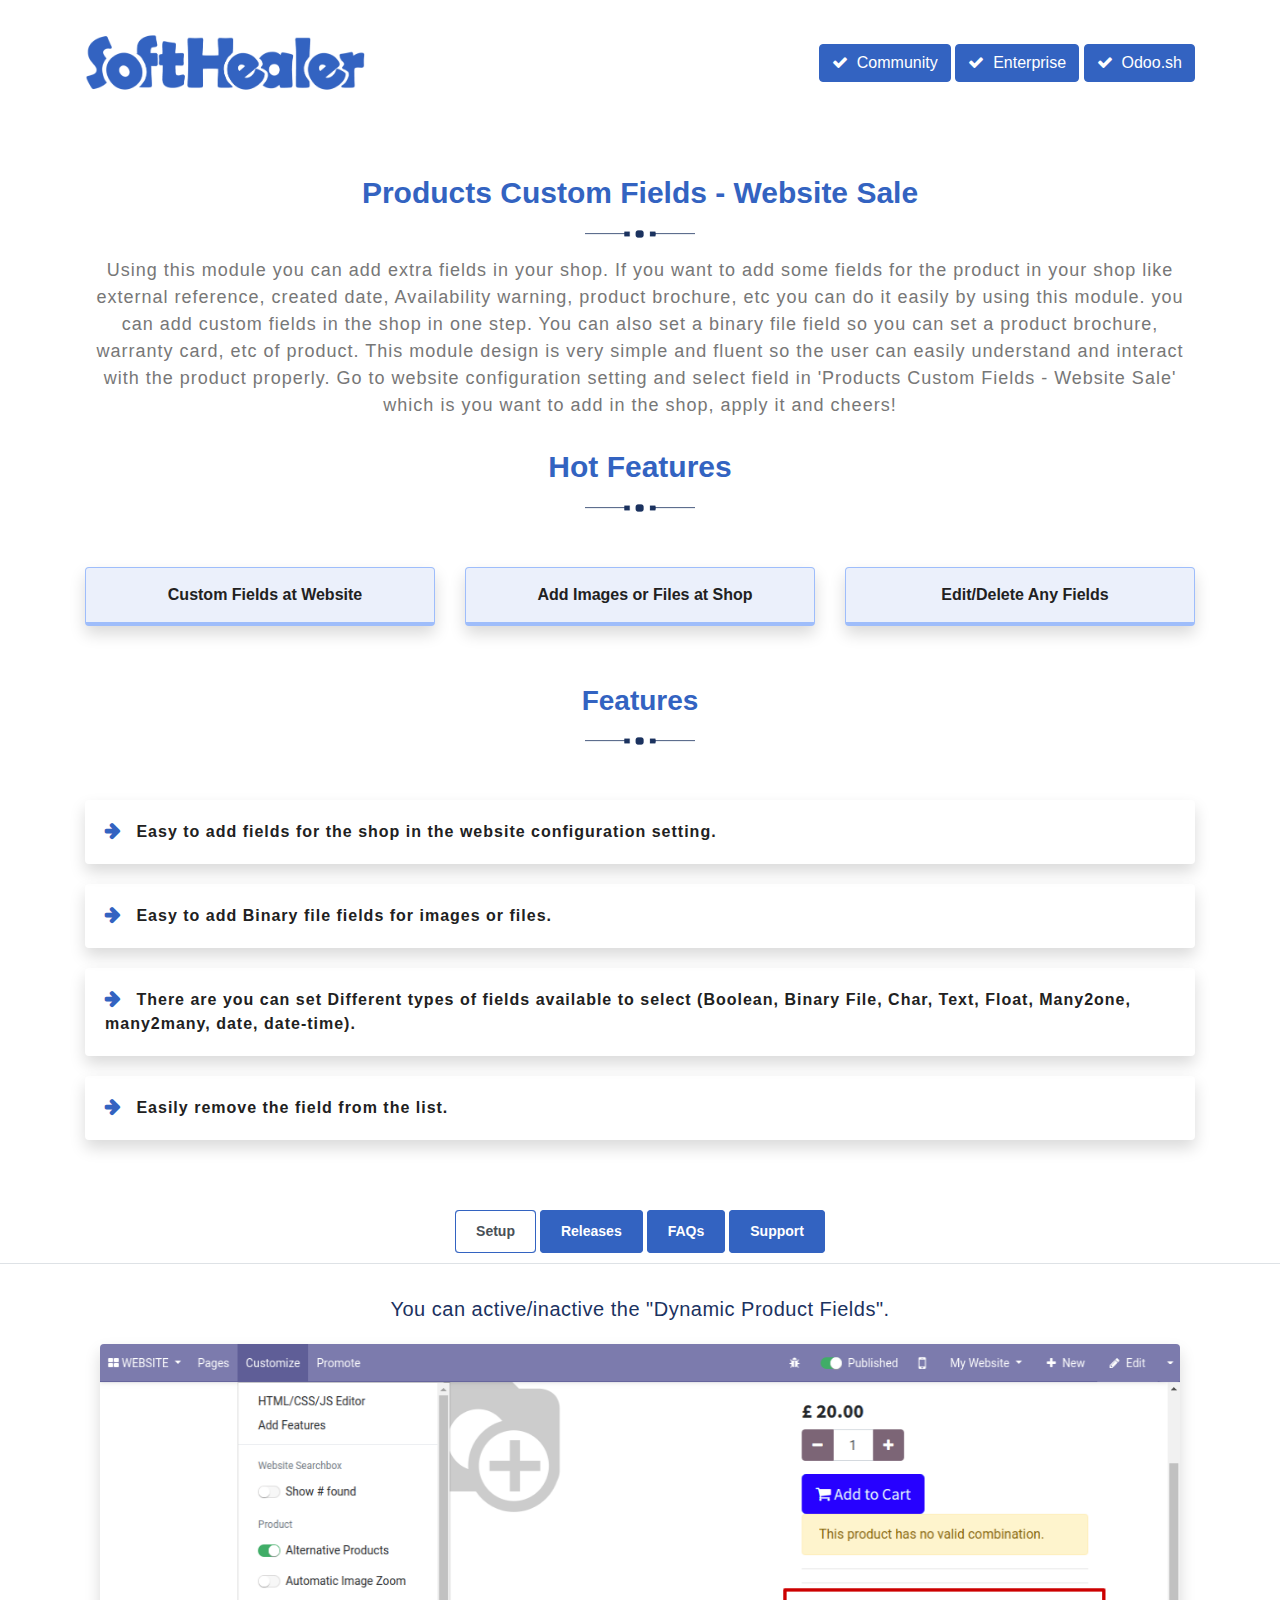
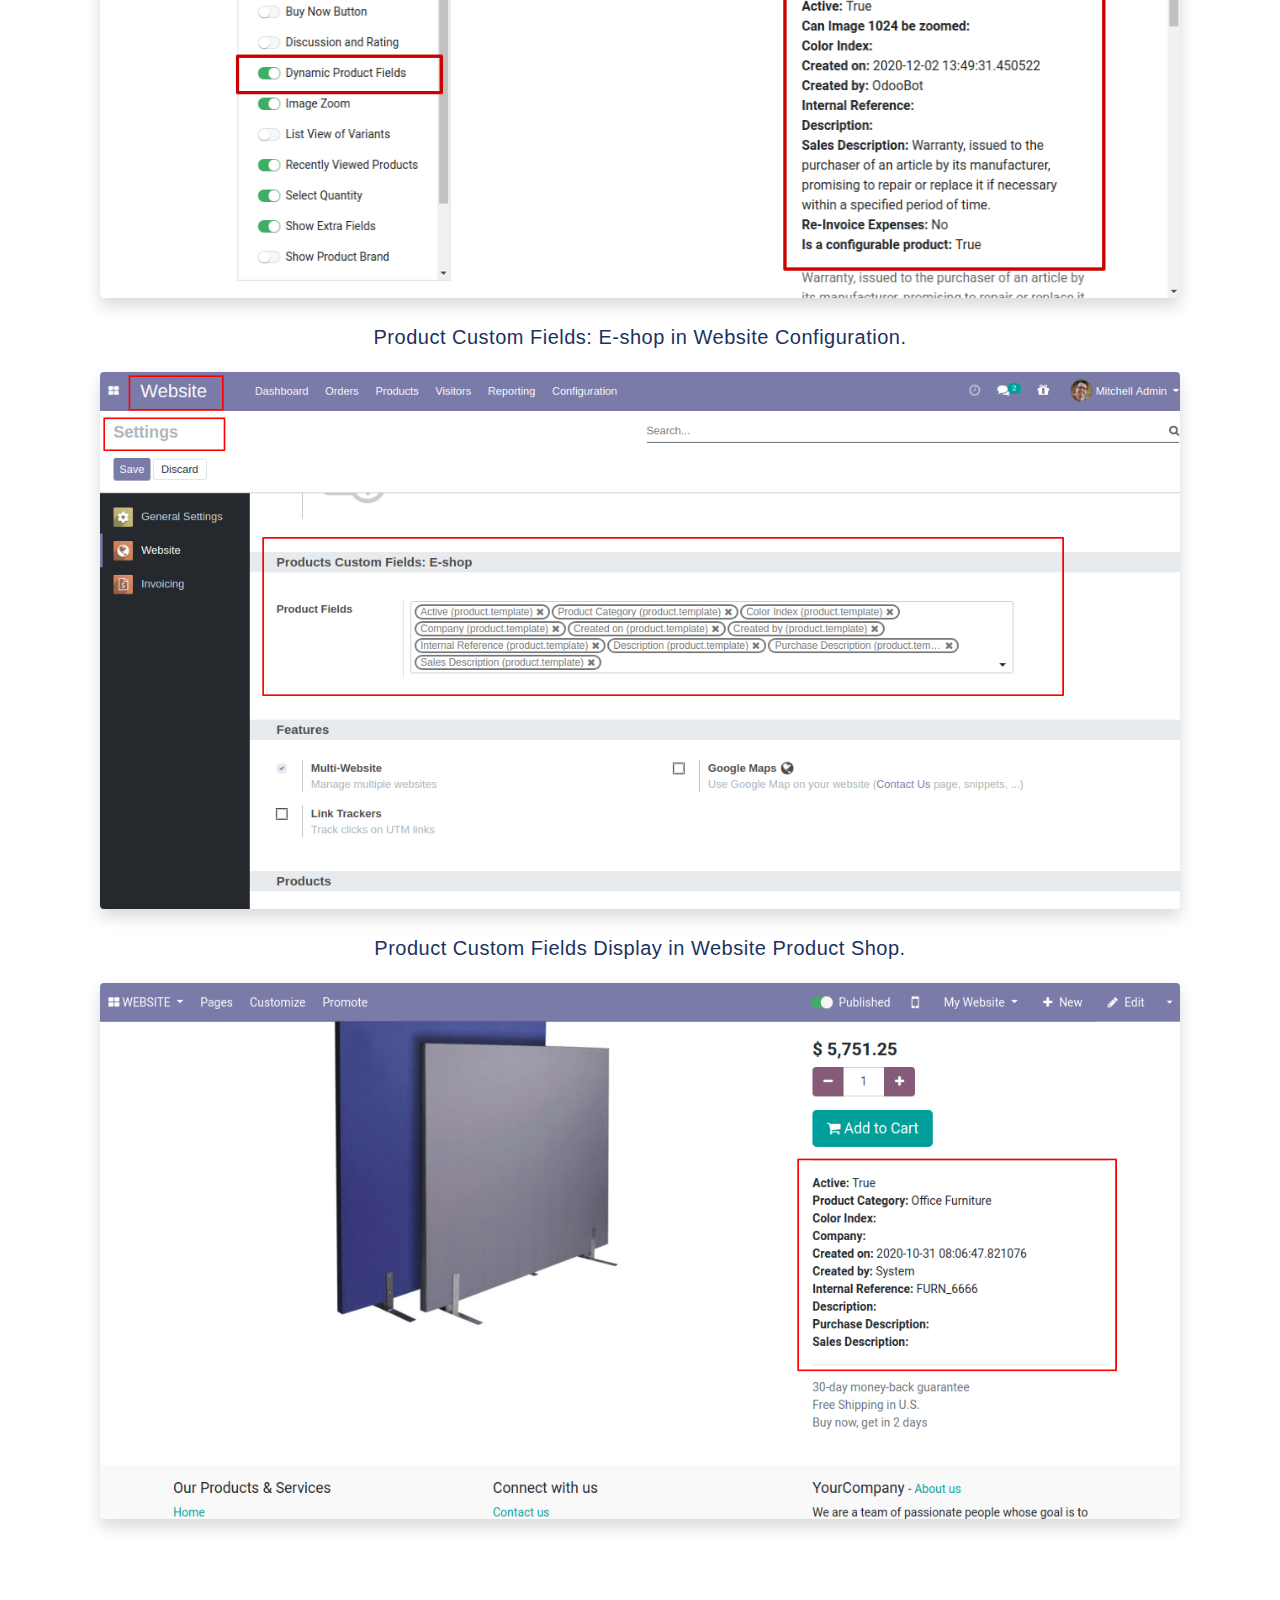
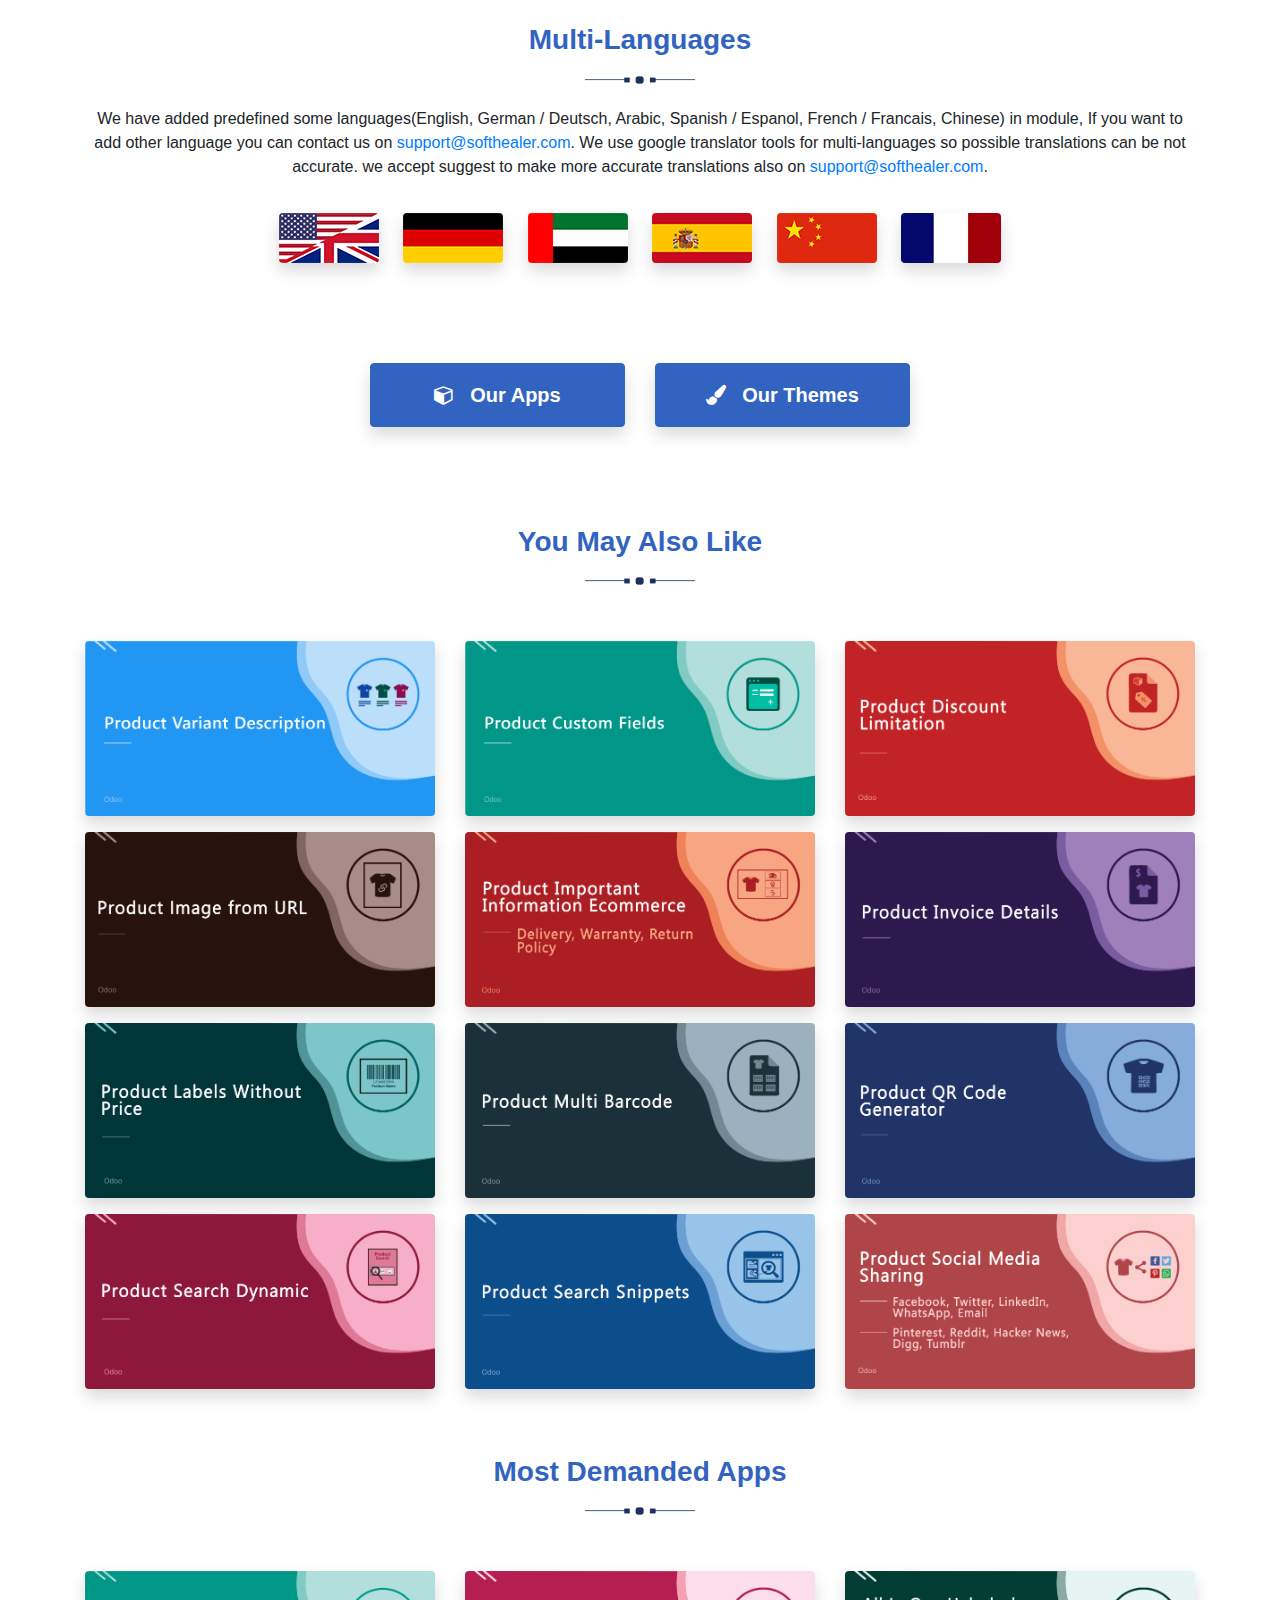
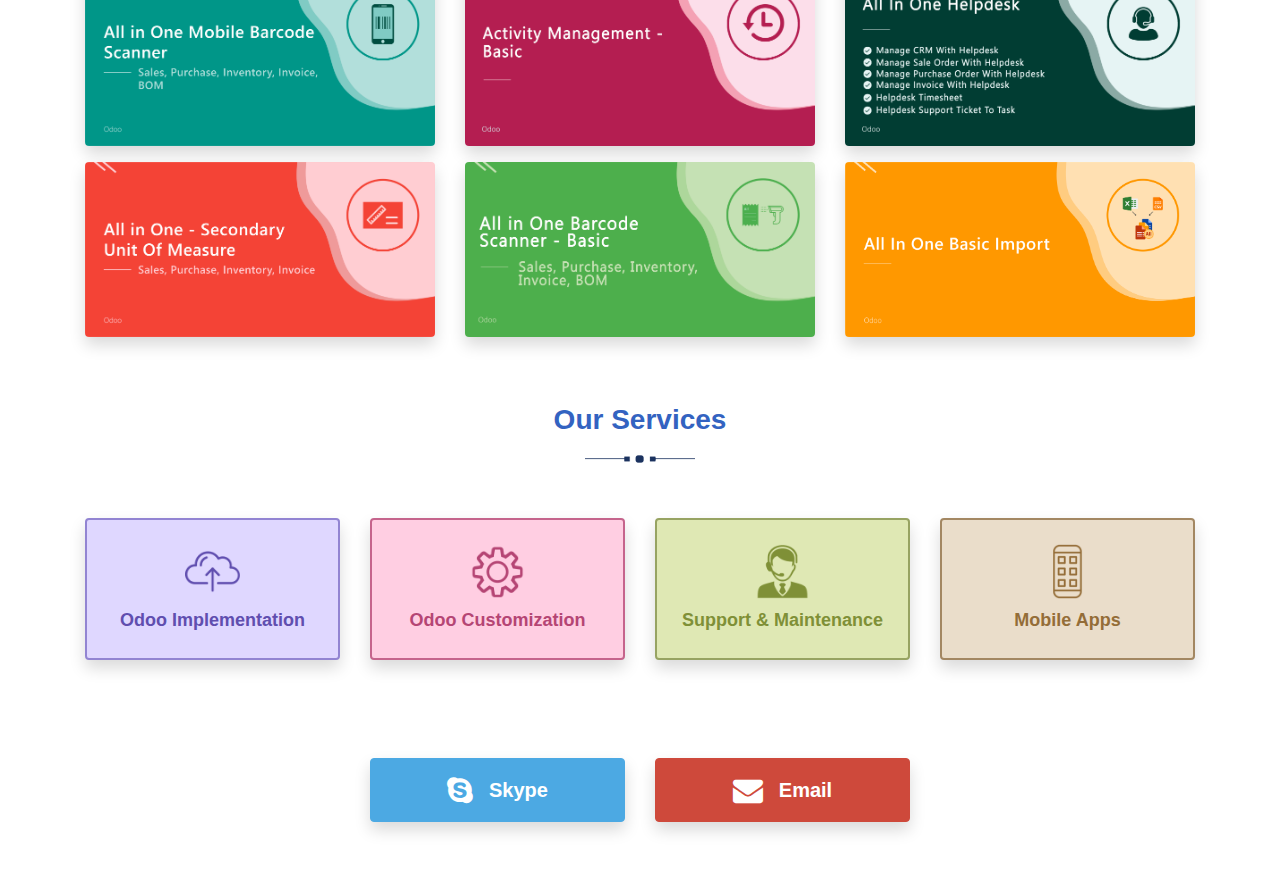
<file: sh_dynamic_product_fields/static/description/index.html>
<!DOCTYPE html>
<html>
   <head>
      <title></title>
      <link rel="stylesheet" href="https://maxcdn.bootstrapcdn.com/bootstrap/4.5.0/css/bootstrap.min.css">
      <link rel="stylesheet" href="https://cdnjs.cloudflare.com/ajax/libs/font-awesome/4.7.0/css/font-awesome.min.css">
      <script src="https://ajax.googleapis.com/ajax/libs/jquery/3.5.1/jquery.min.js"></script>
      <script src="https://cdnjs.cloudflare.com/ajax/libs/popper.js/1.16.0/umd/popper.min.js"></script>
      <script src="https://maxcdn.bootstrapcdn.com/bootstrap/4.5.0/js/bootstrap.min.js"></script>


   </head>
   <body>
      <section id="sh_module_heading">
         <div class="container">
            <div class="sh_center text-center" style='margin: 2rem 0;'>
               <div class="row align-items-center" style='align-items: center;'>
                  <div class="col-lg-4 col-md-4 col-sm-12" style='text-align: left;'>
                     <img src='softhealer.png' alt='logo' style="width: 80%;">
                  </div>
                  <div class="col-lg-8 col-md-8 col-sm-12" style='text-align: right;'>
                     <span class='btn btn-primary' style="position: relative; overflow: hidden; border: 1px solid transparent; padding: .375rem .75rem; font-size: 1rem; line-height: 1.5; border-radius: .25rem; background-color: #3363c1;border-color: #3363c1;"><i class='fa fa-check' style="margin-right: 9px;"></i>Community</span>
                     <span class='btn btn-primary' style="position: relative; overflow: hidden; border: 1px solid transparent; padding: .375rem .75rem; font-size: 1rem; line-height: 1.5; border-radius: .25rem; background-color: #3363c1;border-color: #3363c1;"><i class='fa fa-check' style="margin-right: 9px;"></i>Enterprise</span>
                     <span class='btn btn-primary' style="position: relative; overflow: hidden; border: 1px solid transparent; padding: .375rem .75rem; font-size: 1rem; line-height: 1.5; border-radius: .25rem; background-color: #3363c1;border-color: #3363c1;"><i class='fa fa-check' style="margin-right: 9px;"></i>Odoo.sh</span>
                  </div>
               </div>
            </div>
         </div>
      </section>
      <!-- heading  -->
      <section id="sh_module_heading" style="padding-top: 50px;">
         <div class="container">
            <div class="sh_center text-center">
               <h4 style="font-size: 30px;font-weight: 600;color: #3363c1;margin-bottom: 10px;">Products Custom Fields - Website Sale</h4>
               <!-- <img src="shape.png" style="width: 100px;display: block;text-align: center;margin: auto;margin-bottom: 20px;" /> -->
               <img src="heading.png" alt="heading" />
               <p style="color: #777;font-size: 18px;margin: 0;letter-spacing: 1px;margin-top: 12px;">Using this module you can add extra fields in your shop. If you want to add some fields for the product in your shop like external reference, created date, Availability warning, product brochure, etc you can do it easily by using this module. you can add custom fields in the shop in one step. You can also set a binary file field so you can set a product brochure, warranty card, etc of product. This module design is very simple and fluent so the user can easily understand and interact with the product properly. Go to website configuration setting and select field in 'Products Custom Fields - Website Sale' which is you want to add in the shop, apply it and cheers!</p>
            </div>
         </div>
      </section>
  
      
      
      <section id="sh_hot_feature" style="padding-top: 30px;background-color: transparent;">
         <div class="container">
            <div class="sh_center text-center mb-5">
               <h4 style="font-size: 30px;font-weight: 600;color: #3363c1;margin-bottom: 10px;">Hot Features</h4>
               <!-- <hr style="width: 100px;border-width: 2px;border-color: #3363c1;" /> -->
               <img src="heading.png" alt="heading" />
            </div>
            <div class="row">
               <div class="col-lg-4 col-md-6 col-sm-12 col-12 mb-2">
                  <div class="sh_icon d-flex justify-content-center align-items-center rounded shadow" style="padding: 15px;border: 1px solid #9ebdfb;border-bottom: 4px solid #9ebdfb;background-color: #ebf0fb;border-radius: 0.25rem !important;">
                     
                     <span style="color: #212121;font-weight: 600;vertical-align: middle;padding-left: 10px;text-align: center;">Custom Fields at Website
                     </span>
                  </div>
               </div>
               <div class="col-lg-4 col-md-6 col-sm-12 col-12 mb-2">
                  <div class="sh_icon d-flex justify-content-center align-items-center rounded shadow" style="padding: 15px;border: 1px solid #9ebdfb;border-bottom: 4px solid #9ebdfb;background-color: #ebf0fb;border-radius: 0.25rem !important;">
                     <!-- <span class="fa fa-long-arrow-right" style="text-align: center;color: #3363c1;font-size: 22px;"></span> -->
                     <span style="color: #212121;font-weight: 600;vertical-align: middle;padding-left: 10px;text-align: center;">Add Images or Files at Shop
                     </span>
                  </div>
               </div>
               <div class="col-lg-4 col-md-6 col-sm-12 col-12 mb-2">
                  <div class="sh_icon d-flex justify-content-center align-items-center rounded shadow" style="padding: 15px;border: 1px solid #9ebdfb;border-bottom: 4px solid #9ebdfb;background-color: #ebf0fb;border-radius: 0.25rem !important;">
                    <!--  <span class="fa fa-long-arrow-right" style="text-align: center;color: #3363c1;font-size: 22px;"></span> -->
                     <span style="color: #212121;font-weight: 600;vertical-align: middle;padding-left: 10px;text-align: center;">Edit/Delete Any Fields
                     </span>
                  </div>
               </div>
            </div>
         </div>
         </div>
      </section>

      <section id="sh_feature" style="padding-top: 50px;background-color: transparent;">
         <div class="container">
            <div class="sh_center text-center mb-5">
               <h4 style="font-size: 28px;font-weight: 600;color: #3363c1;margin-bottom: 10px;">Features</h4>
               <!-- <hr style="width: 100px;border-width: 2px;border-color: #3363c1;" /> -->
               <img src="heading.png" alt="heading" />
            </div>
      <div id="Feature" class="tab-pane active">
         <ul style="padding: 0;list-style: none;">
            <li class="shadow rounded" style="padding: 20px;margin-bottom: 20px;font-size: 16px;color: #212121;font-weight: 600;letter-spacing: 1px;display: block;border-radius: 0.25rem !important;"><span class="fa fa-arrow-right" style="color: #3363c1;font-weight: 600;font-size: 18px;padding-right: 10px;"></span> Easy to add fields for the shop in the website configuration setting.
            </li>
            <li class="shadow rounded" style="padding: 20px;margin-bottom: 20px;font-size: 16px;color: #212121;font-weight: 600;letter-spacing: 1px;display: block;border-radius: 0.25rem !important;"><span class="fa fa-arrow-right" style="color: #3363c1;font-weight: 600;font-size: 18px;padding-right: 10px;"></span> Easy to add Binary file fields for images or files.
            </li>
            <li class="shadow rounded" style="padding: 20px;margin-bottom: 20px;font-size: 16px;color: #212121;font-weight: 600;letter-spacing: 1px;display: block;border-radius: 0.25rem !important;"><span class="fa fa-arrow-right" style="color: #3363c1;font-weight: 600;font-size: 18px;padding-right: 10px;"></span> There are you can set Different types of fields available to select (Boolean, Binary File, Char, Text, Float, Many2one, many2many, date, date-time).
            </li>
            <li class="shadow rounded" style="padding: 20px;margin-bottom: 20px;font-size: 16px;color: #212121;font-weight: 600;letter-spacing: 1px;display: block;border-radius: 0.25rem !important;"><span class="fa fa-arrow-right" style="color: #3363c1;font-weight: 600;font-size: 18px;padding-right: 10px;"></span> Easily remove the field from the list.
            </li>
            
         </ul>
      </div>
   </div>
</section>
<section id="sh_tab" style="padding-top: 50px;background-color: transparent;">
   <div class="">
      <ul class="nav nav-tabs justify-content-center" role="tablist" style="justify-content: center;padding-bottom: 10px;background-color: transparent;">
         
            <li class="nav-item rounded" style="cursor:pointer; background-color: #3363c1;color: #fff;border-radius: 0;font-weight: 600;font-size: 14px;margin: 0 2px;border-radius: 0.25rem !important;">
            <span class="nav-link active rounded" data-toggle="tab" href="#Configurations" style="cursor: pointer;border: 1px solid #3363c1;padding: 10px 20px;border-top-left-radius: 0px;border-top-right-radius: 0px;">Setup</span>
            </li>
            <li class="nav-item rounded" style="cursor:pointer; background-color: #3363c1;color: #fff;border-radius: 0;font-weight: 600;font-size: 14px;margin: 0 2px;border-radius: 0.25rem !important;">
            <span class="nav-link rounded" data-toggle="tab" href="#Release" style="cursor: pointer;border: 1px solid #3363c1;padding: 10px 20px;border-top-left-radius: 0px;border-top-right-radius: 0px;">Releases</span>
            </li>
            <li class="nav-item rounded" style="cursor:pointer; background-color: #3363c1;color: #fff;border-radius: 0;font-weight: 600;font-size: 14px;margin: 0 2px;border-radius: 0.25rem !important;">
            <span class="nav-link rounded" data-toggle="tab" href="#FAQ" style="cursor: pointer;border: 1px solid #3363c1;padding: 10px 20px;border-top-left-radius: 0px;border-top-right-radius: 0px;">FAQs</span>
            </li>
            <li class="nav-item rounded" style="cursor:pointer; background-color: #3363c1;color: #fff;border-radius: 0;font-weight: 600;font-size: 14px;margin: 0 2px;border-radius: 0.25rem !important;">
            <span class="nav-link rounded" data-toggle="tab" href="#Support" style="cursor: pointer;border: 1px solid #3363c1;padding: 10px 20px;border-top-left-radius: 0px;border-top-right-radius: 0px;">Support</span>
            </li>
      </ul>
      <div class="tab-content" style="padding-top: 30px;background-color: transparent;padding-bottom: 30px;">
         
         <!-- tab 2 -->
         <div id="Configurations" class="tab-pane active">
            <section id="sh_configuration">
               <div class="container">
                  <div class="text-center">
                     <p style="color: #1b325f;font-size: 20px;max-width: 75%;margin: auto;margin-bottom: 20px;letter-spacing: .5px;"> You can active/inactive the "Dynamic Product Fields".
                     </p>
                     <div class="col-md-12">
                        <img class="img-responsive rounded shadow" src="new.png"  style="width: 100%;" />
                     </div>
                     <br/>
                     <p style="color: #1b325f;font-size: 20px;max-width: 75%;margin: auto;margin-bottom: 20px;letter-spacing: .5px;"> Product Custom Fields: E-shop in Website Configuration.
                     </p>
                     <div class="col-md-12">
                        <img class="img-responsive rounded shadow" src="v10_1.png" style="width: 100%;" />
                     </div>
                     <br/>
                     <p style="color: #1b325f;font-size: 20px;max-width: 75%;margin: auto;margin-bottom: 20px;letter-spacing: .5px;">Product Custom Fields Display in Website Product Shop.
                     </p>
                     <div class="col-md-12">
                        <img class="img-responsive rounded shadow" src="V10_2.png" style="width: 100%;" />
                     </div>
                     <br/>
                     

                     
                  </div>
               </div>
            </section>
         </div>
         <!-- tab 2 -->
         <!-- tab 3 -->
         <div id="Release" class="tab-pane fade container">
          
             <div class="sh_content shadow rounded bg-white" style="padding: 20px;margin-bottom: 15px;">
               <h4 style="font-size: 16px;margin: 0;color: #212121;text-decoration: none;font-weight: 600;letter-spacing: 1px;display: block;"><span class="fa fa-hand-o-right" style="color: #3363c1;font-weight: 600;font-size: 18px;padding-right: 10px;"></span> <span>Version 15.0.1</span> | <span style="color: #3363c1;">Released on : 10 October 2021</span></h4>
               <div style="font-size: 16px;padding-left: 32px;color: #555;margin: 0;padding-top: 15px;">
                  <div style="font-weight: normal;" class="d-flex align-items-center">
                  <span
                                class="badge mr-2"
                                style="
                                    background-color: #3363c1 !important;
                                    padding: 5px 15px;
                                    border-radius: 3px;
                                    color: #fff;
                                    font-size: 9px;
                                    text-transform: uppercase;
                                    font-weight: bold;
                                    box-shadow: 0 1px 3px rgba(0, 0, 0, 0.12), 0 1px 2px rgba(0, 0, 0, 0.24);
                                "
                            >
                                Initial
                            </span>
                         <span style="vertical-align: middle;font-size: 15px;">Initial Release.</div>
               </div>
            </div>

         </div>
         <!-- tab 3 -->
         <!-- tab 4 -->
         <div id="FAQ" class="tab-pane fade container">
            <div class="demo">
               <div class="panel-group" id="accordion" role="tablist">
                  <div class="panel panel-default shadow rounded bg-white" style="padding: 20px;margin-bottom: 20px;">
                     <div class="panel-heading" role="tab" id="headingOne" style="border: 0;padding: 0;">
                        <h4 class="panel-title" style="margin: 0;">
                           <a role="button" data-toggle="collapse" data-parent="#accordion" href="#collapseOne" aria-expanded="true" aria-controls="collapseOne" style="font-size: 16px;margin: 0;color: #212121;text-decoration: none;font-weight: 600;letter-spacing: 1px;display: flex;">
                              <span class="fa fa-hand-o-right" style="color: #3363c1;font-weight: 600;font-size: 18px;padding-right: 10px;"></span>
                              Is this app compatible with Odoo Community as well as Enterprise?
                              <!--  <span class="fa fa-plus" style="float: right;background-color: #3363c1;width: 35px;height: 35px;text-align: center;line-height: 35px;color: #fff;border-radius: 50%;margin-top: -8px;"></span> -->
                           </a>
                        </h4>
                     </div>
                     <div id="collapseOne1" class="panel-collapse collapse show" role="tabpanel" aria-labelledby="headingOne">
                        <div class="panel-body" style="padding-top: 20px;">
                           <ul style="list-style-type: disc;font-size: 16px;padding-left: 30px;color: #555;margin: 0;">
                              <li style="margin-bottom: 0px;">Yes, this app works perfectly with Odoo Enterprise (Odoo.sh & Premise) as well as Community. </li>
                           </ul>
                        </div>
                     </div>
                  </div>
                  <div class="panel panel-default shadow rounded bg-white" style="padding: 20px;margin-bottom: 20px;">
                     <div class="panel-heading" role="tab" id="headingTwo"  style="border: 0;padding: 0;">
                        <h4 class="panel-title" style="margin: 0;">
                           <a class="collapsed" role="button" data-toggle="collapse" data-parent="#accordion" href="#collapseTwo" aria-expanded="false" aria-controls="collapseTwo" style="font-size: 16px;margin: 0;color: #212121;text-decoration: none;font-weight: 600;letter-spacing: 1px;display: flex;">
                              <span class="fa fa-hand-o-right" style="color: #3363c1;font-weight: 600;font-size: 18px;padding-right: 10px;"></span>
                              Is this app compatible with Odoo's Multi-Company/Multi-Website Feature?
                              <!--   <span class="fa fa-plus" style="float: right;background-color: #3363c1;width: 35px;height: 35px;text-align: center;line-height: 35px;color: #fff;border-radius: 50%;margin-top: -8px;"></span> -->
                           </a>
                        </h4>
                     </div>
                     <div id="collapseTwo2" class="panel-collapse collapse show" role="tabpanel" aria-labelledby="headingTwo">
                        <div class="panel-body" style="padding-top: 20px;">
                           <ul style="list-style-type: disc;font-size: 16px;padding-left: 30px;color: #555;margin: 0;">
                              <li style="margin-bottom: 0px;">Yes, This app is compatible with Odoo's Multi-Company Feature.</li>
                           </ul>
                        </div>
                     </div>
                  </div>
                  <div class="panel panel-default shadow rounded bg-white" style="padding: 20px;margin-bottom: 20px;">
                     <div class="panel-heading" role="tab" id="headingThree" style="border: 0;padding: 0;">
                        <h4 class="panel-title" style="margin: 0;">
                           <a class="collapsed" role="button" data-toggle="collapse" data-parent="#accordion" href="#collapseThree" aria-expanded="false" aria-controls="collapseThree" style="font-size: 16px;margin: 0;color: #212121;text-decoration: none;font-weight: 600;letter-spacing: 1px;display: flex;">
                           <span class="fa fa-hand-o-right" style="color: #3363c1;font-weight: 600;font-size: 18px;padding-right: 10px;"></span>
                           I want some customization in this app. How can I request it?
                           </a>
                        </h4>
                     </div>
                     <div id="collapseThree3" class="panel-collapse collapse show" role="tabpanel" aria-labelledby="headingThree">
                        <div class="panel-body" style="padding-top: 20px;">
                           <ul style="list-style-type: disc;font-size: 16px;padding-left: 30px;color: #555;margin: 0;">
                              <li style="margin-bottom: 0px;">Please Contact Us at <a href='mailto:sales@softhealer.com' style="color: #007bff;font-weight: 600;text-decoration: none;">sales@softhealer.com</a>to request customization.</li>
                           </ul>
                        </div>
                     </div>
                  </div>
                  <div class="panel panel-default shadow rounded bg-white" style="padding: 20px;margin-bottom: 20px;">
                     <div class="panel-heading" role="tab" id="headingThree" style="border: 0;padding: 0;">
                        <h4 class="panel-title" style="margin: 0;">
                           <a class="collapsed" role="button" data-toggle="collapse" data-parent="#accordion" href="#collapseThree" aria-expanded="false" aria-controls="collapseThree" style="font-size: 16px;margin: 0;color: #212121;text-decoration: none;font-weight: 600;letter-spacing: 1px;display: flex;">
                           <span class="fa fa-hand-o-right" style="color: #3363c1;font-weight: 600;font-size: 18px;padding-right: 10px;"></span>
                           Do i get free support?
                           </a>
                        </h4>
                     </div>
                     <div id="collapseThree3" class="panel-collapse collapse show" role="tabpanel" aria-labelledby="headingThree">
                        <div class="panel-body" style="padding-top: 20px;">
                           <ul style="list-style-type: disc;font-size: 16px;padding-left: 30px;color: #555;margin: 0;">
                              <li style="margin-bottom: 0px;">Yes, we provide free support for 100 days.</li>
                           </ul>
                        </div>
                     </div>
                  </div>


                  <div class="panel panel-default shadow rounded bg-white" style="padding: 20px;margin-bottom: 20px;">
                     <div class="panel-heading" role="tab" id="headingThree" style="border: 0;padding: 0;">
                        <h4 class="panel-title" style="margin: 0;">
                           <a class="collapsed" role="button" data-toggle="collapse" data-parent="#accordion" href="#collapseThree" aria-expanded="false" aria-controls="collapseThree" style="font-size: 16px;margin: 0;color: #212121;text-decoration: none;font-weight: 600;letter-spacing: 1px;display: flex;">
                           <span class="fa fa-hand-o-right" style="color: #3363c1;font-weight: 600;font-size: 18px;padding-right: 10px;"></span>
                           Do i get free updates?
                           </a>
                        </h4>
                     </div>
                     <div id="collapseThree3" class="panel-collapse collapse show" role="tabpanel" aria-labelledby="headingThree">
                        <div class="panel-body" style="padding-top: 20px;">
                           <ul style="list-style-type: disc;font-size: 16px;padding-left: 30px;color: #555;margin: 0;">
                              <li style="margin-bottom: 0px;">Yes, you will get free update for lifetime.</li>
                           </ul>
                        </div>
                     </div>
                  </div>

                  <div class="panel panel-default shadow rounded bg-white" style="padding: 20px;margin-bottom: 20px;">
                     <div class="panel-heading" role="tab" id="headingThree" style="border: 0;padding: 0;">
                        <h4 class="panel-title" style="margin: 0;">
                           <a class="collapsed" role="button" data-toggle="collapse" data-parent="#accordion" href="#collapseThree" aria-expanded="false" aria-controls="collapseThree" style="font-size: 16px;margin: 0;color: #212121;text-decoration: none;font-weight: 600;letter-spacing: 1px;display: flex;">
                           <span class="fa fa-hand-o-right" style="color: #3363c1;font-weight: 600;font-size: 18px;padding-right: 10px;"></span>
                           Do we need to install any additional libraries/modules for using this module?
                           </a>
                        </h4>
                     </div>
                     <div id="collapseThree3" class="panel-collapse collapse show" role="tabpanel" aria-labelledby="headingThree">
                        <div class="panel-body" style="padding-top: 20px;">
                           <ul style="list-style-type: disc;font-size: 16px;padding-left: 30px;color: #555;margin: 0;">
                              <li style="margin-bottom: 0px;">No, you don't need to install addition libraries.</li>
                           </ul>
                        </div>
                     </div>
                  </div>

                  <div class="panel panel-default shadow rounded bg-white" style="padding: 20px;margin-bottom: 20px;">
                     <div class="panel-heading" role="tab" id="headingThree" style="border: 0;padding: 0;">
                        <h4 class="panel-title" style="margin: 0;">
                           <a class="collapsed" role="button" data-toggle="collapse" data-parent="#accordion" href="#collapseThree" aria-expanded="false" aria-controls="collapseThree" style="font-size: 16px;margin: 0;color: #212121;text-decoration: none;font-weight: 600;letter-spacing: 1px;display: flex;">
                           <span class="fa fa-hand-o-right" style="color: #3363c1;font-weight: 600;font-size: 18px;padding-right: 10px;"></span>
                           Do I have to buy my module for each version?
                           </a>
                        </h4>
                     </div>
                     <div id="collapseThree3" class="panel-collapse collapse show" role="tabpanel" aria-labelledby="headingThree">
                        <div class="panel-body" style="padding-top: 20px;">
                           <ul style="list-style-type: disc;font-size: 16px;padding-left: 30px;color: #555;margin: 0;">
                              <li style="margin-bottom: 0px;">Yes, You have to download module for each version (13,14,15) except in version 12 or lower.</li>
                           </ul>
                        </div>
                     </div>
                  </div>

                  <div class="panel panel-default shadow rounded bg-white" style="padding: 20px;margin-bottom: 20px;">
                     <div class="panel-heading" role="tab" id="headingThree" style="border: 0;padding: 0;">
                        <h4 class="panel-title" style="margin: 0;">
                           <a class="collapsed" role="button" data-toggle="collapse" data-parent="#accordion" href="#collapseThree" aria-expanded="false" aria-controls="collapseThree" style="font-size: 16px;margin: 0;color: #212121;text-decoration: none;font-weight: 600;letter-spacing: 1px;display: flex;">
                           <span class="fa fa-hand-o-right" style="color: #3363c1;font-weight: 600;font-size: 18px;padding-right: 10px;"></span>
                           What If I purchase Module In Wrong Version Can I exchange Module With Other Versions?
                           </a>
                        </h4>
                     </div>
                     <div id="collapseThree3" class="panel-collapse collapse show" role="tabpanel" aria-labelledby="headingThree">
                        <div class="panel-body" style="padding-top: 20px;">
                           <ul style="list-style-type: disc;font-size: 16px;padding-left: 30px;color: #555;margin: 0;">
                              <li style="margin-bottom: 0px;">No, We do not provide any kind of exchange.</li>
                           </ul>
                        </div>
                     </div>
                  </div>
               </div>
            </div>
         </div>
         <!-- tab 4 -->
         <!-- tab 5 -->
         <div id="Support" class="tab-pane fade container">
            <div class="row">
               <div class="col-md">
                  <div class="sh_content shadow rounded bg-white" style="padding: 20px;margin-bottom: 0px;">
                     <h4 class="mb-0"><a href="mailto:support@softhealer.com" style="text-decoration: none;color: #212121;font-size: 18px;font-weight: 600;letter-spacing: 1px;"><span class="fa fa-envelope" style="color: #3363c1;padding-right: 10px;font-size: 20px;"></span> Please mail us for support on <b style="color: #3363c1">support@softhealer.com</b></a></h4>
                  </div>
               </div>
            </div>
         </div>
         <!-- tab 5 -->
      </div>
   </div>
</section>
<section id="sh_multi_language" style="margin: 50px 0;background-color: transparent;">
   <div class="container">
      <div class="sh_center text-center">
        <div class="sh_center text-center mb-3">
            <h4 style="font-size: 28px;font-weight: 600;color: #3363c1;margin-bottom: 10px;">Multi-Languages</h4>
            <img src="heading.png" alt="heading">
         </div>
         <div class="content">

            We have added predefined some languages(English, German / Deutsch, Arabic, Spanish / Espanol, French / Francais, Chinese) in module, If you want to add other language you can contact us on <a href="mailto:support@softhealer.com">support@softhealer.com</a>. We use google translator tools for multi-languages so possible translations can be not accurate. we accept suggest to make more accurate translations also on <a href="mailto:support@softhealer.com">support@softhealer.com</a>.
            <br/><br/>
         </div>
      </div>
      <div class="row">
         <div class="col-lg-12 col-md-12 col-sm-12 col-12">
            <div class="img" style="text-align: center;">
               <img class="shadow rounded" src="eng.png" title="English" alt="english" style="object-fit: cover;margin: 10px 10px;border-radius: 0.25rem !important;" />
               <img class="shadow rounded" src="german.png" title="Germany" alt="germany" style="object-fit: cover;margin: 10px 10px;border-radius: 0.25rem !important;" />
               <img class="shadow rounded" src="aarab.png" title="Arab" alt="arab" style="object-fit: cover;margin: 10px 10px;border-radius: 0.25rem !important;" />
               <img class="shadow rounded" src="spanish.jpg" title="Spanish" alt="spanish" style="object-fit: cover;margin: 10px 10px;border-radius: 0.25rem !important;" />
               <img class="shadow rounded" src="chinese.png" title="Chinese" alt="Chinese" style="object-fit: cover;margin: 10px 10px;border-radius: 0.25rem !important;" />
               <img class="shadow rounded" src="french.png" title="French" alt="French" style="object-fit: cover;margin: 10px 10px;border-radius: 0.25rem !important;" />
            </div>
         </div>
      </div>
   </div>
</section>
 <section class="sh_bg_cover" style="padding:40px 0px; margin-top:2em;background-color: transparent;">
        <div class="container">
            
            <div class="sh_center text-center row">
               <div class="col-lg-3 col-md-3 col-sm-12 col-12"></div>
               <div class="col-lg-3 col-md-3 col-sm-12 col-12">
                  <a class="shadow rounded py-3 px-4 mb-2 d-flex align-items-center justify-content-center" style="border-width: 1px;border-style: solid;border-color: #3363c1;color: #fff;position: relative; overflow: hidden;text-decoration: none;border-radius: 0px;display: inline-block;font-size: 20px;font-weight: bold;width: 100%;background-color: #3363c1;border-radius: 0.25rem !important;" href="https://apps.odoo.com/apps/modules/browse?author=Softhealer%20Technologies" target="_blank"><span class="fa fa-cube mr-3" style="font-size: 20px;color: #fff;"></span><span class="align-middle">Our Apps</span></a>
               </div>
               <div class="col-lg-3 col-md-3 col-sm-12 col-12">
                  <a class="shadow rounded py-3 px-4 mb-2 d-flex align-items-center justify-content-center" style="border-width: 1px;border-style: solid;border-color: #3363c1;color: #fff;position: relative; overflow: hidden;text-decoration: none;border-radius: 0px;display: inline-block;font-size: 20px;font-weight: bold;width: 100%;background-color: #3363c1;border-radius: 0.25rem !important;" href="https://apps.odoo.com/apps/themes/browse?author=Softhealer%20Technologies" target="_blank"><span class="fa fa-paint-brush mr-3" style="font-size: 20px;color: #fff;"></span><span class="align-middle">Our Themes</span></a>
               </div>
               <div class="col-lg-3 col-md-3 col-sm-12 col-12"></div> 
            </div>
         </div>
      </section> 

<section id="sh_like_module" style="margin: 50px 0;background-color: transparent;">
   <div class="container">
      <div class="sh_center text-center mb-5">
         <h4 style="font-size: 28px;font-weight: 600;color: #3363c1;margin-bottom: 10px;">You May Also Like</h4>
         <img src="heading.png" alt="heading" />
      </div>
      <div class="row" style="margin-top: 1rem;">
         <div class="col-md-4 mb-3">
            <div class="sh_content shadow rounded" style="text-align: center;">
               <div class="sh_img">
                  <a href="https://apps.odoo.com/apps/modules/14.0/sh_product_var_desc/">    
                  <img class="rounded" src="sh_product_var_desc.png" width="100%">
                  </a>
               </div>
            </div>
         </div>
         <div class="col-md-4 mb-3">
            <div class="sh_content shadow rounded" style="text-align: center;">
               <div class="sh_img">
                  <a href="https://apps.odoo.com/apps/modules/14.0/sh_product_custom_fields/">   
                  <img class="rounded" src="sh_product_custom_fields.png" width="100%">
                  </a>
               </div>
            </div>
         </div>
         <div class="col-md-4 mb-3">
            <div class="sh_content shadow rounded" style="text-align: center;">
               <div class="sh_img">
                  <a href="https://apps.odoo.com/apps/modules/14.0/sh_product_discount/">
                  <img class="rounded" src="sh_product_discount.png" style="width: 100%">
                  </a>
               </div>
            </div>
         </div>
         <div class="col-md-4 mb-3">
            <div class="sh_content shadow rounded" style="text-align: center;">
               <div class="sh_img">
                  <a href="https://apps.odoo.com/apps/modules/14.0/sh_product_img_url/">    
                  <img class="rounded" src="sh_product_img_url.png" style="width: 100%">
                  </a>
               </div>
            </div>
         </div>
         <div class="col-md-4 mb-3">
            <div class="sh_content shadow rounded" style="text-align: center;">
               <div class="sh_img">
                  <a href="https://apps.odoo.com/apps/modules/14.0/sh_product_imp_info/">   
                  <img class="rounded" src="sh_product_imp_info.png" style="width: 100%">
                  </a>
               </div>
            </div>
         </div>
         <div class="col-md-4 mb-3">
            <div class="sh_content shadow rounded" style="text-align: center;">
               <div class="sh_img"> 
                  <a href="https://apps.odoo.com/apps/modules/14.0/sh_product_invoice_details/">
                  <img class="rounded" src="sh_product_invoice_details.png" style="width: 100%">
                  </a>
               </div>
            </div>
         </div>
         <div class="col-md-4 mb-3">
            <div class="sh_content shadow rounded" style="text-align: center;">
               <div class="sh_img">
                  <a href="https://apps.odoo.com/apps/modules/14.0/sh_product_label/">    
                  <img class="rounded" src="sh_product_label.png" width="100%">
                  </a>
               </div>
            </div>
         </div>
         <div class="col-md-4 mb-3">
            <div class="sh_content shadow rounded" style="text-align: center;">
               <div class="sh_img">
                  <a href="https://apps.odoo.com/apps/modules/14.0/sh_product_multi_barcode/">   
                  <img class="rounded" src="sh_product_multi_barcode.png" width="100%">
                  </a>
               </div>
            </div>
         </div>
         <div class="col-md-4 mb-3">
            <div class="sh_content shadow rounded" style="text-align: center;">
               <div class="sh_img">
                  <a href="https://apps.odoo.com/apps/modules/14.0/sh_product_qrcode_generator/">
                  <img class="rounded" src="sh_product_qrcode_generator.png" width="100%">
                  </a>
               </div>
            </div>
         </div>
         <div class="col-md-4 mb-3">
            <div class="sh_content shadow rounded" style="text-align: center;">
               <div class="sh_img">
                  <a href="https://apps.odoo.com/apps/modules/14.0/sh_product_search_dynamic/">    
                  <img class="rounded" src="sh_product_search_dynamic.png" width="100%">
                  </a>
               </div>
            </div>
         </div>
         <div class="col-md-4 mb-3">
            <div class="sh_content shadow rounded" style="text-align: center;">
               <div class="sh_img">
                  <a href="https://apps.odoo.com/apps/modules/14.0/sh_product_search_snippet/">   
                  <img class="rounded" src="sh_product_search_snippet.png" width="100%">
                  </a>
               </div>
            </div>
         </div>
         <div class="col-md-4 mb-3">
            <div class="sh_content shadow rounded" style="text-align: center;">
               <div class="sh_img">
                  <a href="https://apps.odoo.com/apps/modules/14.0/sh_product_social_sharing/">
                  <img class="rounded" src="sh_product_social_sharing.png" width="100%">
                  </a>
               </div>
            </div>
         </div>
      </div>
   </div>
</section>
<!-- Most Popular Apps -->
<section id="sh_most_demanded_apps" style="margin: 50px 0 0px 0px;background-color: transparent;">
   <div class="container">
      <div class="sh_center text-center mb-5">
         <h4 style="font-size: 28px;font-weight: 600;color: #3363c1;margin-bottom: 10px;">Most Demanded Apps</h4>
         <img src="heading.png" alt="heading" />
      </div>
      <div class="row" style="margin-top: 1rem;">
         <div class="col-md-4 mb-3">
            <div class="sh_content shadow rounded" style="text-align: center;">
               <div class="sh_img"> 
                  <a href="https://apps.odoo.com/apps/modules/14.0/sh_all_in_one_mbs/">
                  <img class="rounded" src="d1.png" alt="sh_all_in_one_mbs" width="100%">
                  </a>
               </div>
            </div>
         </div>
         <div class="col-md-4 mb-3">
            <div class="sh_content shadow rounded" style="text-align: center;">
               <div class="sh_img"> 
                  <a href="https://apps.odoo.com/apps/modules/14.0/sh_activities_management/">
                  <img class="rounded" src="d3.png" alt="sh_activities_management" width="100%">
                  </a>
               </div>
            </div>
         </div>
         <div class="col-md-4 mb-3">
            <div class="sh_content shadow rounded" style="text-align: center;">
               <div class="sh_img"> 
                  <a href="https://apps.odoo.com/apps/modules/14.0/sh_all_in_one_helpdesk/">
                  <img class="rounded" src="d2.png" alt="sh_all_in_one_helpdesk" style="width: 100%">
                  </a>
               </div>
            </div>
         </div>
         <div class="col-md-4 mb-3">
            <div class="sh_content shadow rounded" style="text-align: center;">
               <div class="sh_img"> 
                  <a href="https://apps.odoo.com/apps/modules/14.0/sh_secondary_unit/">
                  <img class="rounded" src="d4.png" alt="sh_secondary_unit" width="100%">
                  </a>
               </div>
            </div>
         </div>
          <div class="col-md-4 mb-3">
            <div class="sh_content shadow rounded" style="text-align: center;">
               <div class="sh_img"> 
                  <a href="https://apps.odoo.com/apps/modules/14.0/sh_barcode_scanner/">
                  <img class="rounded" src="d5.png" alt="sh_barcode_scanner" width="100%">
                  </a>
               </div>
            </div>
         </div>
         
         <div class="col-md-4 mb-3">
            <div class="sh_content shadow rounded" style="text-align: center;">
               <div class="sh_img"> 
                  <a href="https://apps.odoo.com/apps/modules/14.0/sh_all_in_one_basic_import/">
                  <img class="rounded" src="d6.png" alt="sh_all_in_one_basic_import" style="width: 100%">
                  </a>
               </div>
            </div>
         </div>
      </div>
   </div>
</section>

<!-- Most Popular Apps -->
<section class="sh_services" style="padding: 50px 0px;background-color: transparent;">
	<div class="container">
		<div class="sh_center text-center mb-5">
         <h4 style="font-size: 28px;font-weight: 600;color: #3363c1;margin-bottom: 10px;">Our Services</h4>
         <img src="heading.png" alt="heading" />
      </div>
		<div class="row">
			<div class="col-md-3 text-center">
				<div class="box p-4 shadow rounded mb-2" style="background-color: #dfd7ff;border: 2px solid #9284d2;border-radius: 0.25rem !important;">
					<a href="mailto:sales@softhealer.com" target="_blank" style="text-decoration: none;">
						<div class="icon_img mb-2">
							<!-- <span class="fa fa-info-circle" style="font-size: 50px;color: #fff;"></span> -->
							<img src="info.png" alt="info" style="height: 55px;"></img>
						</div>
						<div class="content">
							<p class="mb-0" style="font-size: 18px;color: #604eaf;font-weight: bold;">Odoo Implementation</p>
						</div>
					</a>
				</div>
			</div>
			<div class="col-md-3 text-center">
				<div class="box p-4 shadow rounded mb-2" style="background-color: #ffcee2;border: 2px solid #c5648c;border-radius: 0.25rem !important;">
					<a href="mailto:sales@softhealer.com" target="_blank" style="text-decoration: none;">
						<div class="icon_img mb-2">
							<!-- <span class="fa fa-cogs" style="font-size: 50px;color: #fff;"></span> -->
							<img src="setting.png" alt="setting" style="height: 55px;"></img>
						</div>
						<div class="content">
							<p class="mb-0" style="font-size: 18px;color: #b54574;font-weight: bold;">Odoo Customization</p>
						</div>
					</a>
				</div>
			</div>
			<div class="col-md-3 text-center">
				<div class="box p-4 shadow rounded mb-2" style="background-color: #dfe8b4;border: 2px solid #97a362;border-radius: 0.25rem !important;">
					<a href="mailto:sales@softhealer.com" target="_blank" style="text-decoration: none;">
						<div class="icon_img mb-2">
							<!-- <span class="fa fa-users" style="font-size: 50px;color: #fff;"></span> -->
							<img src="user.png" alt="user" style="height: 55px;"></img>
						</div>
						<div class="content">
							<p class="mb-0" style="font-size: 18px;color: #7f9037;font-weight: bold;">Support & Maintenance</p>
						</div>
					</a>
				</div>
			</div>
			<div class="col-md-3 text-center">
				<div class="box p-4 shadow rounded mb-2" style="background-color: #eaddca;border: 2px solid #a38762;border-radius: 0.25rem !important;">
					<a href="mailto:sales@softhealer.com" target="_blank" style="text-decoration: none;">
						<div class="icon_img mb-2">
							<!-- <span class="fa fa-mobile" style="font-size: 50px;color: #fff;"></span> -->
							<img src="mobileapp.png" alt="mobileapp" style="height: 55px;"></img>
						</div>
						<div class="content">
							<p class="mb-0" style="font-size: 18px;color: #946d38;font-weight: bold;">Mobile Apps</p>
						</div>
					</a>
				</div>
			</div>
		</div>
	</div>
</section>
<section class="sh_bg_cover" style="padding:40px 0px;background-color: transparent;">
  <div class="container">
      
      <div class="sh_center text-center row">
         <div class="col-lg-3 col-md-3 col-sm-12 col-12"></div>
         <div class="col-lg-3 col-md-3 col-sm-12 col-12">
            <a class="shadow rounded py-3 px-4 d-flex justify-content-center align-items-center mb-2" style="border-width: 1px;border-style: solid;border-color: #4ca9e3;color: #fff;position: relative; overflow: hidden;text-decoration: none;border-radius: 0px;font-size: 20px;font-weight: bold;width: 100%;background-color: #4ca9e3;border-radius: 0.25rem !important;" href="skype:live:softhealertechnologies?chat" target="_blank"><span class="fa fa-skype mr-3" style="font-size: 30px;color: #fff;"></span><span class="align-middle">Skype</span></a>
         </div>
         <div class="col-lg-3 col-md-3 col-sm-12 col-12">
            <a class="shadow rounded py-3 px-4 d-flex justify-content-center align-items-center mb-2" style="border-width: 1px;border-style: solid;border-color: #ce493b;color: #fff;position: relative; overflow: hidden;text-decoration: none;border-radius: 0px;font-size: 20px;font-weight: bold;width: 100%;background-color: #ce493b;border-radius: 0.25rem !important;" href="mailto:sales@softhealer.com" target="_blank"><span class="fa fa-envelope mr-3" style="font-size: 30px;color: #fff;"></span><span class="align-middle">Email</span></a>
         </div>
         <div class="col-lg-3 col-md-3 col-sm-12 col-12"></div> 
      </div>
   </div>
</section>
   </body>
</html>
</file>
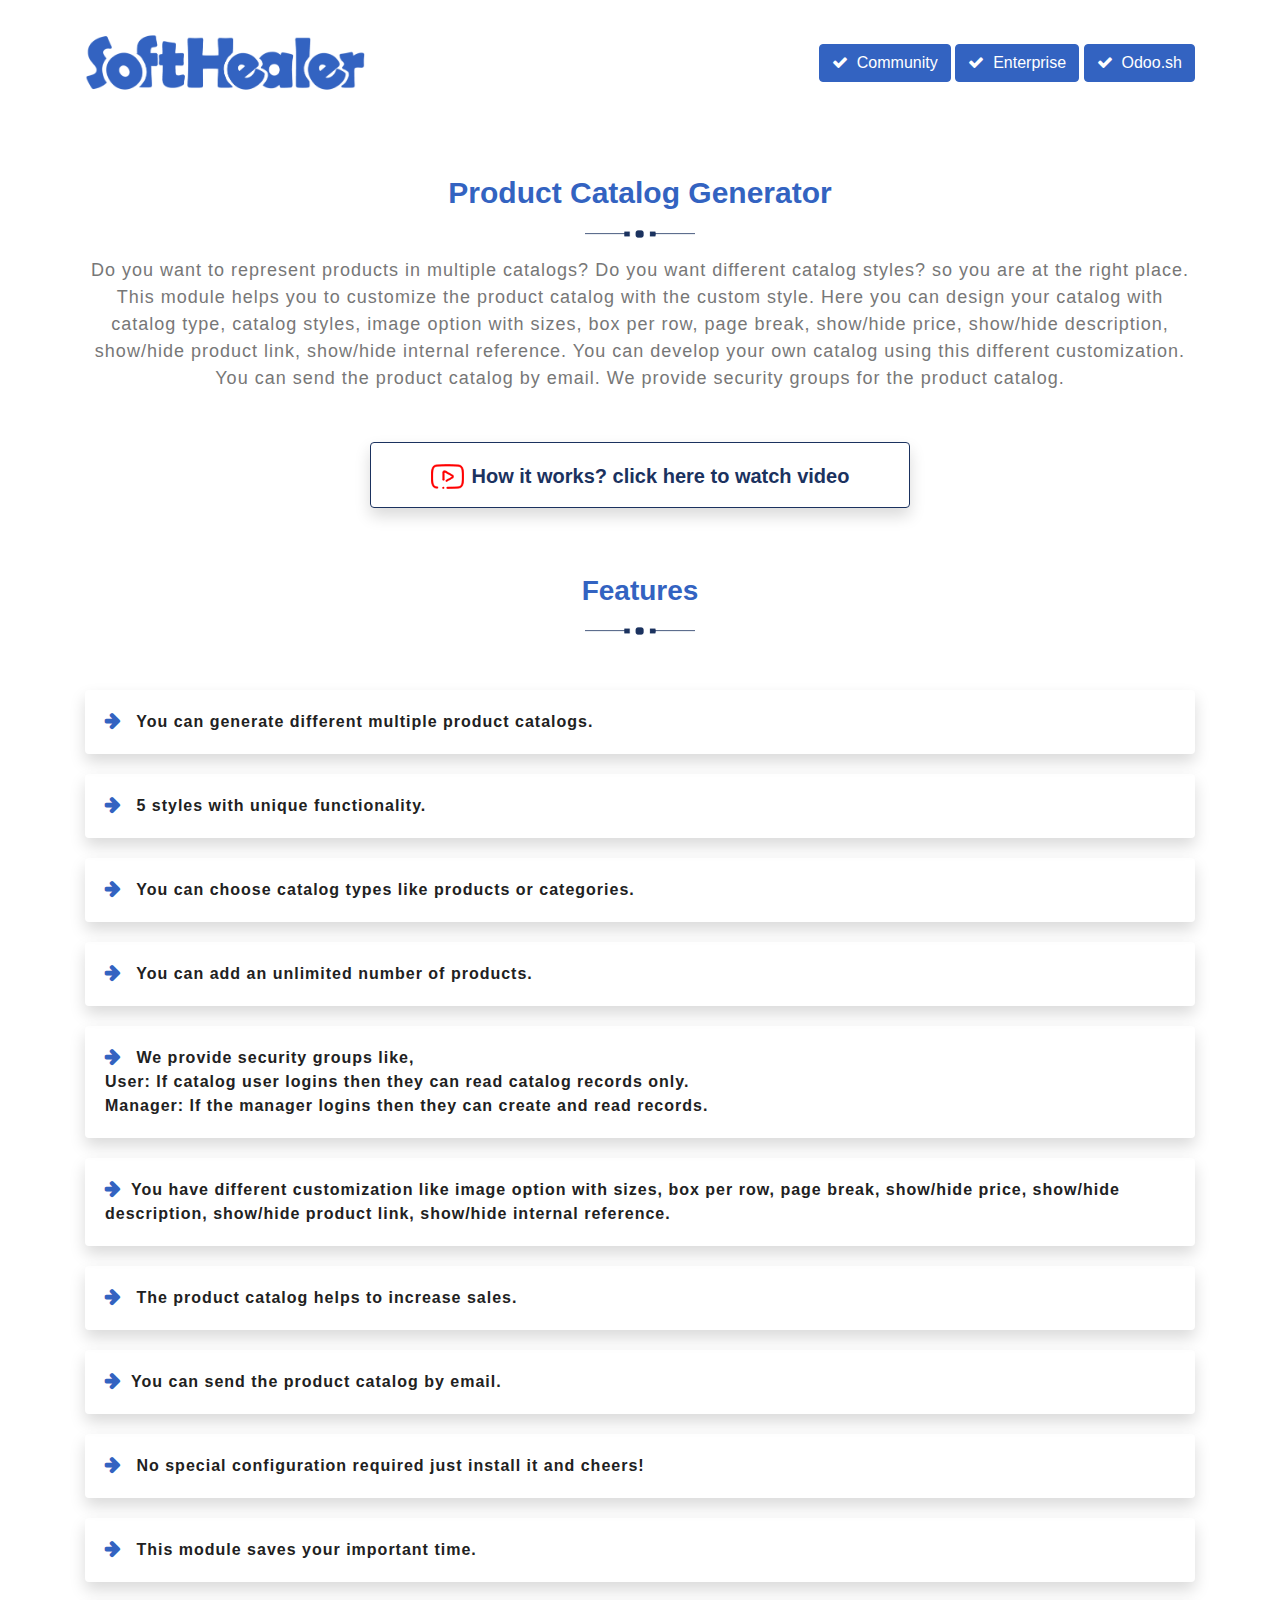
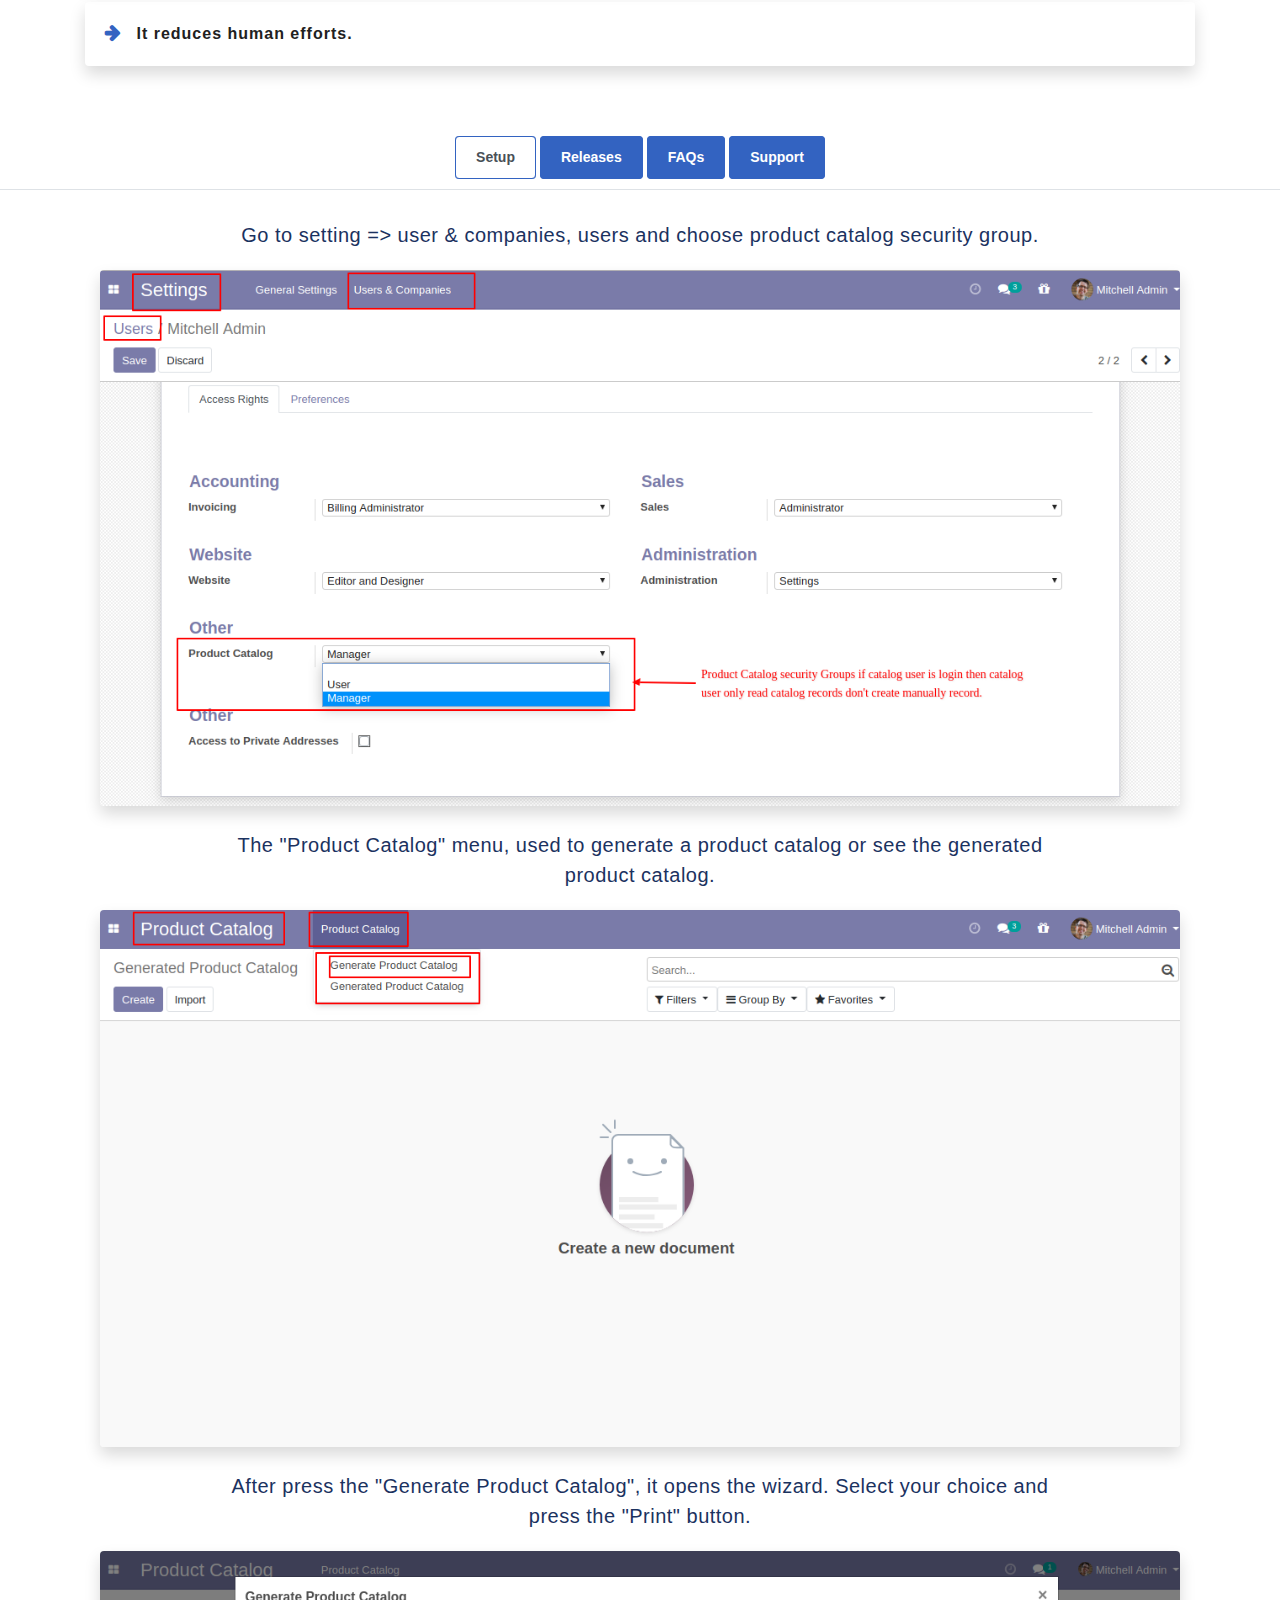
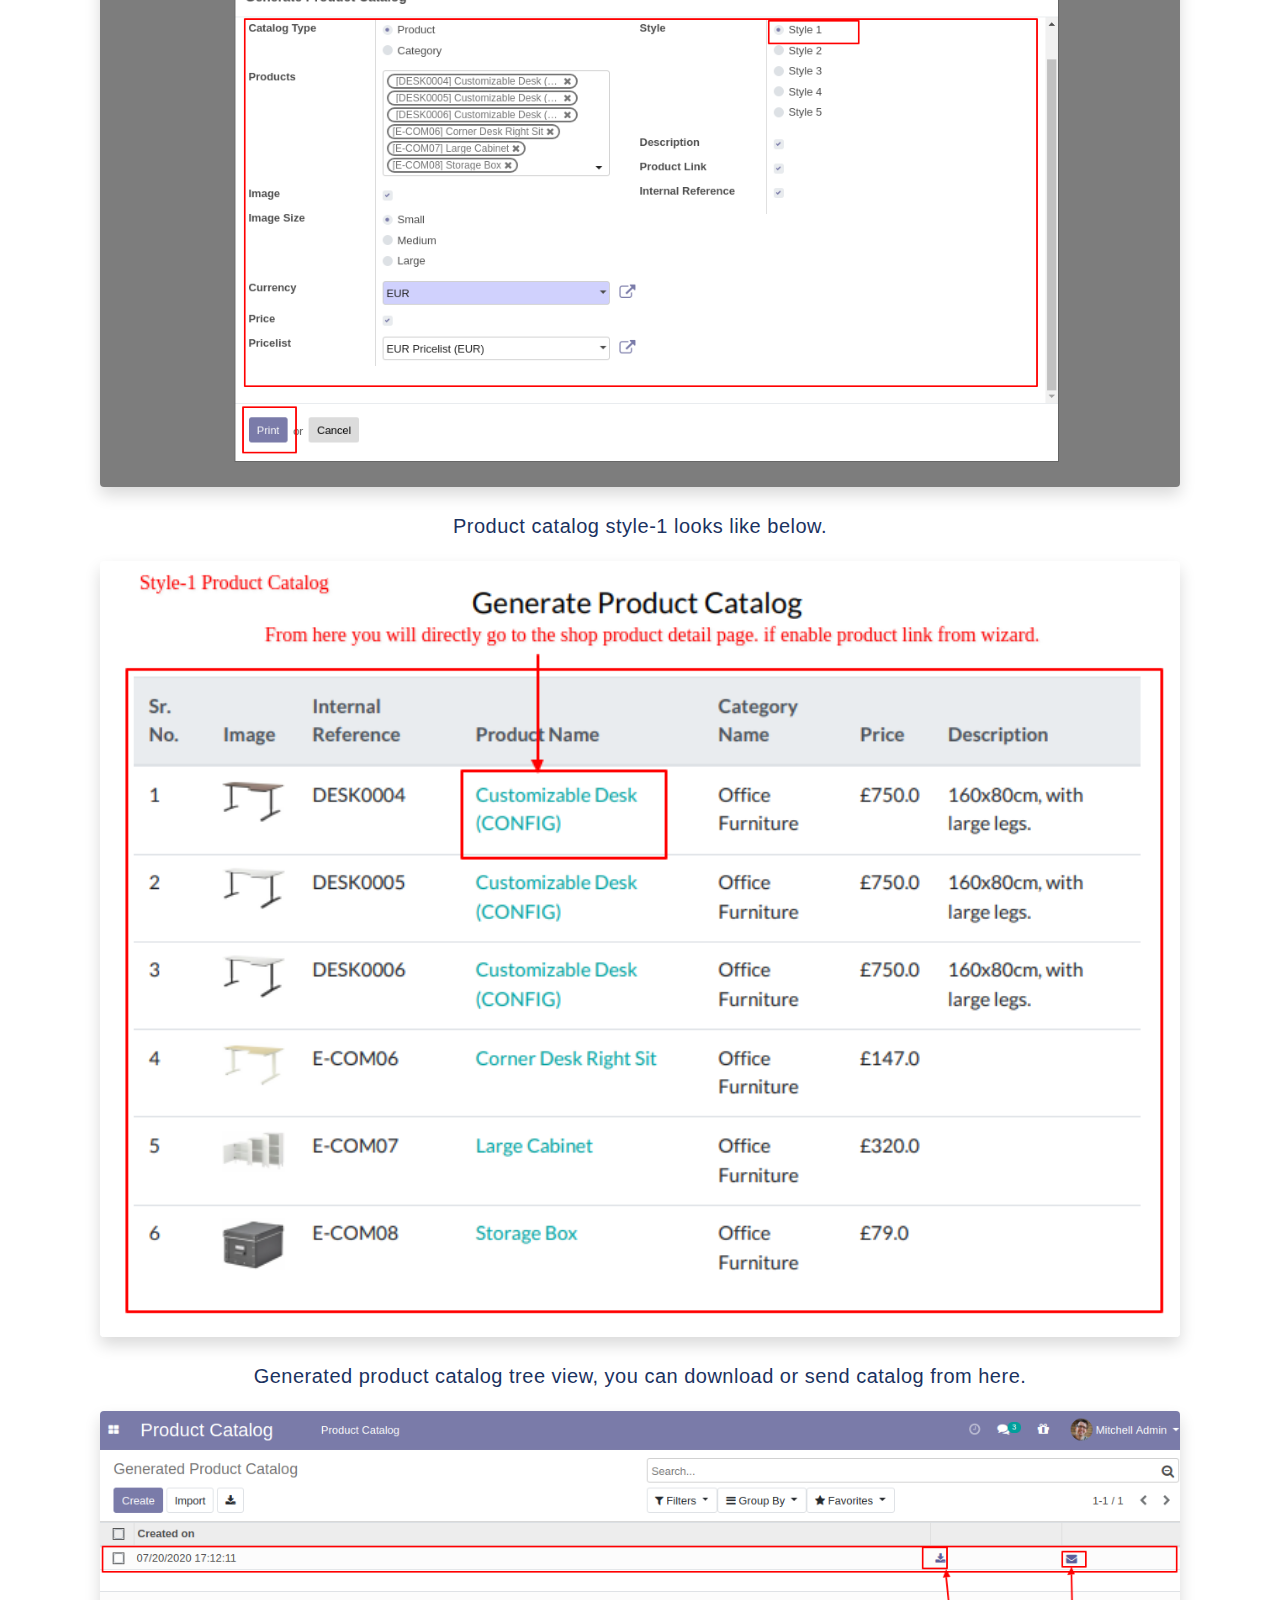
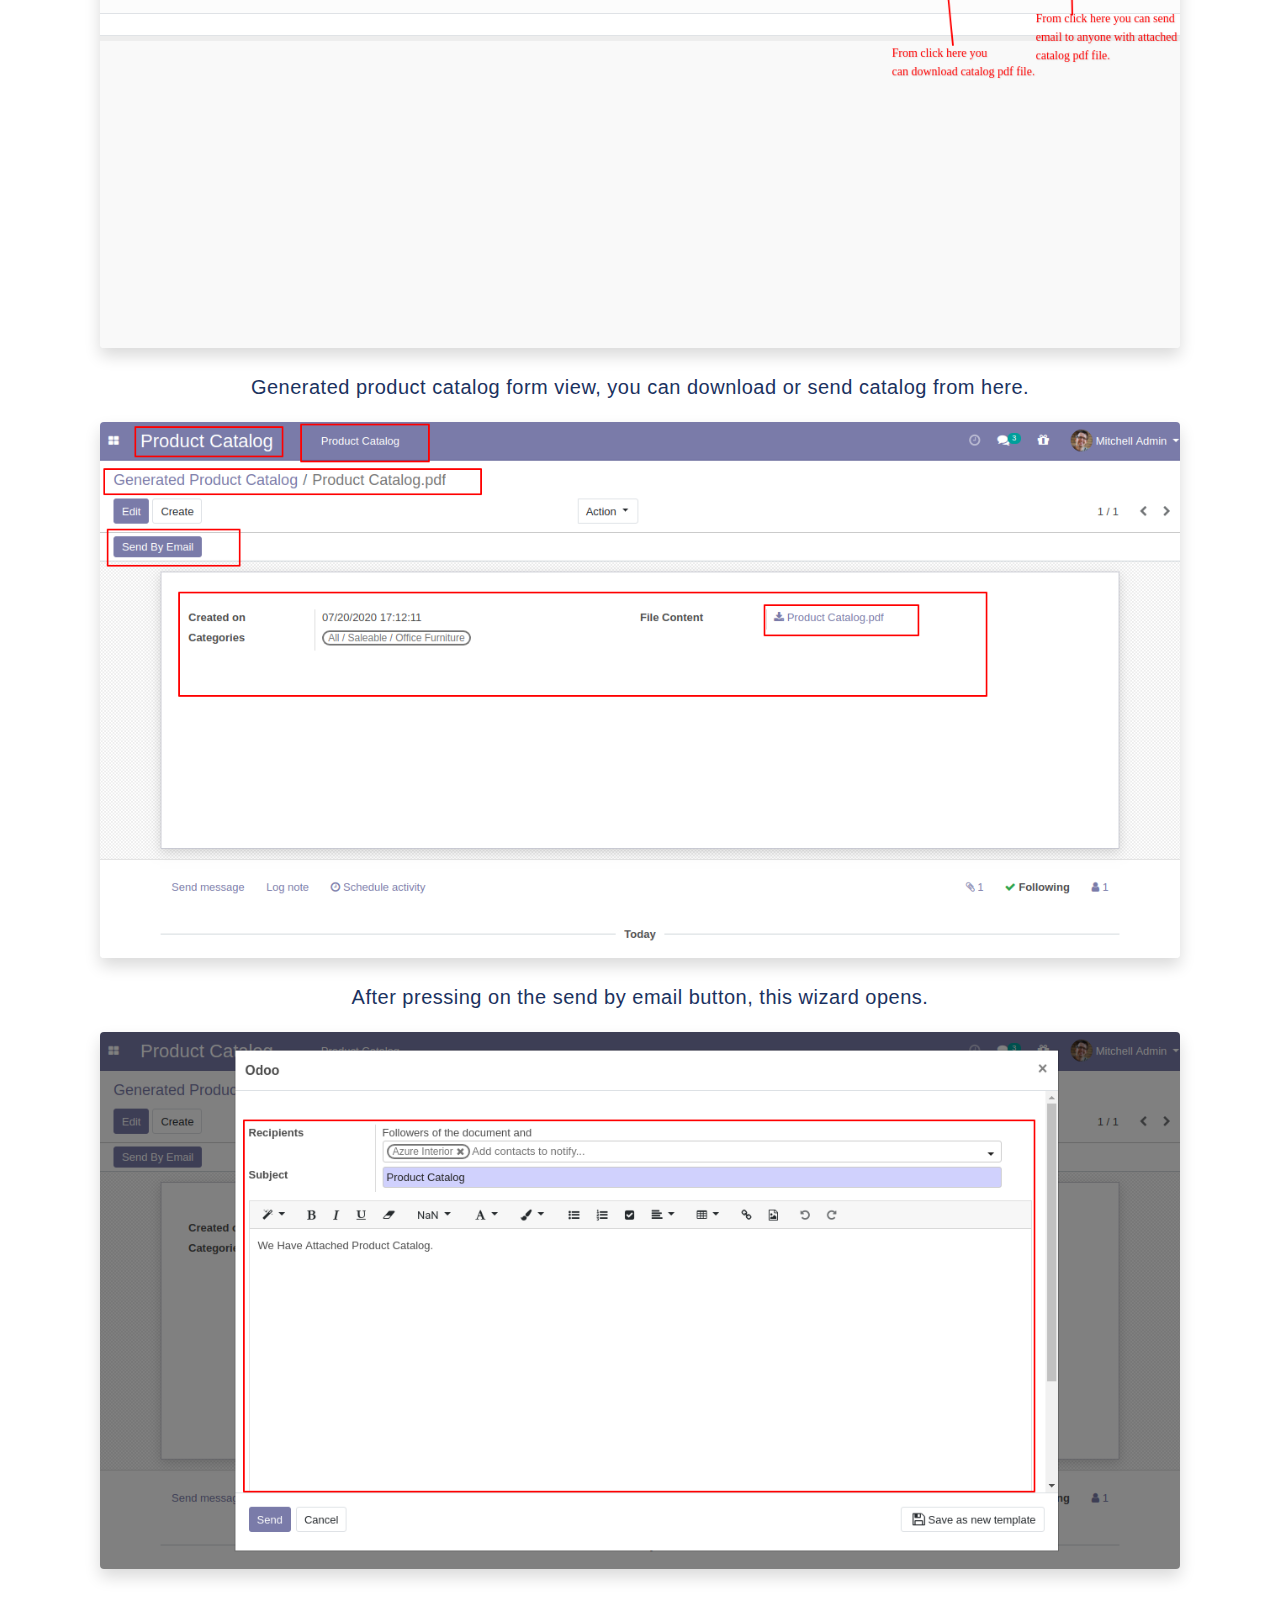
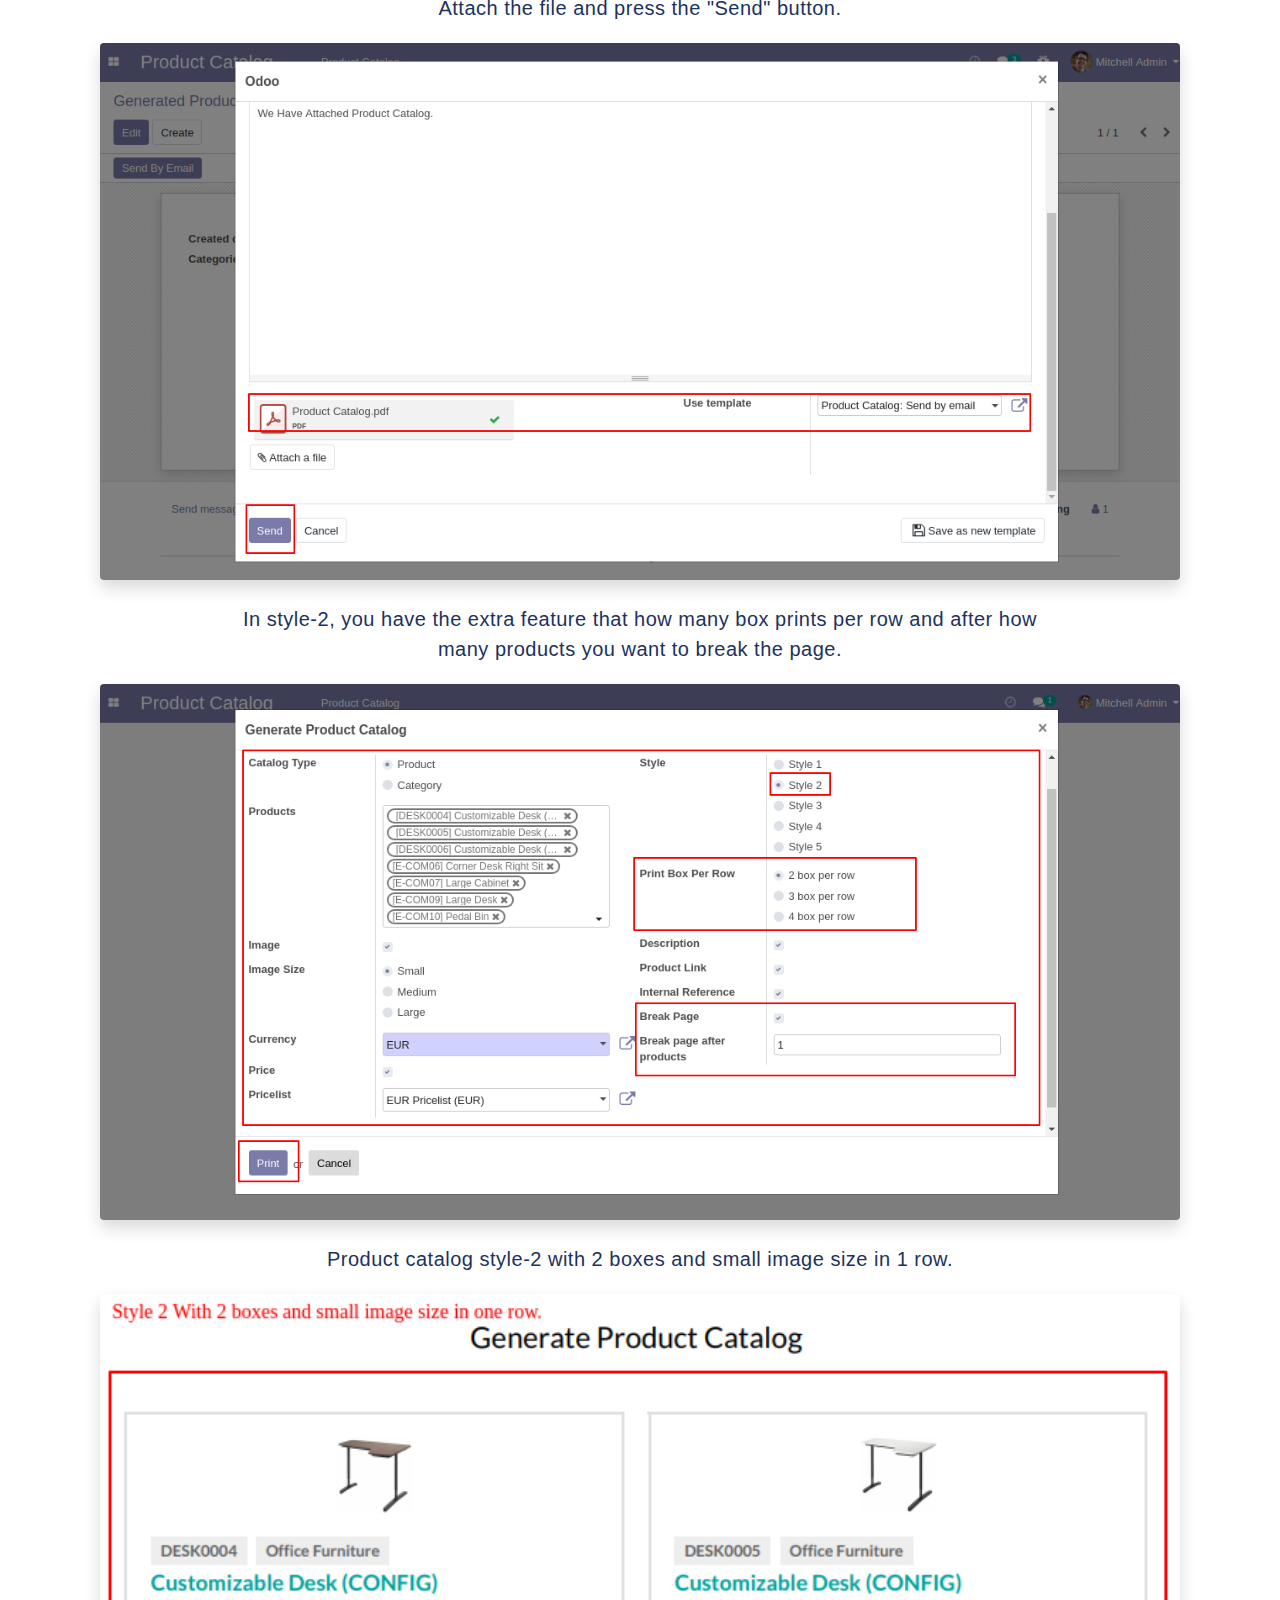
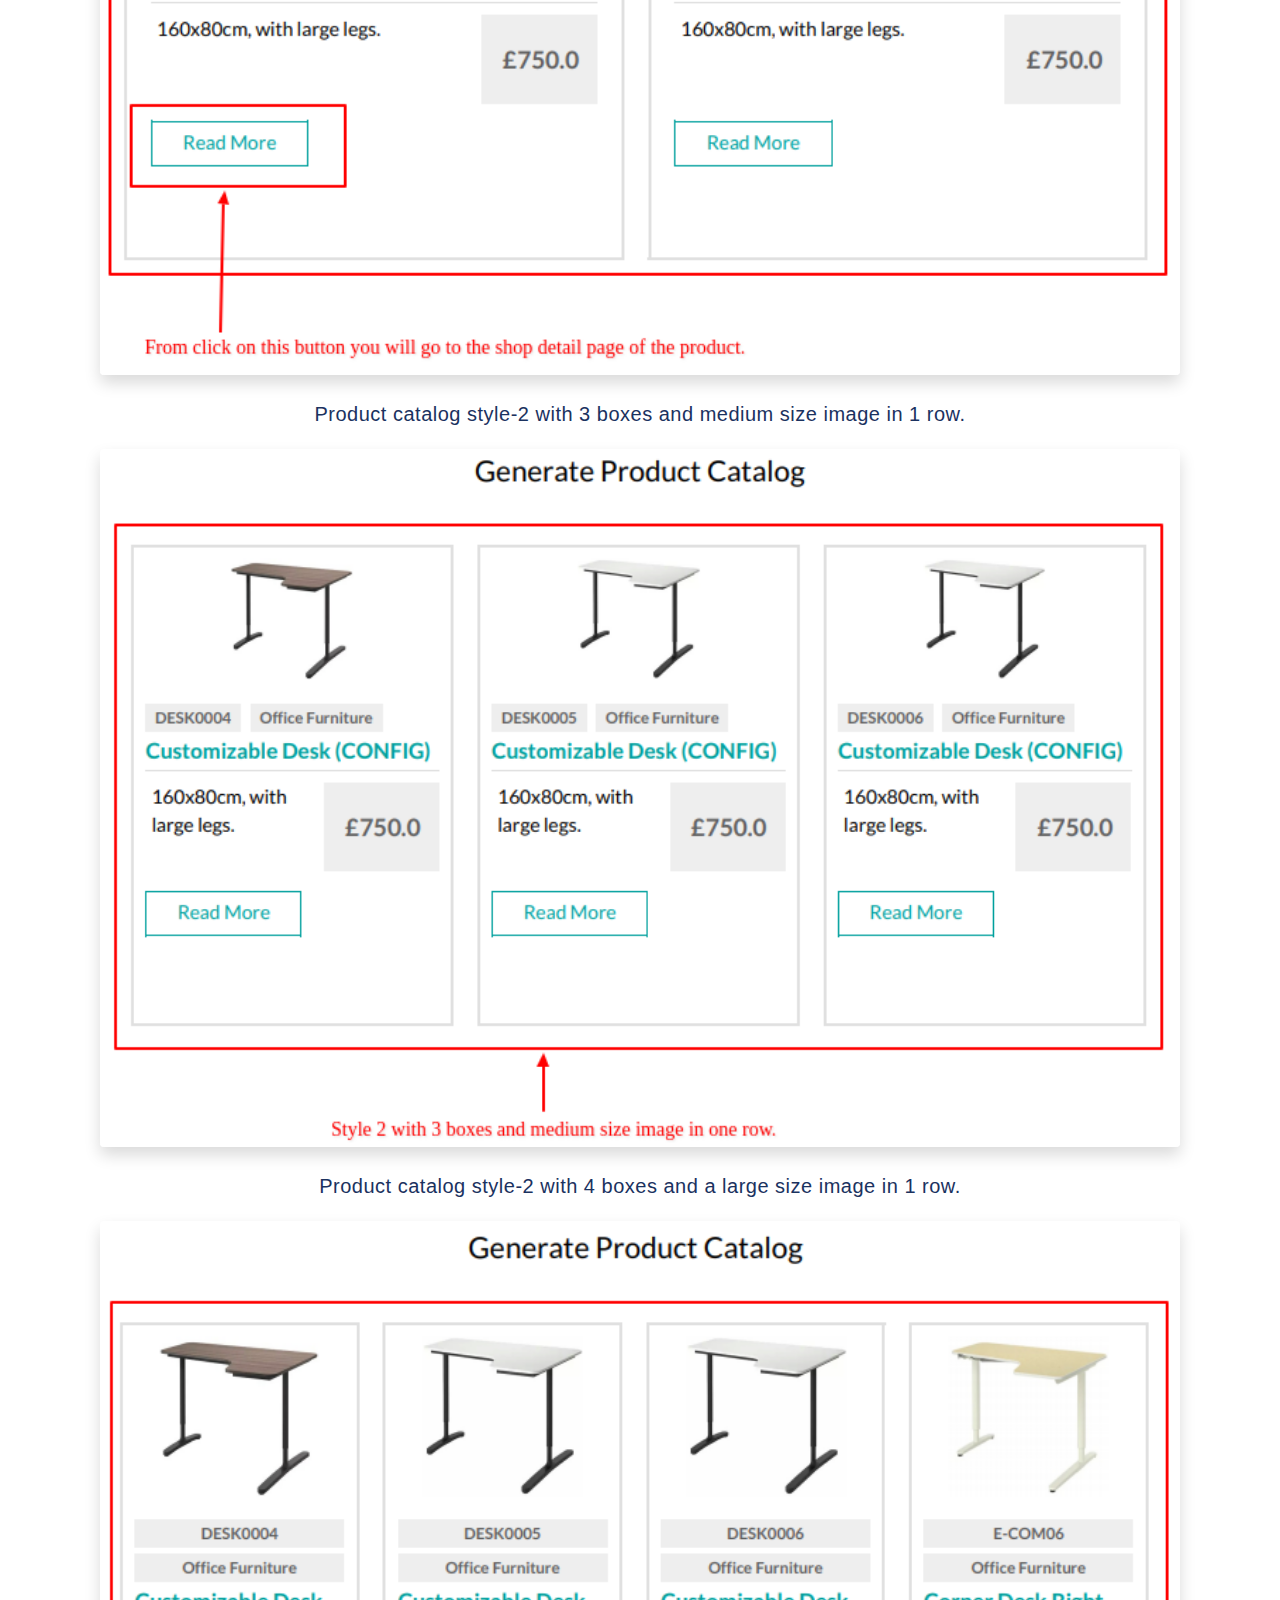
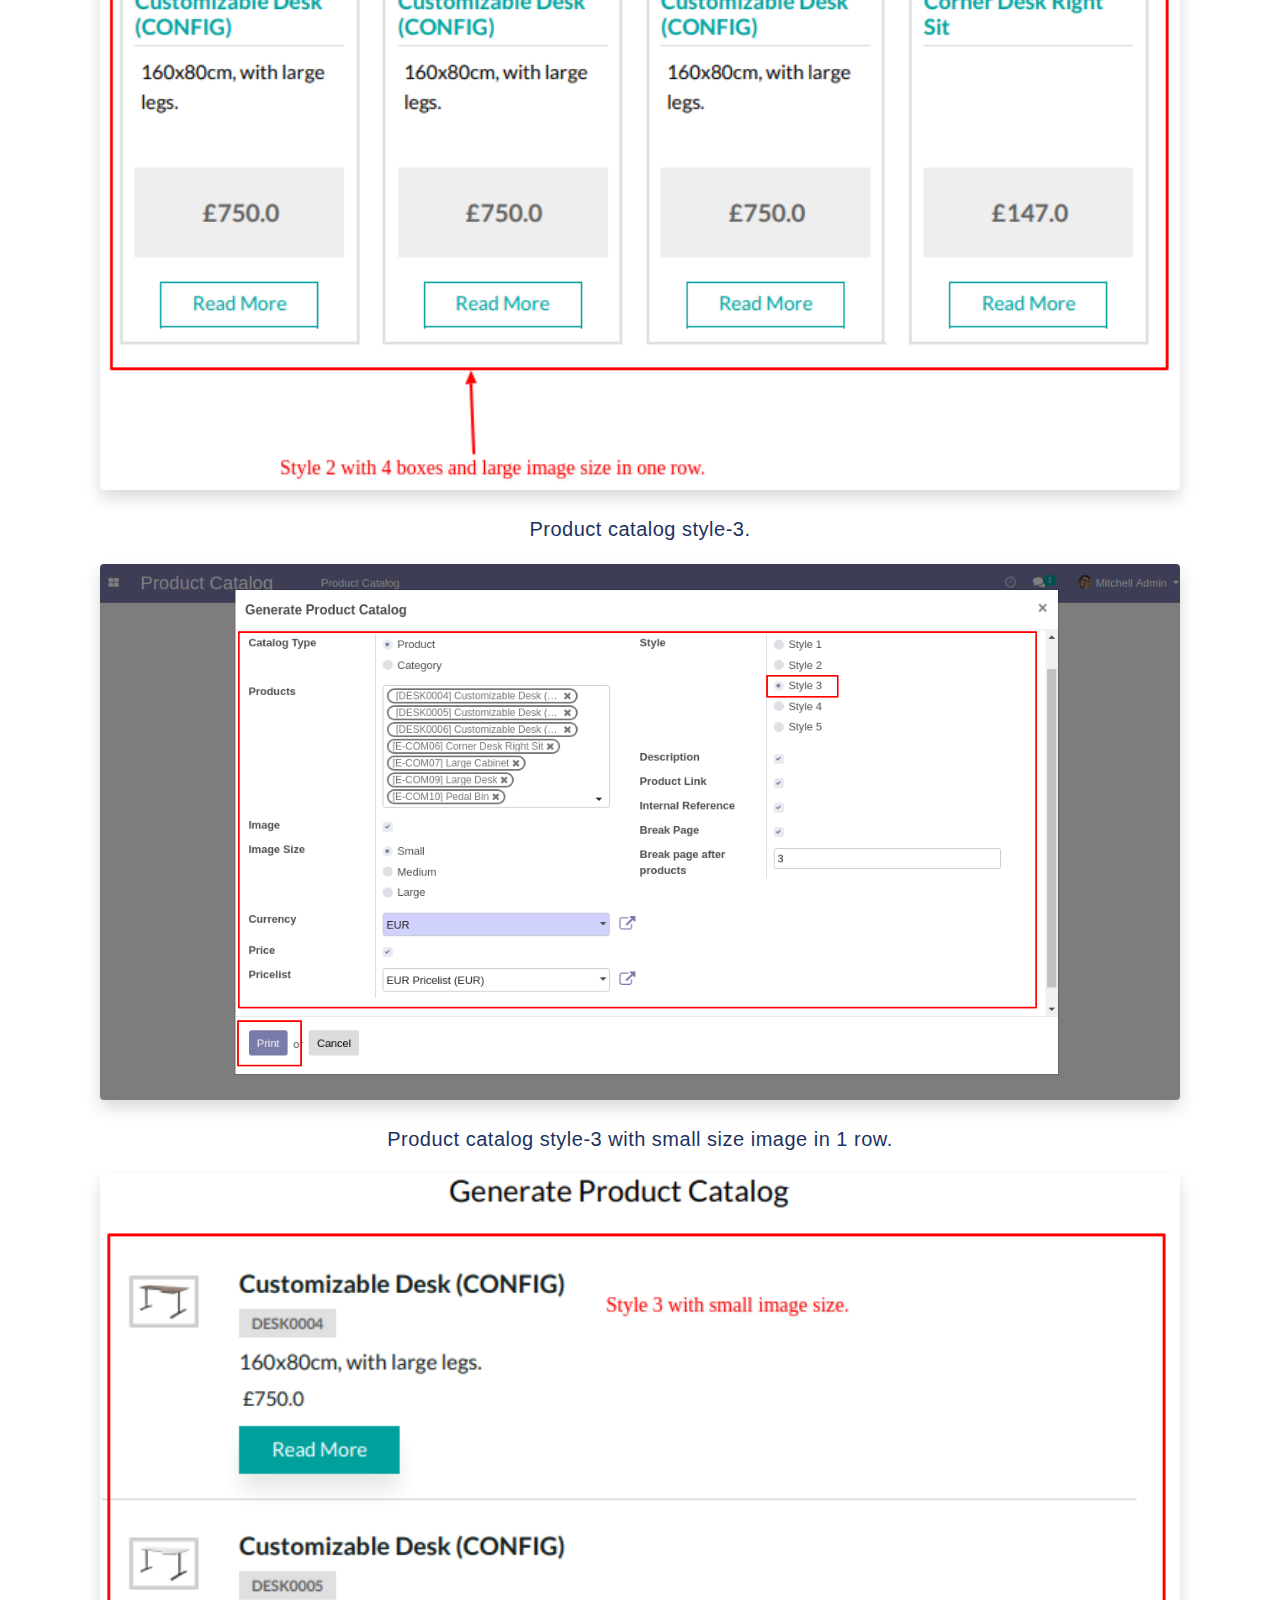
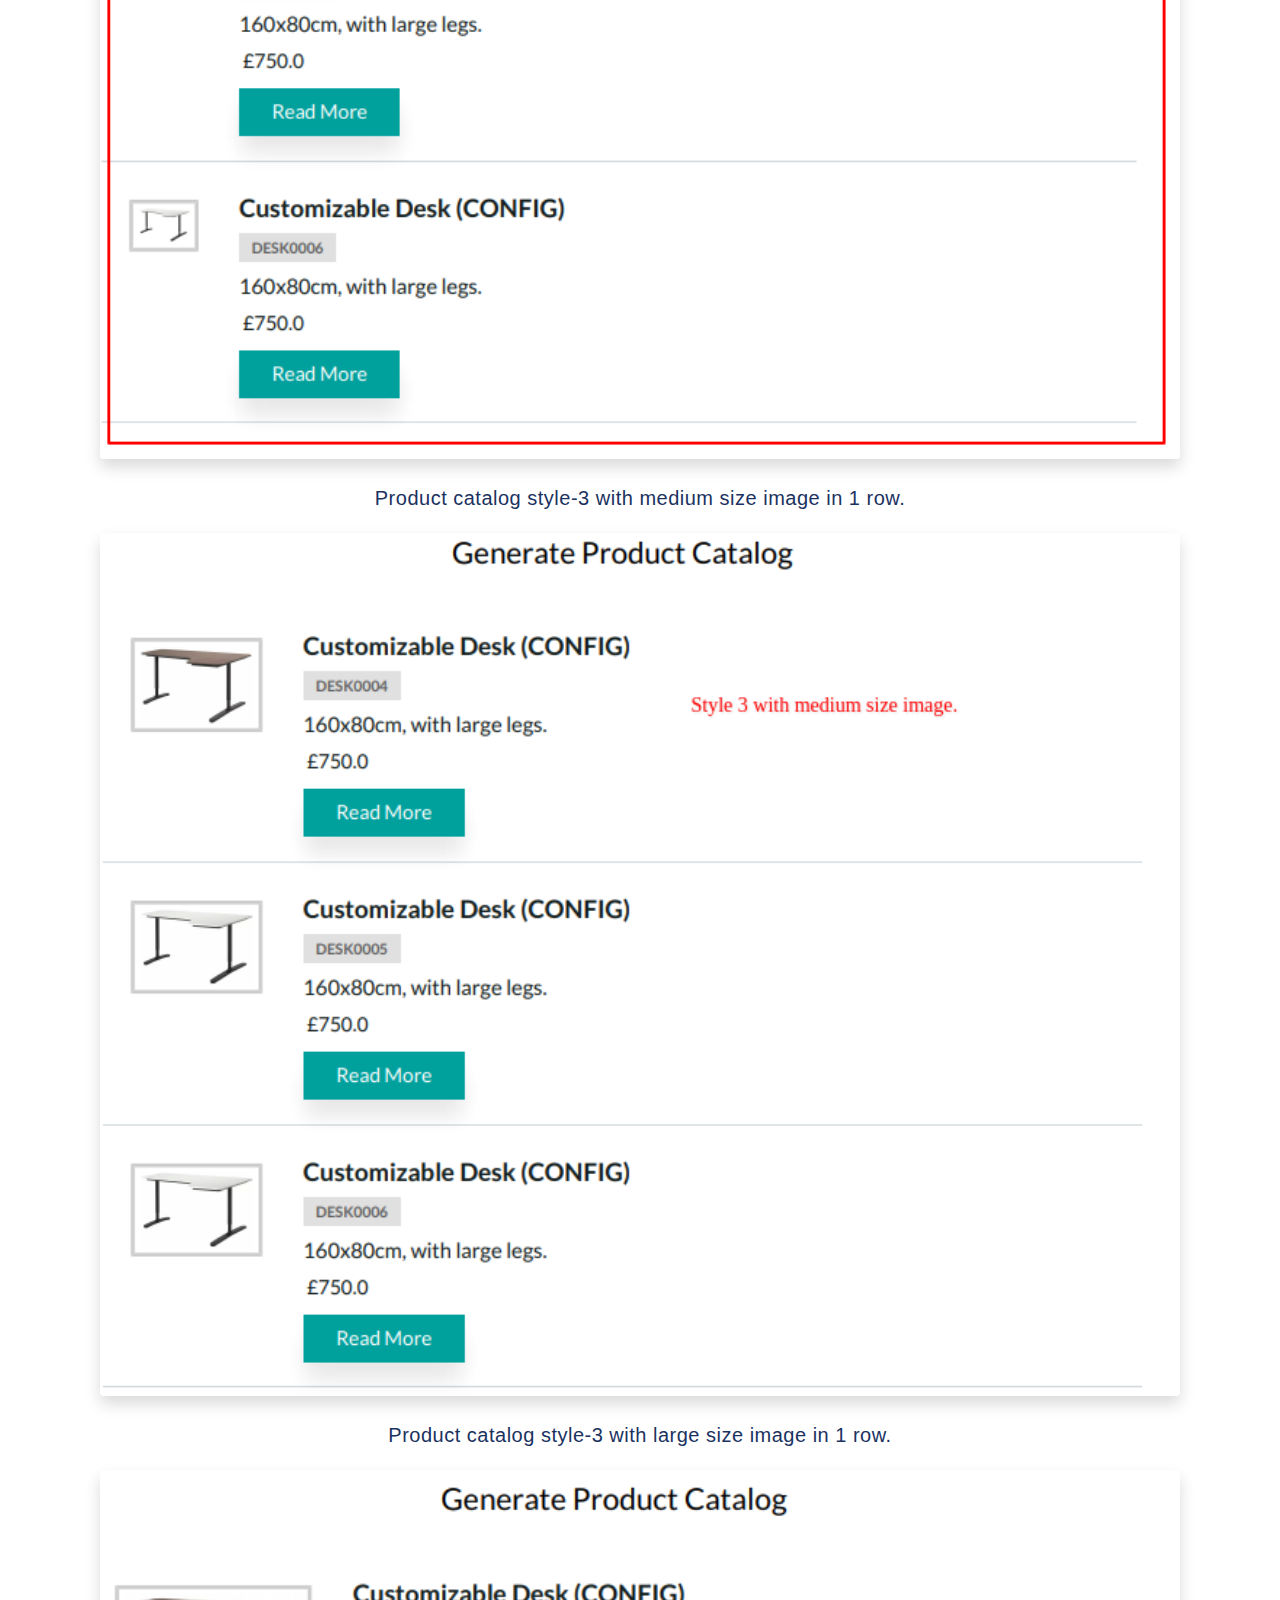
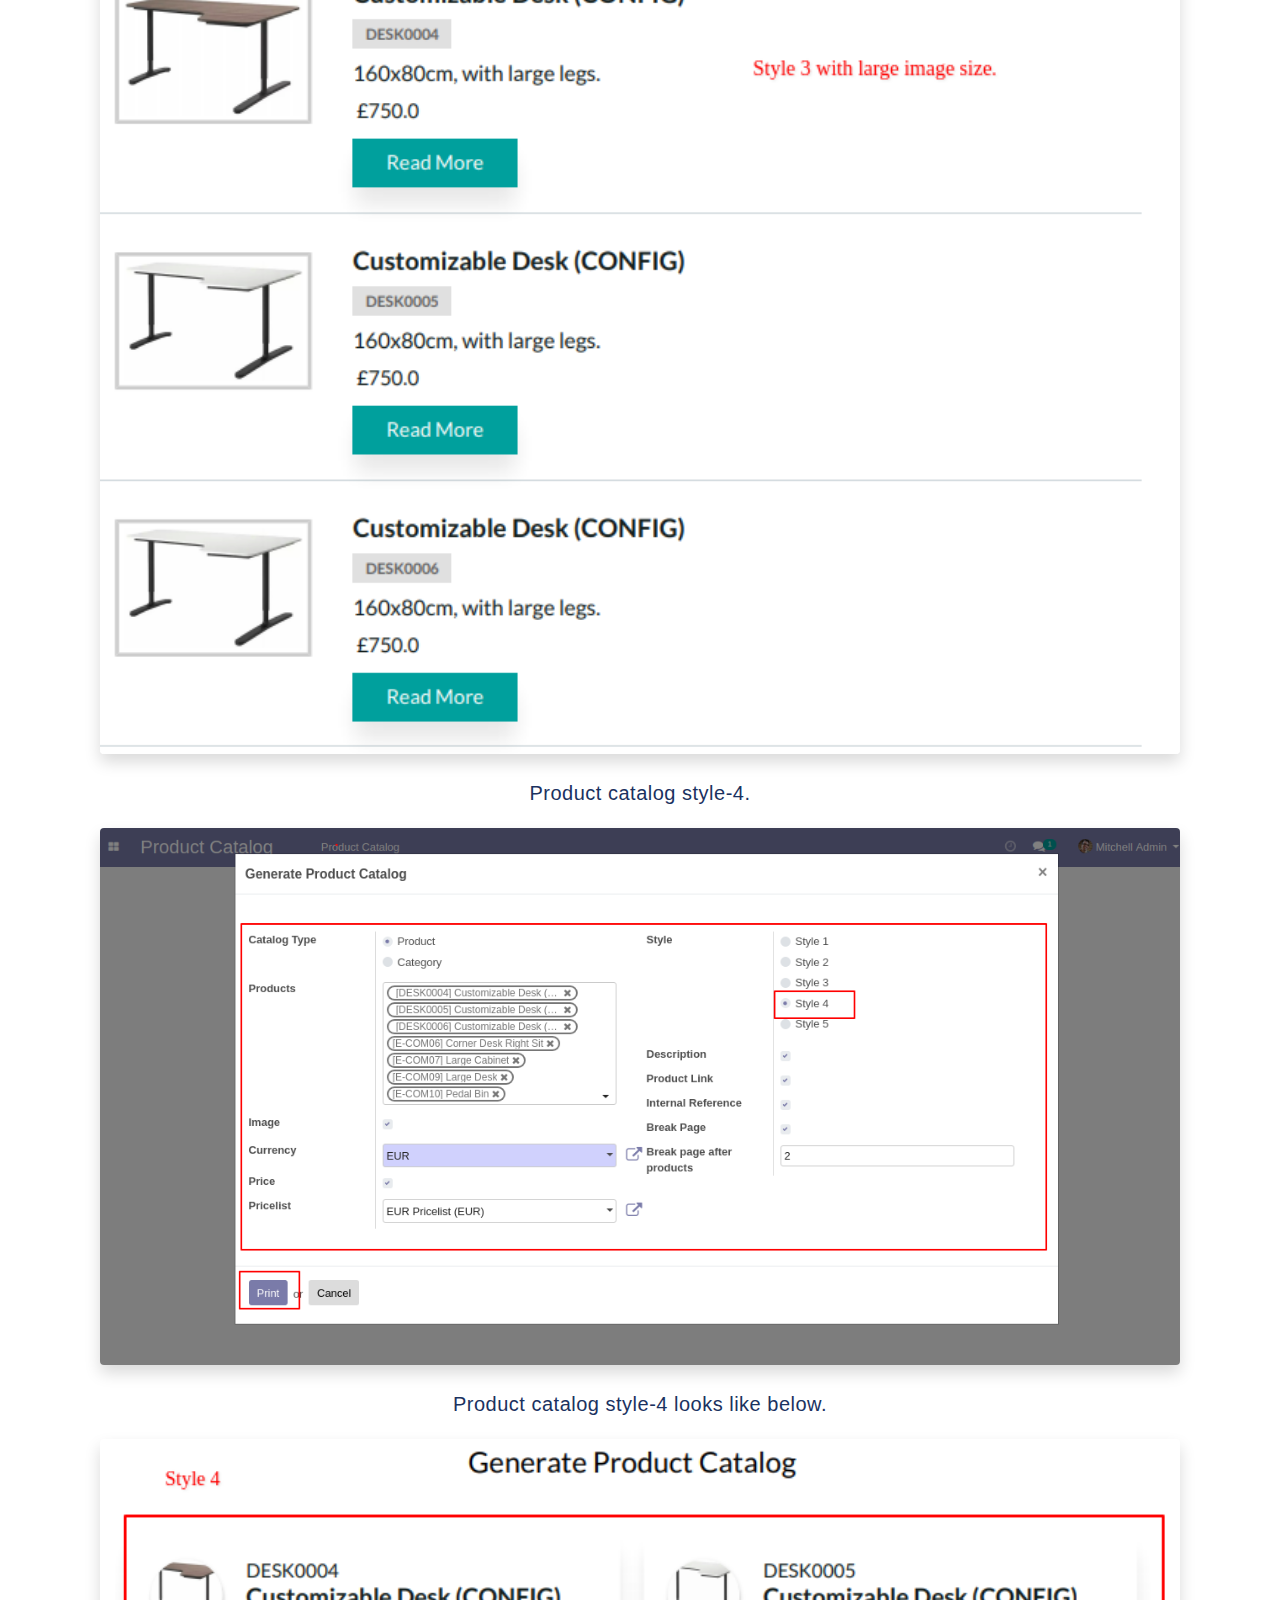
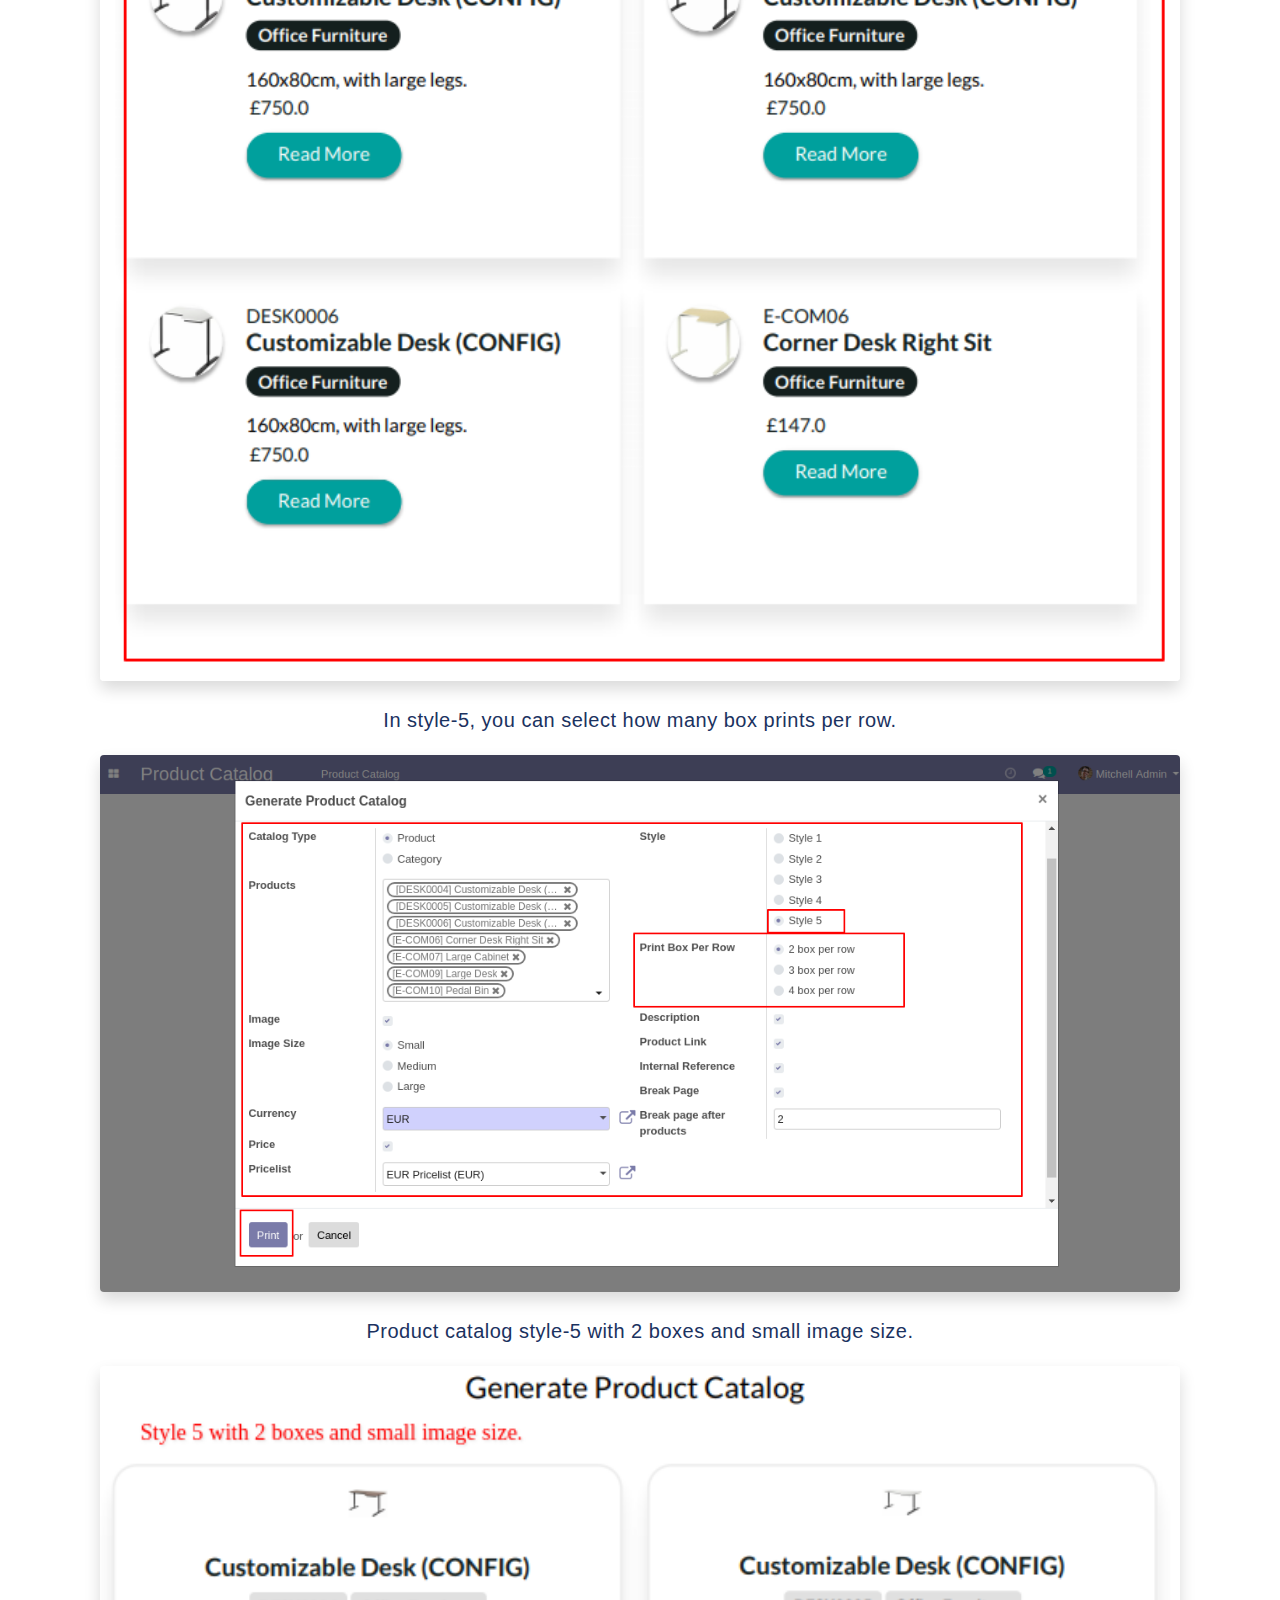
<file: sh_product_catalog_generator/static/description/index.html>
<!DOCTYPE html>
<html>
   <head>
      <title></title>
      <link rel="stylesheet" href="https://maxcdn.bootstrapcdn.com/bootstrap/4.5.0/css/bootstrap.min.css">
      <link rel="stylesheet" href="https://cdnjs.cloudflare.com/ajax/libs/font-awesome/4.7.0/css/font-awesome.min.css">
      <script src="https://ajax.googleapis.com/ajax/libs/jquery/3.5.1/jquery.min.js"></script>
      <script src="https://cdnjs.cloudflare.com/ajax/libs/popper.js/1.16.0/umd/popper.min.js"></script>
      <script src="https://maxcdn.bootstrapcdn.com/bootstrap/4.5.0/js/bootstrap.min.js"></script>


   </head>
   <body>
      <section id="sh_module_heading">
         <div class="container">
            <div class="sh_center text-center" style='margin: 2rem 0;'>
               <div class="row align-items-center" style='align-items: center;'>
                  <div class="col-lg-4 col-md-4 col-sm-12" style='text-align: left;'>
                     <img src='softhealer.png' alt='logo' style="width: 80%;">
                  </div>
                  <div class="col-lg-8 col-md-8 col-sm-12" style='text-align: right;'>
                     <span class='btn btn-primary' style="position: relative; overflow: hidden; border: 1px solid transparent; padding: .375rem .75rem; font-size: 1rem; line-height: 1.5; border-radius: .25rem; background-color: #3363c1;border-color: #3363c1;"><i class='fa fa-check' style="margin-right: 9px;"></i>Community</span>
                     <span class='btn btn-primary' style="position: relative; overflow: hidden; border: 1px solid transparent; padding: .375rem .75rem; font-size: 1rem; line-height: 1.5; border-radius: .25rem; background-color: #3363c1;border-color: #3363c1;"><i class='fa fa-check' style="margin-right: 9px;"></i>Enterprise</span>
                     <span class='btn btn-primary' style="position: relative; overflow: hidden; border: 1px solid transparent; padding: .375rem .75rem; font-size: 1rem; line-height: 1.5; border-radius: .25rem; background-color: #3363c1;border-color: #3363c1;"><i class='fa fa-check' style="margin-right: 9px;"></i>Odoo.sh</span>
                  </div>
               </div>
            </div>
         </div>
      </section>
      <!-- heading  -->
      <section id="sh_module_heading" style="padding-top: 50px;">
         <div class="container">
            <div class="sh_center text-center">
               <h4 style="font-size: 30px;font-weight: 600;color: #3363c1;margin-bottom: 10px;">Product Catalog Generator</h4>
               <!-- <img src="shape.png" style="width: 100px;display: block;text-align: center;margin: auto;margin-bottom: 20px;" /> -->
               <img src="heading.png" alt="heading" />
               <p style="color: #777;font-size: 18px;margin: 0;letter-spacing: 1px;margin-top: 12px;">
                  Do you want to represent products in multiple catalogs? Do you want different catalog styles? so you are at the right place. This module helps you to customize the product catalog with the custom style. Here you can design your catalog with catalog type, catalog styles, image option with sizes, box per row, page break, show/hide price, show/hide description, show/hide product link, show/hide internal reference. You can develop your own catalog using this different customization. You can send the product catalog by email. We provide security groups for the product catalog.

               </p>
            </div>
         </div>
      </section>
      <section id="sh_module_heading" style="padding-top: 50px;">
         <div class="container">
            <div class="row">
               <div class="col-lg-3 hidden-xs" style="padding: 2.5rem 1rem !important;">
               </div>
               <div class="col-lg-6 col-md-6 col-sm-12 col-12 mb-2">
                  <div class="s_panel_video mx-auto" data-video-id="p-ZjK6qRWB8?rel=0">
                     <a class="shadow rounded py-3 px-4 mb-2 s_tooltip_tabs_tooltip_image s_figure_link text-center btn" style="border-width: 1px;border-style: solid;border-color: #1b325f;color: #1b325f;position: relative; overflow: hidden;text-decoration: none;border-radius: 0px;display: inline-block;font-size: 20px;font-weight: bold;width: 100%;border-radius: 0.25rem !important;"><span><img class="mr-2" src="vd_btn.png" alt="video_btn" style="height: 25px;" /></span><span class="align-middle">How it works? click here to watch video</span></a>
                  </div>
               </div>
               <div class="col-lg-3 hidden-xs" style="padding: 2.5rem 1rem !important;">
               </div>
            </div>
         </div>
      </section>

      <section id="sh_feature" style="padding-top: 50px;background-color: transparent;">
         <div class="container">
            <div class="sh_center text-center mb-5">
               <h4 style="font-size: 28px;font-weight: 600;color: #3363c1;margin-bottom: 10px;">Features</h4>
               <!-- <hr style="width: 100px;border-width: 2px;border-color: #3363c1;" /> -->
               <img src="heading.png" alt="heading" />
            </div>
      <div id="Feature" class="tab-pane active">
         <ul style="padding: 0;list-style: none;">
            <li class="shadow rounded" style="padding: 20px;margin-bottom: 20px;font-size: 16px;color: #212121;font-weight: 600;letter-spacing: 1px;display: block;border-radius: 0.25rem !important;"><span class="fa fa-arrow-right" style="color: #3363c1;font-weight: 600;font-size: 18px;padding-right: 10px;"></span> You can generate different multiple product catalogs.
            </li>
            <li class="shadow rounded" style="padding: 20px;margin-bottom: 20px;font-size: 16px;color: #212121;font-weight: 600;letter-spacing: 1px;display: block;border-radius: 0.25rem !important;"><span class="fa fa-arrow-right" style="color: #3363c1;font-weight: 600;font-size: 18px;padding-right: 10px;"></span> 
5 styles with unique functionality.
            </li>
            <li class="shadow rounded" style="padding: 20px;margin-bottom: 20px;font-size: 16px;color: #212121;font-weight: 600;letter-spacing: 1px;display: block;border-radius: 0.25rem !important;"><span class="fa fa-arrow-right" style="color: #3363c1;font-weight: 600;font-size: 18px;padding-right: 10px;"></span> You can choose catalog types like products or categories.
            </li>
            <li class="shadow rounded" style="padding: 20px;margin-bottom: 20px;font-size: 16px;color: #212121;font-weight: 600;letter-spacing: 1px;display: block;border-radius: 0.25rem !important;"><span class="fa fa-arrow-right" style="color: #3363c1;font-weight: 600;font-size: 18px;padding-right: 10px;"></span> You can add an unlimited number of products.
            </li>
            <li class="shadow rounded" style="padding: 20px;margin-bottom: 20px;font-size: 16px;color: #212121;font-weight: 600;letter-spacing: 1px;display: block;border-radius: 0.25rem !important;"><span class="fa fa-arrow-right" style="color: #3363c1;font-weight: 600;font-size: 18px;padding-right: 10px;"></span> We provide security groups like, <br>
    <b>User:</b> If catalog user logins then they can read catalog records only.<br>
    <b>Manager:</b> If the manager logins then they can create and read records.
            </li>


              <li class="shadow rounded" style="padding: 20px;margin-bottom: 20px;font-size: 16px;color: #212121;font-weight: 600;letter-spacing: 1px;display: block;border-radius: 0.25rem !important;"><span class="fa fa-arrow-right" style="color: #3363c1;font-weight: 600;font-size: 18px;padding-right: 10px;"></span>You have different customization like image option with sizes, box per row, page break, show/hide price, show/hide description, show/hide product link, show/hide internal reference.
            </li>


              <li class="shadow rounded" style="padding: 20px;margin-bottom: 20px;font-size: 16px;color: #212121;font-weight: 600;letter-spacing: 1px;display: block;border-radius: 0.25rem !important;"><span class="fa fa-arrow-right" style="color: #3363c1;font-weight: 600;font-size: 18px;padding-right: 10px;"></span> The product catalog helps to increase sales.
            </li>


             <li class="shadow rounded" style="padding: 20px;margin-bottom: 20px;font-size: 16px;color: #212121;font-weight: 600;letter-spacing: 1px;display: block;border-radius: 0.25rem !important;"><span class="fa fa-arrow-right" style="color: #3363c1;font-weight: 600;font-size: 18px;padding-right: 10px;"></span>You can send the product catalog by email. 
            </li>


              <li class="shadow rounded" style="padding: 20px;margin-bottom: 20px;font-size: 16px;color: #212121;font-weight: 600;letter-spacing: 1px;display: block;border-radius: 0.25rem !important;"><span class="fa fa-arrow-right" style="color: #3363c1;font-weight: 600;font-size: 18px;padding-right: 10px;"></span>  No special configuration required just install it and cheers!
            </li>

              <li class="shadow rounded" style="padding: 20px;margin-bottom: 20px;font-size: 16px;color: #212121;font-weight: 600;letter-spacing: 1px;display: block;border-radius: 0.25rem !important;"><span class="fa fa-arrow-right" style="color: #3363c1;font-weight: 600;font-size: 18px;padding-right: 10px;"></span> This module saves your important time.
            </li>


              <li class="shadow rounded" style="padding: 20px;margin-bottom: 20px;font-size: 16px;color: #212121;font-weight: 600;letter-spacing: 1px;display: block;border-radius: 0.25rem !important;"><span class="fa fa-arrow-right" style="color: #3363c1;font-weight: 600;font-size: 18px;padding-right: 10px;"></span>  It reduces human efforts.
            </li>




         </ul>
      </div>
   </div>
</section>
<section id="sh_tab" style="padding-top: 50px;background-color: transparent;">
   <div class="">
      <ul class="nav nav-tabs justify-content-center" role="tablist" style="justify-content: center;padding-bottom: 10px;background-color: transparent;">
         
            <li class="nav-item rounded" style="cursor:pointer; background-color: #3363c1;color: #fff;border-radius: 0;font-weight: 600;font-size: 14px;margin: 0 2px;border-radius: 0.25rem !important;">
            <span class="nav-link active rounded" data-toggle="tab" href="#Configurations" style="cursor: pointer;border: 1px solid #3363c1;padding: 10px 20px;border-top-left-radius: 0px;border-top-right-radius: 0px;">Setup</span>
            </li>
            <li class="nav-item rounded" style="cursor:pointer; background-color: #3363c1;color: #fff;border-radius: 0;font-weight: 600;font-size: 14px;margin: 0 2px;border-radius: 0.25rem !important;">
            <span class="nav-link rounded" data-toggle="tab" href="#Release" style="cursor: pointer;border: 1px solid #3363c1;padding: 10px 20px;border-top-left-radius: 0px;border-top-right-radius: 0px;">Releases</span>
            </li>
            <li class="nav-item rounded" style="cursor:pointer; background-color: #3363c1;color: #fff;border-radius: 0;font-weight: 600;font-size: 14px;margin: 0 2px;border-radius: 0.25rem !important;">
            <span class="nav-link rounded" data-toggle="tab" href="#FAQ" style="cursor: pointer;border: 1px solid #3363c1;padding: 10px 20px;border-top-left-radius: 0px;border-top-right-radius: 0px;">FAQs</span>
            </li>
            <li class="nav-item rounded" style="cursor:pointer; background-color: #3363c1;color: #fff;border-radius: 0;font-weight: 600;font-size: 14px;margin: 0 2px;border-radius: 0.25rem !important;">
            <span class="nav-link rounded" data-toggle="tab" href="#Support" style="cursor: pointer;border: 1px solid #3363c1;padding: 10px 20px;border-top-left-radius: 0px;border-top-right-radius: 0px;">Support</span>
            </li>
      </ul>
      <div class="tab-content" style="padding-top: 30px;background-color: transparent;padding-bottom: 30px;">
         
         <!-- tab 2 -->
         <div id="Configurations" class="tab-pane active">
            <section id="sh_configuration">
               <div class="container">
                  <div class="text-center">
                    <p style="color: #1b325f;font-size: 20px;max-width: 75%;margin: auto;margin-bottom: 20px;letter-spacing: .5px;">
Go to setting => user & companies, users and choose product catalog security group.
      </p>
       <div class="col-md-12">
         <img class="img-responsive rounded shadow" src="1.png" style="width:100%;">
      </div>
   <br/>
<p style="color: #1b325f;font-size: 20px;max-width: 75%;margin: auto;margin-bottom: 20px;letter-spacing: .5px;">
The "Product Catalog" menu, used to generate a product catalog or see the generated product catalog.
      </p>
       <div class="col-md-12">
         <img class="img-responsive rounded shadow" src="2.png" style="width:100%;">
      </div>
   <br/>
<p style="color: #1b325f;font-size: 20px;max-width: 75%;margin: auto;margin-bottom: 20px;letter-spacing: .5px;">
After press the "Generate Product Catalog", it opens the wizard. Select your choice and press the "Print" button.
      </p>
       <div class="col-md-12">
         <img class="img-responsive rounded shadow" src="3.png" style="width:100%;">
      </div>
   <br/>
<p style="color: #1b325f;font-size: 20px;max-width: 75%;margin: auto;margin-bottom: 20px;letter-spacing: .5px;">
Product catalog style-1 looks like below.
      </p>
       <div class="col-md-12">
         <img class="img-responsive rounded shadow" src="4.png" style="width:100%;">
      </div>
   <br/>
<p style="color: #1b325f;font-size: 20px;max-width: 75%;margin: auto;margin-bottom: 20px;letter-spacing: .5px;">
Generated product catalog tree view, you can download or send catalog from here.
      </p>
       <div class="col-md-12">
         <img class="img-responsive rounded shadow" src="5.png" style="width:100%;">
      </div>
   <br/>
<p style="color: #1b325f;font-size: 20px;max-width: 75%;margin: auto;margin-bottom: 20px;letter-spacing: .5px;">
Generated product catalog form view, you can download or send catalog from here.
      </p>
       <div class="col-md-12">
         <img class="img-responsive rounded shadow" src="6.png" style="width:100%;">
      </div>
   <br/>
<p style="color: #1b325f;font-size: 20px;max-width: 75%;margin: auto;margin-bottom: 20px;letter-spacing: .5px;">
After pressing on the send by email button, this wizard opens.
      </p>
       <div class="col-md-12">
         <img class="img-responsive rounded shadow" src="7.png" style="width:100%;">
      </div>
   <br/>
<p style="color: #1b325f;font-size: 20px;max-width: 75%;margin: auto;margin-bottom: 20px;letter-spacing: .5px;">
Attach the file and press the "Send" button.
      </p>
       <div class="col-md-12">
         <img class="img-responsive rounded shadow" src="8.png" style="width:100%;">
      </div>
   <br/>
<p style="color: #1b325f;font-size: 20px;max-width: 75%;margin: auto;margin-bottom: 20px;letter-spacing: .5px;">
In style-2, you have the extra feature that how many box prints per row and after how many products you want to break the page.
      </p>
       <div class="col-md-12">
         <img class="img-responsive rounded shadow" src="9.png" style="width:100%;">
      </div>
   <br/>
<p style="color: #1b325f;font-size: 20px;max-width: 75%;margin: auto;margin-bottom: 20px;letter-spacing: .5px;">
Product catalog style-2 with 2 boxes and small image size in 1 row.
      </p>
       <div class="col-md-12">
         <img class="img-responsive rounded shadow" src="10.png" style="width:100%;">
      </div>
   <br/>


<p style="color: #1b325f;font-size: 20px;max-width: 75%;margin: auto;margin-bottom: 20px;letter-spacing: .5px;">
Product catalog style-2 with 3 boxes and medium size image in 1 row.
      </p>
       <div class="col-md-12">
         <img class="img-responsive rounded shadow" src="11.png" style="width:100%;">
      </div>
   <br/>
<p style="color: #1b325f;font-size: 20px;max-width: 75%;margin: auto;margin-bottom: 20px;letter-spacing: .5px;">
Product catalog style-2 with 4 boxes and a large size image in 1 row.
      </p>
       <div class="col-md-12">
         <img class="img-responsive rounded shadow" src="12.png" style="width:100%;">
      </div>
   <br/>
<p style="color: #1b325f;font-size: 20px;max-width: 75%;margin: auto;margin-bottom: 20px;letter-spacing: .5px;">
Product catalog style-3.
      </p>
       <div class="col-md-12">
         <img class="img-responsive rounded shadow" src="13.png" style="width:100%;">
      </div>
   <br/>
<p style="color: #1b325f;font-size: 20px;max-width: 75%;margin: auto;margin-bottom: 20px;letter-spacing: .5px;">
Product catalog style-3 with small size image in 1 row.
      </p>
       <div class="col-md-12">
         <img class="img-responsive rounded shadow" src="14.png" style="width:100%;">
      </div>
   <br/>
<p style="color: #1b325f;font-size: 20px;max-width: 75%;margin: auto;margin-bottom: 20px;letter-spacing: .5px;">
Product catalog style-3 with medium size image in 1 row.
      </p>
       <div class="col-md-12">
         <img class="img-responsive rounded shadow" src="15.png" style="width:100%;">
      </div>
   <br/>

<p style="color: #1b325f;font-size: 20px;max-width: 75%;margin: auto;margin-bottom: 20px;letter-spacing: .5px;">
Product catalog style-3 with large size image in 1 row.
      </p>
       <div class="col-md-12">
         <img class="img-responsive rounded shadow" src="16.png" style="width:100%;">
      </div>
   <br/>
<p style="color: #1b325f;font-size: 20px;max-width: 75%;margin: auto;margin-bottom: 20px;letter-spacing: .5px;">
Product catalog style-4.
      </p>
       <div class="col-md-12">
         <img class="img-responsive rounded shadow" src="17.png" style="width:100%;">
      </div>
   <br/>
<p style="color: #1b325f;font-size: 20px;max-width: 75%;margin: auto;margin-bottom: 20px;letter-spacing: .5px;">
Product catalog style-4 looks like below.
      </p>
       <div class="col-md-12">
         <img class="img-responsive rounded shadow" src="18.png" style="width:100%;">
      </div>
   <br/>
<p style="color: #1b325f;font-size: 20px;max-width: 75%;margin: auto;margin-bottom: 20px;letter-spacing: .5px;">
In style-5, you can select how many box prints per row.
      </p>
       <div class="col-md-12">
         <img class="img-responsive rounded shadow" src="19.png" style="width:100%;">
      </div>
   <br/>
<p style="color: #1b325f;font-size: 20px;max-width: 75%;margin: auto;margin-bottom: 20px;letter-spacing: .5px;">
Product catalog style-5 with 2 boxes and small image size.
      </p>
       <div class="col-md-12">
         <img class="img-responsive rounded shadow" src="20.png" style="width:100%;">
      </div>
   <br/>

<p style="color: #1b325f;font-size: 20px;max-width: 75%;margin: auto;margin-bottom: 20px;letter-spacing: .5px;">
Product catalog style-5 with 3 boxes and medium image size.

      </p>
       <div class="col-md-12">
         <img class="img-responsive rounded shadow" src="21.png" style="width:100%;">
      </div>
   <br/>
<p style="color: #1b325f;font-size: 20px;max-width: 75%;margin: auto;margin-bottom: 20px;letter-spacing: .5px;">
Product catalog style-5 with 4 boxes and large image size.
      </p>
       <div class="col-md-12">
         <img class="img-responsive rounded shadow" src="22.png" style="width:100%;">
      </div>
   <br/>
<p style="color: #1b325f;font-size: 20px;max-width: 75%;margin: auto;margin-bottom: 20px;letter-spacing: .5px;">
Now we choose a category in the product catalog type.
      </p>
       <div class="col-md-12">
         <img class="img-responsive rounded shadow" src="23.png" style="width:100%;">
      </div>
   <br/>
<p style="color: #1b325f;font-size: 20px;max-width: 75%;margin: auto;margin-bottom: 20px;letter-spacing: .5px;">
The product catalog with category looks like below.
      </p>
       <div class="col-md-12">
         <img class="img-responsive rounded shadow" src="24.png" style="width:100%;">
      </div>
   <br/>

                     <!-- sub TAB -->

                 
                  </div>
               </div>
            </section>
         </div>
         <!-- tab 2 -->
         <!-- tab 3 -->
         <div id="Release" class="tab-pane fade container">
          
             
             <div class="sh_content shadow rounded bg-white" style="padding: 20px;margin-bottom: 15px;">
               <h4 style="font-size: 16px;margin: 0;color: #212121;text-decoration: none;font-weight: 600;letter-spacing: 1px;display: block;"><span class="fa fa-hand-o-right" style="color: #3363c1;font-weight: 600;font-size: 18px;padding-right: 10px;"></span> <span>Version 15.0.1</span> | <span style="color: #3363c1;">Released on : 10 October 2021</span></h4>
               <div style="font-size: 16px;padding-left: 32px;color: #555;margin: 0;padding-top: 15px;">
                  <div style="font-weight: normal;" class="d-flex align-items-center">
                  <span
                                class="badge mr-2"
                                style="
                                    background-color: #3363c1 !important;
                                    padding: 5px 15px;
                                    border-radius: 3px;
                                    color: #fff;
                                    font-size: 9px;
                                    text-transform: uppercase;
                                    font-weight: bold;
                                    box-shadow: 0 1px 3px rgba(0, 0, 0, 0.12), 0 1px 2px rgba(0, 0, 0, 0.24);
                                "
                            >
                                Initial
                            </span>
                         <span style="vertical-align: middle;font-size: 15px;">Initial Release.</div>
               </div>
            </div>

         </div>
         <!-- tab 3 -->
         <!-- tab 4 -->
         <div id="FAQ" class="tab-pane fade container">
            <div class="demo">
               <div class="panel-group" id="accordion" role="tablist">
                  <div class="panel panel-default shadow rounded bg-white" style="padding: 20px;margin-bottom: 20px;">
                     <div class="panel-heading" role="tab" id="headingOne" style="border: 0;padding: 0;">
                        <h4 class="panel-title" style="margin: 0;">
                           <a role="button" data-toggle="collapse" data-parent="#accordion" href="#collapseOne" aria-expanded="true" aria-controls="collapseOne" style="font-size: 16px;margin: 0;color: #212121;text-decoration: none;font-weight: 600;letter-spacing: 1px;display: flex;">
                              <span class="fa fa-hand-o-right" style="color: #3363c1;font-weight: 600;font-size: 18px;padding-right: 10px;"></span>
                              Is this app compatible with Odoo Community as well as Enterprise?
                              <!--  <span class="fa fa-plus" style="float: right;background-color: #3363c1;width: 35px;height: 35px;text-align: center;line-height: 35px;color: #fff;border-radius: 50%;margin-top: -8px;"></span> -->
                           </a>
                        </h4>
                     </div>
                     <div id="collapseOne1" class="panel-collapse collapse show" role="tabpanel" aria-labelledby="headingOne">
                        <div class="panel-body" style="padding-top: 20px;">
                           <ul style="list-style-type: disc;font-size: 16px;padding-left: 30px;color: #555;margin: 0;">
                              <li style="margin-bottom: 0px;">Yes, this app works perfectly with Odoo Enterprise (Odoo.sh & Premise) as well as Community. </li>
                           </ul>
                        </div>
                     </div>
                  </div>
                  <div class="panel panel-default shadow rounded bg-white" style="padding: 20px;margin-bottom: 20px;">
                     <div class="panel-heading" role="tab" id="headingTwo"  style="border: 0;padding: 0;">
                        <h4 class="panel-title" style="margin: 0;">
                           <a class="collapsed" role="button" data-toggle="collapse" data-parent="#accordion" href="#collapseTwo" aria-expanded="false" aria-controls="collapseTwo" style="font-size: 16px;margin: 0;color: #212121;text-decoration: none;font-weight: 600;letter-spacing: 1px;display: flex;">
                              <span class="fa fa-hand-o-right" style="color: #3363c1;font-weight: 600;font-size: 18px;padding-right: 10px;"></span>
                              Is this app compatible with Odoo's Multi-Company/Multi-Website Feature?
                              <!--   <span class="fa fa-plus" style="float: right;background-color: #3363c1;width: 35px;height: 35px;text-align: center;line-height: 35px;color: #fff;border-radius: 50%;margin-top: -8px;"></span> -->
                           </a>
                        </h4>
                     </div>
                     <div id="collapseTwo2" class="panel-collapse collapse show" role="tabpanel" aria-labelledby="headingTwo">
                        <div class="panel-body" style="padding-top: 20px;">
                           <ul style="list-style-type: disc;font-size: 16px;padding-left: 30px;color: #555;margin: 0;">
                              <li style="margin-bottom: 0px;">No, This app is not compatible with Odoo's Multi-Company/Multi-Website Feature.</li>
                           </ul>
                        </div>
                     </div>
                  </div>
                  <div class="panel panel-default shadow rounded bg-white" style="padding: 20px;margin-bottom: 20px;">
                     <div class="panel-heading" role="tab" id="headingThree" style="border: 0;padding: 0;">
                        <h4 class="panel-title" style="margin: 0;">
                           <a class="collapsed" role="button" data-toggle="collapse" data-parent="#accordion" href="#collapseThree" aria-expanded="false" aria-controls="collapseThree" style="font-size: 16px;margin: 0;color: #212121;text-decoration: none;font-weight: 600;letter-spacing: 1px;display: flex;">
                           <span class="fa fa-hand-o-right" style="color: #3363c1;font-weight: 600;font-size: 18px;padding-right: 10px;"></span>
                           I want some customization in this app. How can I request it?
                           </a>
                        </h4>
                     </div>
                     <div id="collapseThree3" class="panel-collapse collapse show" role="tabpanel" aria-labelledby="headingThree">
                        <div class="panel-body" style="padding-top: 20px;">
                           <ul style="list-style-type: disc;font-size: 16px;padding-left: 30px;color: #555;margin: 0;">
                              <li style="margin-bottom: 0px;">Please Contact Us at <a href='mailto:sales@softhealer.com' style="color: #007bff;font-weight: 600;text-decoration: none;">sales@softhealer.com</a>to request customization.</li>
                           </ul>
                        </div>
                     </div>
                  </div>
                  <div class="panel panel-default shadow rounded bg-white" style="padding: 20px;margin-bottom: 20px;">
                     <div class="panel-heading" role="tab" id="headingThree" style="border: 0;padding: 0;">
                        <h4 class="panel-title" style="margin: 0;">
                           <a class="collapsed" role="button" data-toggle="collapse" data-parent="#accordion" href="#collapseThree" aria-expanded="false" aria-controls="collapseThree" style="font-size: 16px;margin: 0;color: #212121;text-decoration: none;font-weight: 600;letter-spacing: 1px;display: flex;">
                           <span class="fa fa-hand-o-right" style="color: #3363c1;font-weight: 600;font-size: 18px;padding-right: 10px;"></span>
                           Do i get free support?
                           </a>
                        </h4>
                     </div>
                     <div id="collapseThree3" class="panel-collapse collapse show" role="tabpanel" aria-labelledby="headingThree">
                        <div class="panel-body" style="padding-top: 20px;">
                           <ul style="list-style-type: disc;font-size: 16px;padding-left: 30px;color: #555;margin: 0;">
                              <li style="margin-bottom: 0px;">Yes, we provide free support for 100 days.</li>
                           </ul>
                        </div>
                     </div>
                  </div>


                  <div class="panel panel-default shadow rounded bg-white" style="padding: 20px;margin-bottom: 20px;">
                     <div class="panel-heading" role="tab" id="headingThree" style="border: 0;padding: 0;">
                        <h4 class="panel-title" style="margin: 0;">
                           <a class="collapsed" role="button" data-toggle="collapse" data-parent="#accordion" href="#collapseThree" aria-expanded="false" aria-controls="collapseThree" style="font-size: 16px;margin: 0;color: #212121;text-decoration: none;font-weight: 600;letter-spacing: 1px;display: flex;">
                           <span class="fa fa-hand-o-right" style="color: #3363c1;font-weight: 600;font-size: 18px;padding-right: 10px;"></span>
                           Do i get free updates?
                           </a>
                        </h4>
                     </div>
                     <div id="collapseThree3" class="panel-collapse collapse show" role="tabpanel" aria-labelledby="headingThree">
                        <div class="panel-body" style="padding-top: 20px;">
                           <ul style="list-style-type: disc;font-size: 16px;padding-left: 30px;color: #555;margin: 0;">
                              <li style="margin-bottom: 0px;">Yes, you will get free update for lifetime.</li>
                           </ul>
                        </div>
                     </div>
                  </div>

                  <div class="panel panel-default shadow rounded bg-white" style="padding: 20px;margin-bottom: 20px;">
                     <div class="panel-heading" role="tab" id="headingThree" style="border: 0;padding: 0;">
                        <h4 class="panel-title" style="margin: 0;">
                           <a class="collapsed" role="button" data-toggle="collapse" data-parent="#accordion" href="#collapseThree" aria-expanded="false" aria-controls="collapseThree" style="font-size: 16px;margin: 0;color: #212121;text-decoration: none;font-weight: 600;letter-spacing: 1px;display: flex;">
                           <span class="fa fa-hand-o-right" style="color: #3363c1;font-weight: 600;font-size: 18px;padding-right: 10px;"></span>
                           Do we need to install any additional libraries/modules for using this module?
                           </a>
                        </h4>
                     </div>
                     <div id="collapseThree3" class="panel-collapse collapse show" role="tabpanel" aria-labelledby="headingThree">
                        <div class="panel-body" style="padding-top: 20px;">
                           <ul style="list-style-type: disc;font-size: 16px;padding-left: 30px;color: #555;margin: 0;">
                              <li style="margin-bottom: 0px;">No, you don't need to install addition libraries.</li>
                           </ul>
                        </div>
                     </div>
                  </div>

                  <div class="panel panel-default shadow rounded bg-white" style="padding: 20px;margin-bottom: 20px;">
                     <div class="panel-heading" role="tab" id="headingThree" style="border: 0;padding: 0;">
                        <h4 class="panel-title" style="margin: 0;">
                           <a class="collapsed" role="button" data-toggle="collapse" data-parent="#accordion" href="#collapseThree" aria-expanded="false" aria-controls="collapseThree" style="font-size: 16px;margin: 0;color: #212121;text-decoration: none;font-weight: 600;letter-spacing: 1px;display: flex;">
                           <span class="fa fa-hand-o-right" style="color: #3363c1;font-weight: 600;font-size: 18px;padding-right: 10px;"></span>
                           Do I have to buy my module for each version?
                           </a>
                        </h4>
                     </div>
                     <div id="collapseThree3" class="panel-collapse collapse show" role="tabpanel" aria-labelledby="headingThree">
                        <div class="panel-body" style="padding-top: 20px;">
                           <ul style="list-style-type: disc;font-size: 16px;padding-left: 30px;color: #555;margin: 0;">
                              <li style="margin-bottom: 0px;">Yes, You have to download module for each version (13,14,15) except in version 12 or lower.</li>
                           </ul>
                        </div>
                     </div>
                  </div>

                  <div class="panel panel-default shadow rounded bg-white" style="padding: 20px;margin-bottom: 20px;">
                     <div class="panel-heading" role="tab" id="headingThree" style="border: 0;padding: 0;">
                        <h4 class="panel-title" style="margin: 0;">
                           <a class="collapsed" role="button" data-toggle="collapse" data-parent="#accordion" href="#collapseThree" aria-expanded="false" aria-controls="collapseThree" style="font-size: 16px;margin: 0;color: #212121;text-decoration: none;font-weight: 600;letter-spacing: 1px;display: flex;">
                           <span class="fa fa-hand-o-right" style="color: #3363c1;font-weight: 600;font-size: 18px;padding-right: 10px;"></span>
                           What If I purchase Module In Wrong Version Can I exchange Module With Other Versions?
                           </a>
                        </h4>
                     </div>
                     <div id="collapseThree3" class="panel-collapse collapse show" role="tabpanel" aria-labelledby="headingThree">
                        <div class="panel-body" style="padding-top: 20px;">
                           <ul style="list-style-type: disc;font-size: 16px;padding-left: 30px;color: #555;margin: 0;">
                              <li style="margin-bottom: 0px;">No, We do not provide any kind of exchange.</li>
                           </ul>
                        </div>
                     </div>
                  </div>
               </div>
            </div>
         </div>
         <!-- tab 4 -->
         <!-- tab 5 -->
         <div id="Support" class="tab-pane fade container">
            <div class="row">
               <div class="col-md">
                  <div class="sh_content shadow rounded bg-white" style="padding: 20px;margin-bottom: 0px;">
                     <h4 class="mb-0"><a href="mailto:support@softhealer.com" style="text-decoration: none;color: #212121;font-size: 18px;font-weight: 600;letter-spacing: 1px;"><span class="fa fa-envelope" style="color: #3363c1;padding-right: 10px;font-size: 20px;"></span> Please mail us for support on <b style="color: #3363c1">support@softhealer.com</b></a></h4>
                  </div>
               </div>
            </div>
         </div>
         <!-- tab 5 -->
      </div>
   </div>
</section>
<section id="sh_multi_language" style="margin: 50px 0;background-color: transparent;">
   <div class="container">
      <div class="sh_center text-center">
        <div class="sh_center text-center mb-3">
            <h4 style="font-size: 28px;font-weight: 600;color: #3363c1;margin-bottom: 10px;">Multi-Languages</h4>
            <img src="heading.png" alt="heading">
         </div>
         <div class="content">

            We have added predefined some languages(English, German / Deutsch, Arabic, Spanish / Espanol, French / Francais, Chinese) in module, If you want to add other language you can contact us on <a href="mailto:support@softhealer.com">support@softhealer.com</a>. We use google translator tools for multi-languages so possible translations can be not accurate. we accept suggest to make more accurate translations also on <a href="mailto:support@softhealer.com">support@softhealer.com</a>.
            <br/><br/>
         </div>
      </div>
      <div class="row">
         <div class="col-lg-12 col-md-12 col-sm-12 col-12">
            <div class="img" style="text-align: center;">
               <img class="shadow rounded" src="eng.png" title="English" alt="english" style="object-fit: cover;margin: 10px 10px;border-radius: 0.25rem !important;" />
               <img class="shadow rounded" src="german.png" title="Germany" alt="germany" style="object-fit: cover;margin: 10px 10px;border-radius: 0.25rem !important;" />
               <img class="shadow rounded" src="aarab.png" title="Arab" alt="arab" style="object-fit: cover;margin: 10px 10px;border-radius: 0.25rem !important;" />
               <img class="shadow rounded" src="spanish.jpg" title="Spanish" alt="spanish" style="object-fit: cover;margin: 10px 10px;border-radius: 0.25rem !important;" />
               <img class="shadow rounded" src="chinese.png" title="Chinese" alt="Chinese" style="object-fit: cover;margin: 10px 10px;border-radius: 0.25rem !important;" />
               <img class="shadow rounded" src="french.png" title="French" alt="French" style="object-fit: cover;margin: 10px 10px;border-radius: 0.25rem !important;" />
            </div>
         </div>
      </div>
   </div>
</section>
 <section class="sh_bg_cover" style="padding:40px 0px; margin-top:2em;background-color: transparent;">
        <div class="container">
            
            <div class="sh_center text-center row">
               <div class="col-lg-3 col-md-3 col-sm-12 col-12"></div>
               <div class="col-lg-3 col-md-3 col-sm-12 col-12">
                  <a class="shadow rounded py-3 px-4 mb-2 d-flex align-items-center justify-content-center" style="border-width: 1px;border-style: solid;border-color: #3363c1;color: #fff;position: relative; overflow: hidden;text-decoration: none;border-radius: 0px;display: inline-block;font-size: 20px;font-weight: bold;width: 100%;background-color: #3363c1;border-radius: 0.25rem !important;" href="https://apps.odoo.com/apps/modules/browse?author=Softhealer%20Technologies" target="_blank"><span class="fa fa-cube mr-3" style="font-size: 20px;color: #fff;"></span><span class="align-middle">Our Apps</span></a>
               </div>
               <div class="col-lg-3 col-md-3 col-sm-12 col-12">
                  <a class="shadow rounded py-3 px-4 mb-2 d-flex align-items-center justify-content-center" style="border-width: 1px;border-style: solid;border-color: #3363c1;color: #fff;position: relative; overflow: hidden;text-decoration: none;border-radius: 0px;display: inline-block;font-size: 20px;font-weight: bold;width: 100%;background-color: #3363c1;border-radius: 0.25rem !important;" href="https://apps.odoo.com/apps/themes/browse?author=Softhealer%20Technologies" target="_blank"><span class="fa fa-paint-brush mr-3" style="font-size: 20px;color: #fff;"></span><span class="align-middle">Our Themes</span></a>
               </div>
               <div class="col-lg-3 col-md-3 col-sm-12 col-12"></div> 
            </div>
         </div>
      </section> 

<section id="sh_like_module" style="margin: 50px 0;background-color: transparent;">
   <div class="container">
      <div class="sh_center text-center mb-5">
         <h4 style="font-size: 28px;font-weight: 600;color: #3363c1;margin-bottom: 10px;">You May Also Like</h4>
         <img src="heading.png" alt="heading" />
      </div>
      <div class="row" style="margin-top: 1rem;">
        
          <div class="col-md-4 mb-3">
            <div class="sh_content shadow rounded" style="text-align: center;">
               <div class="sh_img"> 
                            <a href="https://apps.odoo.com/apps/modules/12.0/sh_product_var_desc/">    
                                <img class="rounded" src="sh_product_var_desc.png" style="width: 100%;object-fit: contain;"></img>
                            </a>
                        </div>
                    </div>
                </div>

            <div class="col-md-4 mb-3">
            <div class="sh_content shadow rounded" style="text-align: center;">
               <div class="sh_img"> 
                            <a href="https://apps.odoo.com/apps/modules/12.0/sh_product_custom_fields/">   
                                <img class="rounded" src="sh_product_custom_fields.png" style="width: 100%;object-fit: contain;"></img>
                            </a>
                        </div>
                    </div>
                </div>

            <div class="col-md-4 mb-3">
            <div class="sh_content shadow rounded" style="text-align: center;">
               <div class="sh_img"> 
                            <a href="https://apps.odoo.com/apps/modules/12.0/sh_product_discount/">
                                <img class="rounded" src="sh_product_discount.png" style="width: 100%;object-fit: contain;"></img>
                            </a>
                        </div>
                    </div>
                </div>
            </div>


            <div class="row" style="margin-top: 1rem;">
            <div class="col-md-4 mb-3">
            <div class="sh_content shadow rounded" style="text-align: center;">
               <div class="sh_img"> 
                            <a href="https://apps.odoo.com/apps/modules/12.0/sh_product_img_url/">    
                                <img class="rounded" src="sh_product_img_url.png" style="width: 100%;object-fit: contain;"></img>
                            </a>
                        </div>
                    </div>
                </div>

            <div class="col-md-4 mb-3">
            <div class="sh_content shadow rounded" style="text-align: center;">
               <div class="sh_img"> 
                            <a href="https://apps.odoo.com/apps/modules/12.0/sh_product_imp_info/">   
                                <img class="rounded" src="sh_product_imp_info.png" style="width: 100%;object-fit: contain;"></img>
                            </a>
                        </div>
                    </div>
                </div>

            <div class="col-md-4 mb-3">
            <div class="sh_content shadow rounded" style="text-align: center;">
               <div class="sh_img"> 
                            <a href="https://apps.odoo.com/apps/modules/12.0/sh_product_invoice_details/">
                                <img class="rounded" src="sh_product_invoice_details.png" style="width: 100%;object-fit: contain;"></img>
                            </a>
                        </div>
                    </div>
                </div>
            </div>


            <div class="row" style="margin-top: 1rem;">
            <div class="col-md-4 mb-3">
            <div class="sh_content shadow rounded" style="text-align: center;">
               <div class="sh_img"> 
                            <a href="https://apps.odoo.com/apps/modules/12.0/sh_product_label/">    
                                <img class="rounded" src="sh_product_label.png" style="width: 100%;object-fit: contain;"></img>
                            </a>
                        </div>
                    </div>
                </div>

            <div class="col-md-4 mb-3">
            <div class="sh_content shadow rounded" style="text-align: center;">
               <div class="sh_img"> 
                            <a href="https://apps.odoo.com/apps/modules/12.0/sh_product_multi_barcode/">   
                                <img class="rounded" src="sh_product_multi_barcode.png" style="width: 100%;object-fit: contain;"></img>
                            </a>
                        </div>
                    </div>
                </div>

            <div class="col-md-4 mb-3">
            <div class="sh_content shadow rounded" style="text-align: center;">
               <div class="sh_img"> 
                            <a href="https://apps.odoo.com/apps/modules/12.0/sh_product_qrcode_generator/">
                                <img class="rounded" src="sh_product_qrcode_generator.png" style="width: 100%;object-fit: contain;"></img>
                            </a>
                        </div>
                    </div>
                </div>
            </div>


            <div class="row" style="margin-top: 1rem;">
            <div class="col-md-4 mb-3">
            <div class="sh_content shadow rounded" style="text-align: center;">
               <div class="sh_img"> 
                            <a href="https://apps.odoo.com/apps/modules/12.0/sh_product_search_dynamic/">    
                                <img class="rounded" src="sh_product_search_dynamic.png" style="width: 100%;object-fit: contain;"></img>
                            </a>
                        </div>
                    </div>
                </div>

            <div class="col-md-4 mb-3">
            <div class="sh_content shadow rounded" style="text-align: center;">
               <div class="sh_img"> 
                            <a href="https://apps.odoo.com/apps/modules/12.0/sh_product_search_snippet/">   
                                <img class="rounded" src="sh_product_search_snippet.png" style="width: 100%;object-fit: contain;"></img>
                            </a>
                        </div>
                    </div>
                </div>

            <div class="col-md-4 mb-3">
            <div class="sh_content shadow rounded" style="text-align: center;">
               <div class="sh_img"> 
                            <a href="https://apps.odoo.com/apps/modules/12.0/sh_product_social_sharing/">
                                <img class="rounded" src="sh_product_social_sharing.png" style="width: 100%;object-fit: contain;"></img>
                            </a>
                        </div>
                    </div>
                </div>

      </div>
   </div>
</section>
<!-- Most Popular Apps -->
<section id="sh_most_demanded_apps" style="margin: 50px 0 0px 0px;background-color: transparent;">
   <div class="container">
      <div class="sh_center text-center mb-5">
         <h4 style="font-size: 28px;font-weight: 600;color: #3363c1;margin-bottom: 10px;">Most Demanded Apps</h4>
         <img src="heading.png" alt="heading" />
      </div>
      <div class="row" style="margin-top: 1rem;">
         <div class="col-md-4 mb-3">
            <div class="sh_content shadow rounded" style="text-align: center;">
               <div class="sh_img"> 
                  <a href="https://apps.odoo.com/apps/modules/14.0/sh_all_in_one_mbs/">
                  <img class="rounded" src="d1.png" alt="sh_all_in_one_mbs" width="100%">
                  </a>
               </div>
            </div>
         </div>
         <div class="col-md-4 mb-3">
            <div class="sh_content shadow rounded" style="text-align: center;">
               <div class="sh_img"> 
                  <a href="https://apps.odoo.com/apps/modules/14.0/sh_activities_management/">
                  <img class="rounded" src="d3.png" alt="sh_activities_management" width="100%">
                  </a>
               </div>
            </div>
         </div>
         <div class="col-md-4 mb-3">
            <div class="sh_content shadow rounded" style="text-align: center;">
               <div class="sh_img"> 
                  <a href="https://apps.odoo.com/apps/modules/14.0/sh_all_in_one_helpdesk/">
                  <img class="rounded" src="d2.png" alt="sh_all_in_one_helpdesk" style="width: 100%">
                  </a>
               </div>
            </div>
         </div>
         <div class="col-md-4 mb-3">
            <div class="sh_content shadow rounded" style="text-align: center;">
               <div class="sh_img"> 
                  <a href="https://apps.odoo.com/apps/modules/14.0/sh_secondary_unit/">
                  <img class="rounded" src="d4.png" alt="sh_secondary_unit" width="100%">
                  </a>
               </div>
            </div>
         </div>
          <div class="col-md-4 mb-3">
            <div class="sh_content shadow rounded" style="text-align: center;">
               <div class="sh_img"> 
                  <a href="https://apps.odoo.com/apps/modules/14.0/sh_barcode_scanner/">
                  <img class="rounded" src="d5.png" alt="sh_barcode_scanner" width="100%">
                  </a>
               </div>
            </div>
         </div>
         
         <div class="col-md-4 mb-3">
            <div class="sh_content shadow rounded" style="text-align: center;">
               <div class="sh_img"> 
                  <a href="https://apps.odoo.com/apps/modules/14.0/sh_all_in_one_basic_import/">
                  <img class="rounded" src="d6.png" alt="sh_all_in_one_basic_import" style="width: 100%">
                  </a>
               </div>
            </div>
         </div>
      </div>
   </div>
</section>
<!-- Most Popular Apps -->
<section class="sh_services" style="padding: 50px 0px;background-color: transparent;">
	<div class="container">
		<div class="sh_center text-center mb-5">
         <h4 style="font-size: 28px;font-weight: 600;color: #3363c1;margin-bottom: 10px;">Our Services</h4>
         <img src="heading.png" alt="heading" />
      </div>
		<div class="row">
			<div class="col-md-3 text-center">
				<div class="box p-4 shadow rounded mb-2" style="background-color: #dfd7ff;border: 2px solid #9284d2;border-radius: 0.25rem !important;">
					<a href="mailto:sales@softhealer.com" target="_blank" style="text-decoration: none;">
						<div class="icon_img mb-2">
							<!-- <span class="fa fa-info-circle" style="font-size: 50px;color: #fff;"></span> -->
							<img src="info.png" alt="info" style="height: 55px;"></img>
						</div>
						<div class="content">
							<p class="mb-0" style="font-size: 18px;color: #604eaf;font-weight: bold;">Odoo Implementation</p>
						</div>
					</a>
				</div>
			</div>
			<div class="col-md-3 text-center">
				<div class="box p-4 shadow rounded mb-2" style="background-color: #ffcee2;border: 2px solid #c5648c;border-radius: 0.25rem !important;">
					<a href="mailto:sales@softhealer.com" target="_blank" style="text-decoration: none;">
						<div class="icon_img mb-2">
							<!-- <span class="fa fa-cogs" style="font-size: 50px;color: #fff;"></span> -->
							<img src="setting.png" alt="setting" style="height: 55px;"></img>
						</div>
						<div class="content">
							<p class="mb-0" style="font-size: 18px;color: #b54574;font-weight: bold;">Odoo Customization</p>
						</div>
					</a>
				</div>
			</div>
			<div class="col-md-3 text-center">
				<div class="box p-4 shadow rounded mb-2" style="background-color: #dfe8b4;border: 2px solid #97a362;border-radius: 0.25rem !important;">
					<a href="mailto:sales@softhealer.com" target="_blank" style="text-decoration: none;">
						<div class="icon_img mb-2">
							<!-- <span class="fa fa-users" style="font-size: 50px;color: #fff;"></span> -->
							<img src="user.png" alt="user" style="height: 55px;"></img>
						</div>
						<div class="content">
							<p class="mb-0" style="font-size: 18px;color: #7f9037;font-weight: bold;">Support & Maintenance</p>
						</div>
					</a>
				</div>
			</div>
			<div class="col-md-3 text-center">
				<div class="box p-4 shadow rounded mb-2" style="background-color: #eaddca;border: 2px solid #a38762;border-radius: 0.25rem !important;">
					<a href="mailto:sales@softhealer.com" target="_blank" style="text-decoration: none;">
						<div class="icon_img mb-2">
							<!-- <span class="fa fa-mobile" style="font-size: 50px;color: #fff;"></span> -->
							<img src="mobileapp.png" alt="mobileapp" style="height: 55px;"></img>
						</div>
						<div class="content">
							<p class="mb-0" style="font-size: 18px;color: #946d38;font-weight: bold;">Mobile Apps</p>
						</div>
					</a>
				</div>
			</div>
		</div>
	</div>
</section>
<section class="sh_bg_cover" style="padding:40px 0px;background-color: transparent;">
  <div class="container">
      
      <div class="sh_center text-center row">
         <div class="col-lg-3 col-md-3 col-sm-12 col-12"></div>
         <div class="col-lg-3 col-md-3 col-sm-12 col-12">
            <a class="shadow rounded py-3 px-4 d-flex justify-content-center align-items-center mb-2" style="border-width: 1px;border-style: solid;border-color: #4ca9e3;color: #fff;position: relative; overflow: hidden;text-decoration: none;border-radius: 0px;font-size: 20px;font-weight: bold;width: 100%;background-color: #4ca9e3;border-radius: 0.25rem !important;" href="skype:live:softhealertechnologies?chat" target="_blank"><span class="fa fa-skype mr-3" style="font-size: 30px;color: #fff;"></span><span class="align-middle">Skype</span></a>
         </div>
         <div class="col-lg-3 col-md-3 col-sm-12 col-12">
            <a class="shadow rounded py-3 px-4 d-flex justify-content-center align-items-center mb-2" style="border-width: 1px;border-style: solid;border-color: #ce493b;color: #fff;position: relative; overflow: hidden;text-decoration: none;border-radius: 0px;font-size: 20px;font-weight: bold;width: 100%;background-color: #ce493b;border-radius: 0.25rem !important;" href="mailto:sales@softhealer.com" target="_blank"><span class="fa fa-envelope mr-3" style="font-size: 30px;color: #fff;"></span><span class="align-middle">Email</span></a>
         </div>
         <div class="col-lg-3 col-md-3 col-sm-12 col-12"></div> 
      </div>
   </div>
</section>
   </body>
</html>
</file>
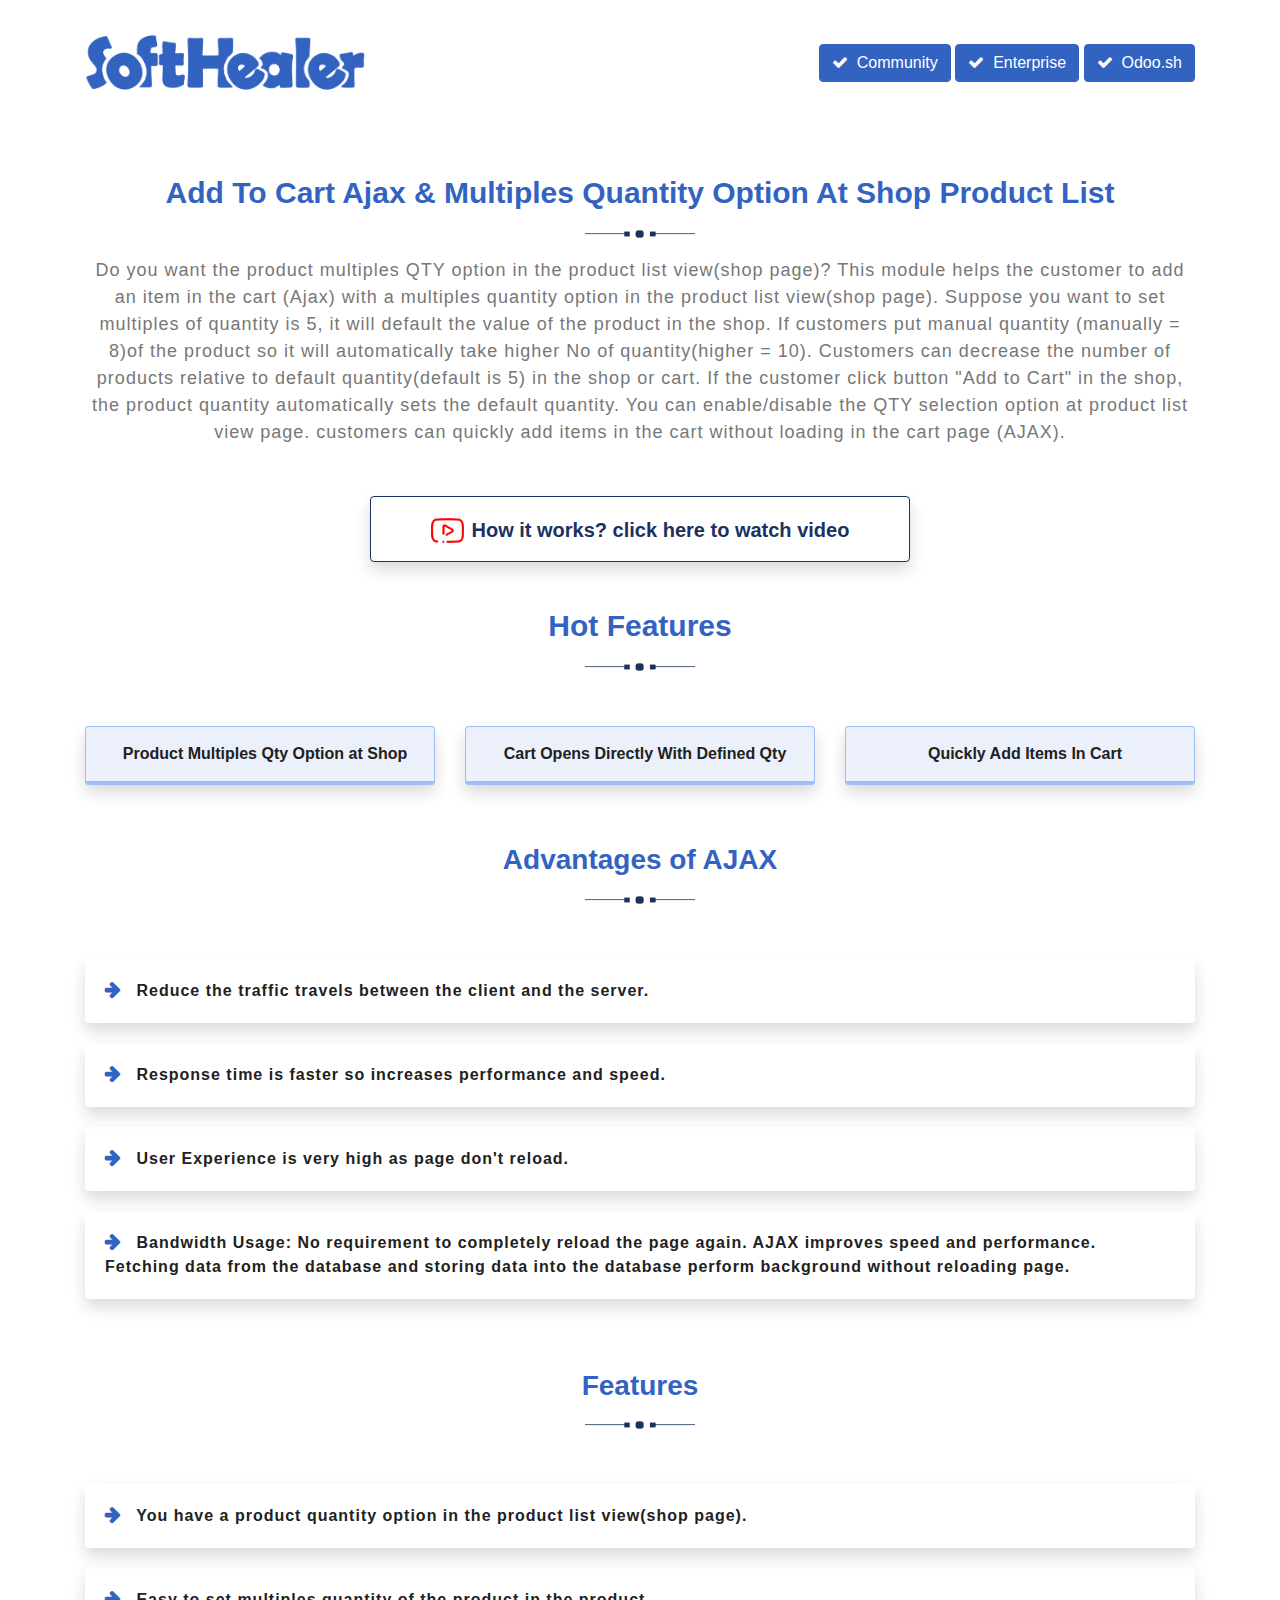
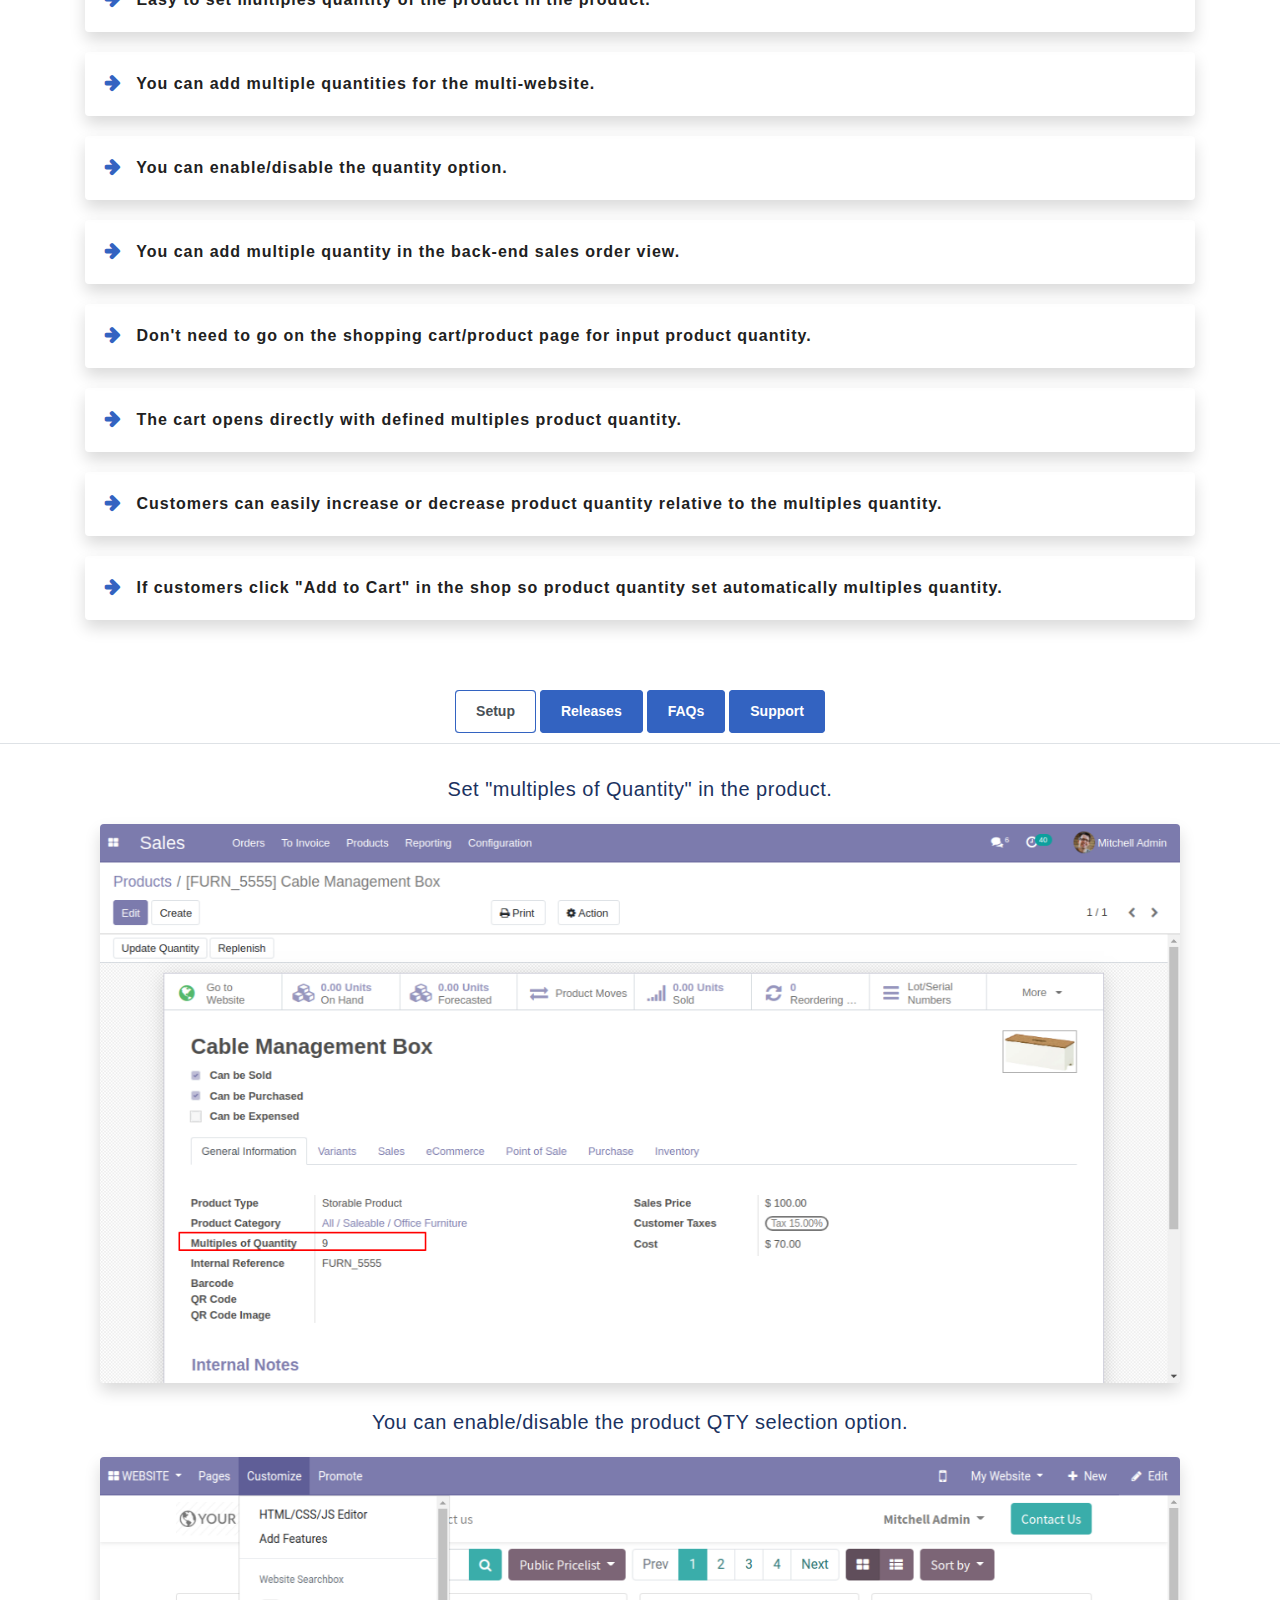
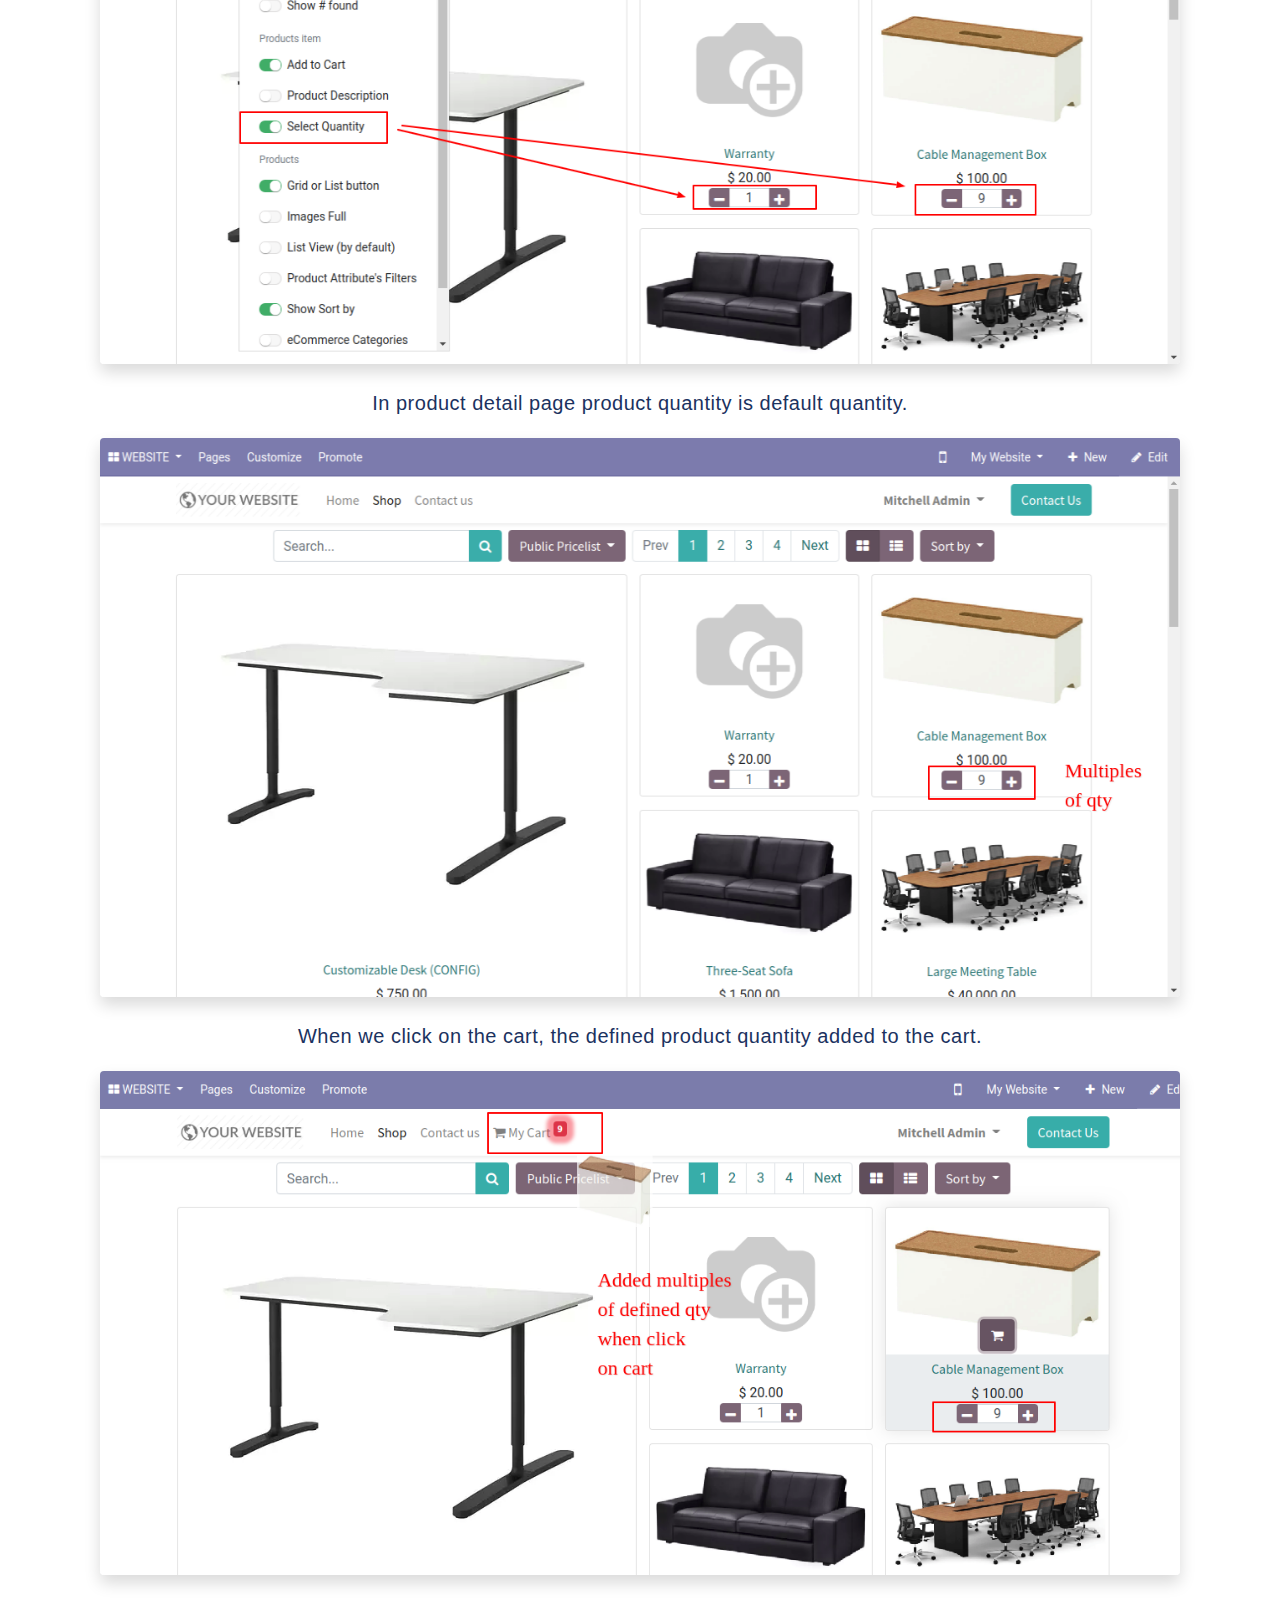
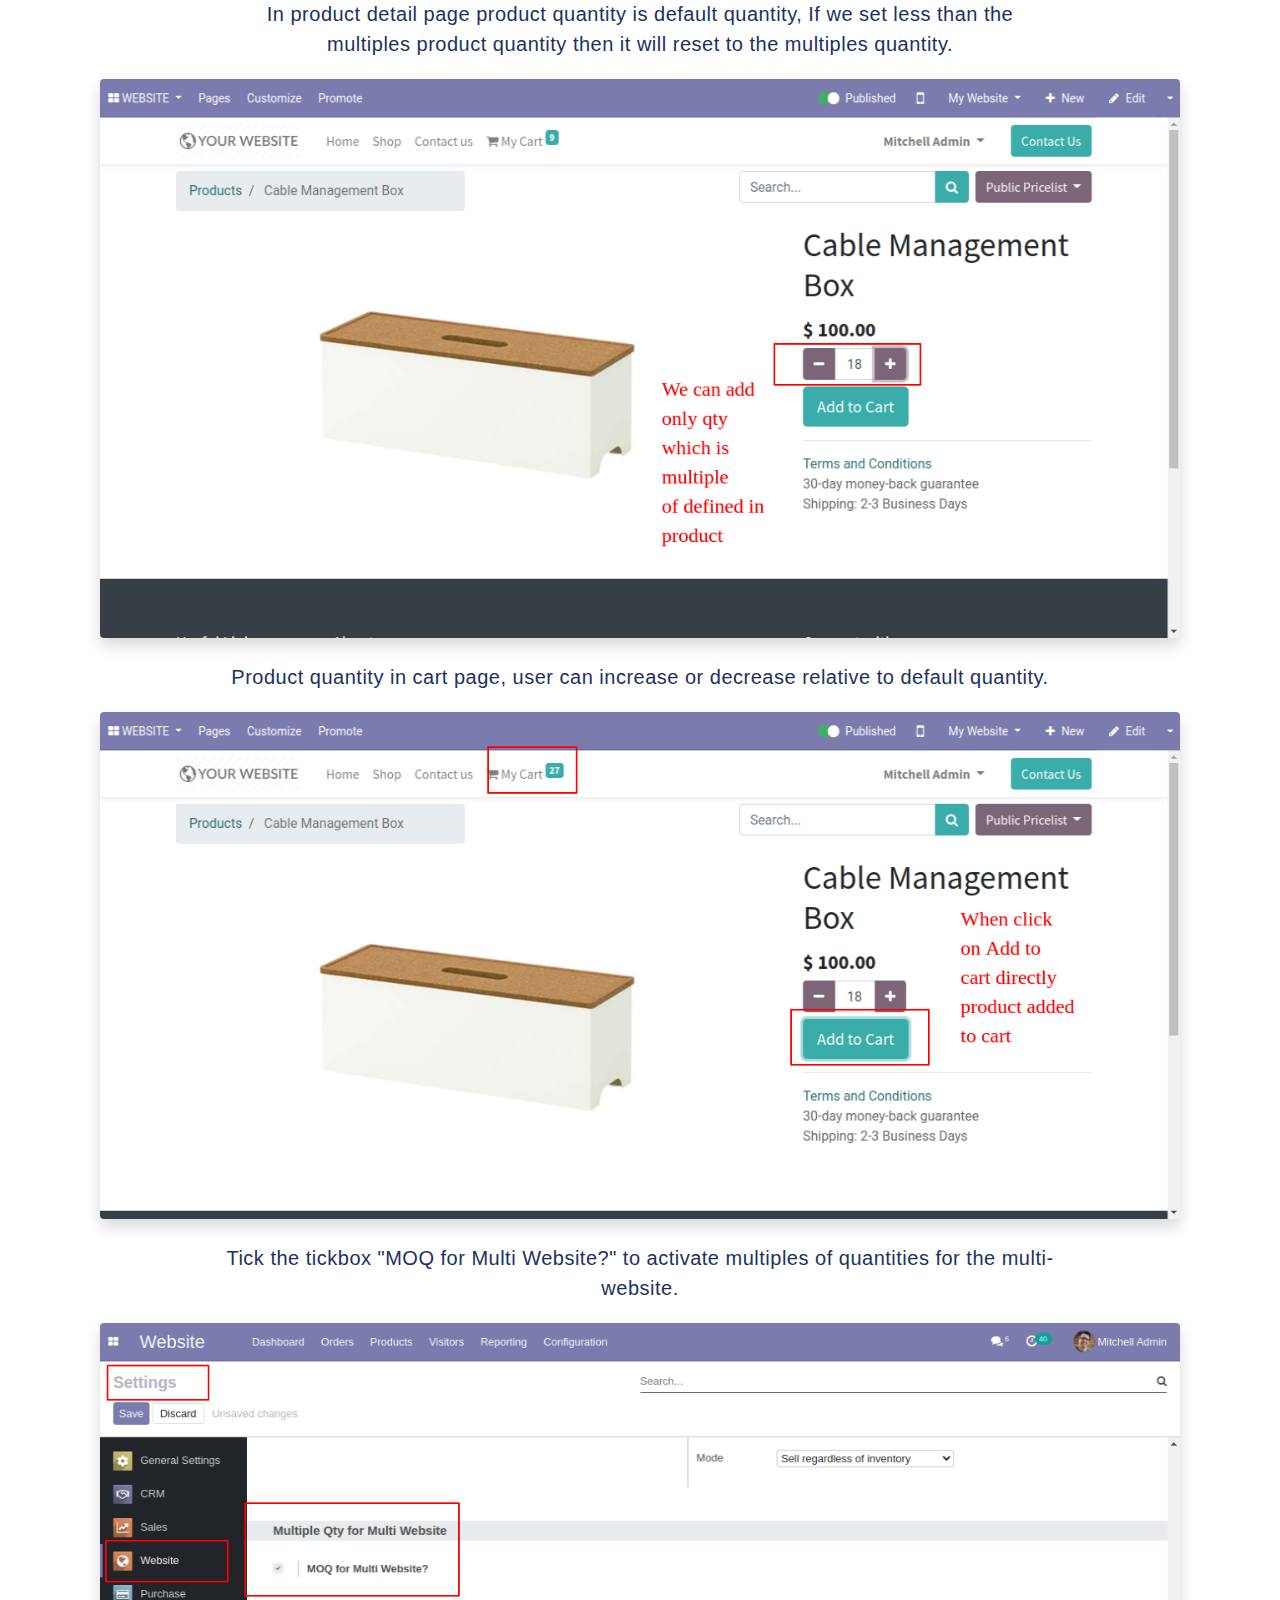
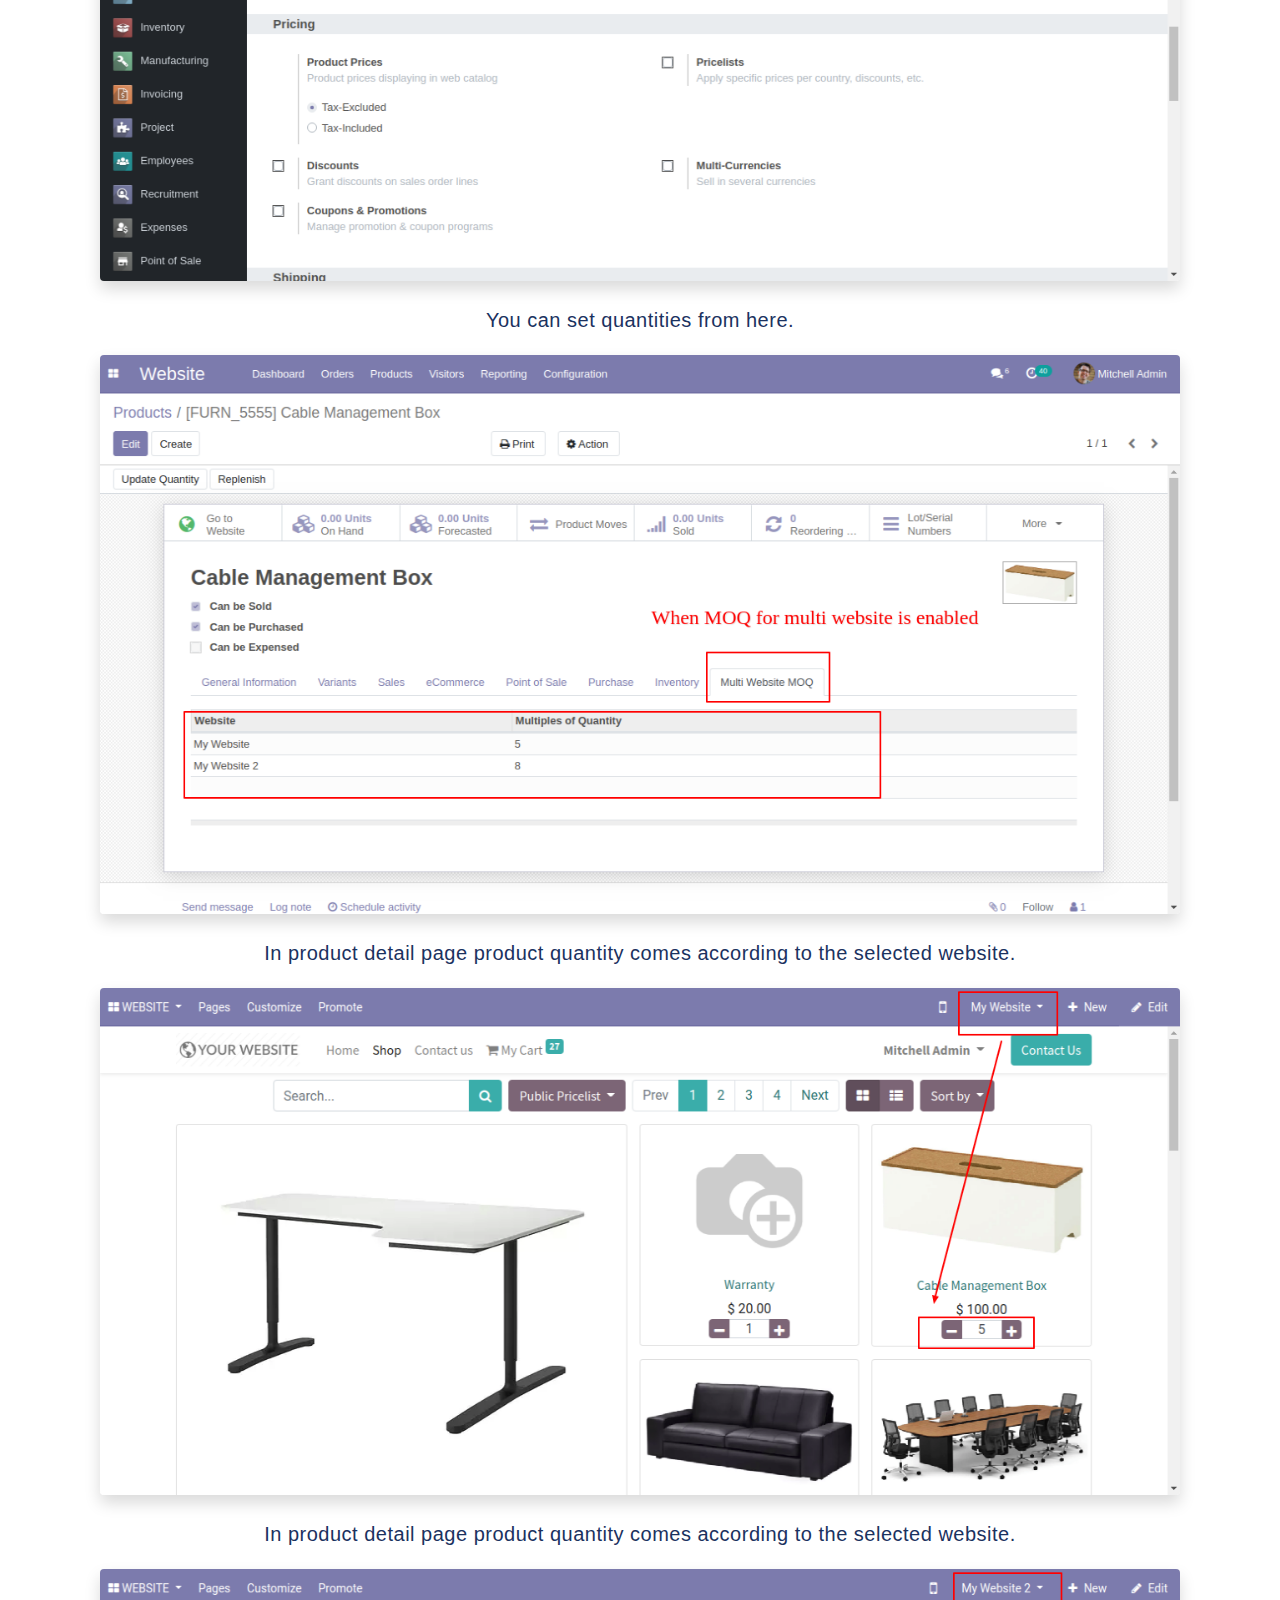
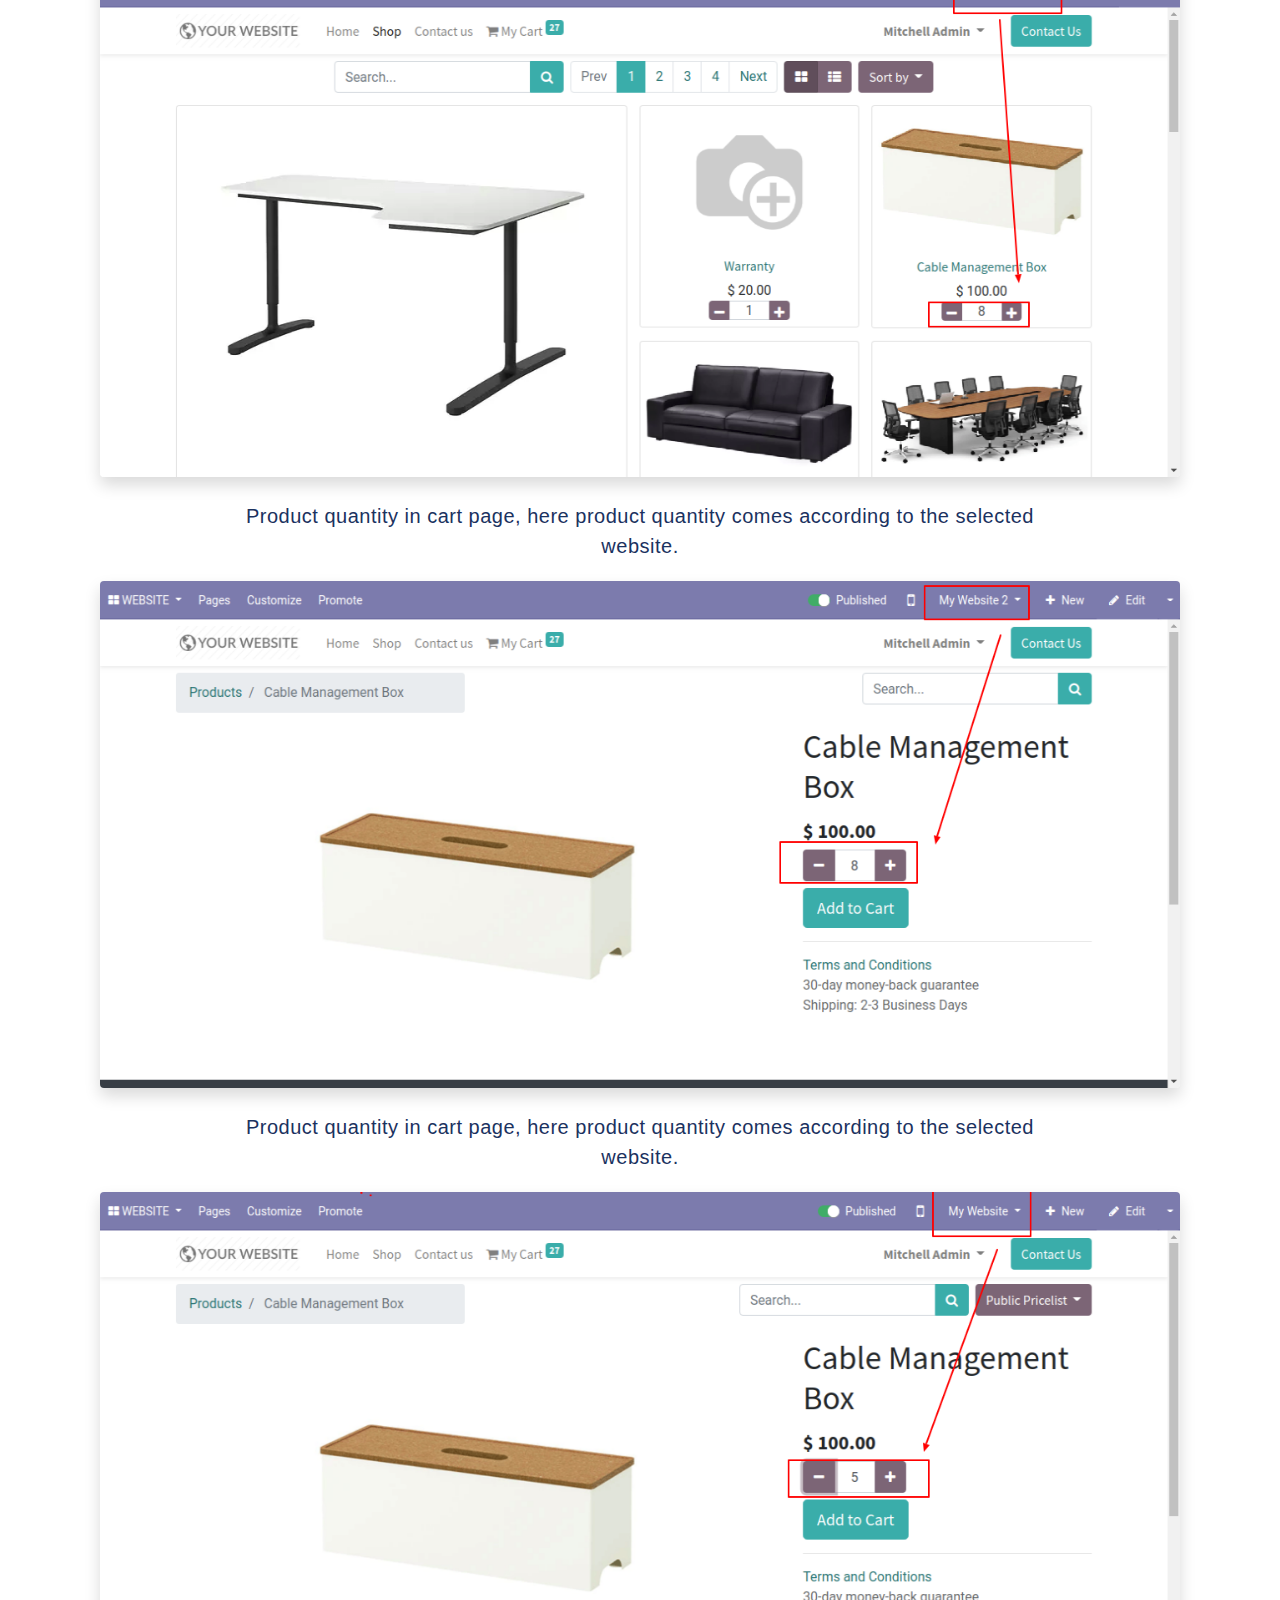
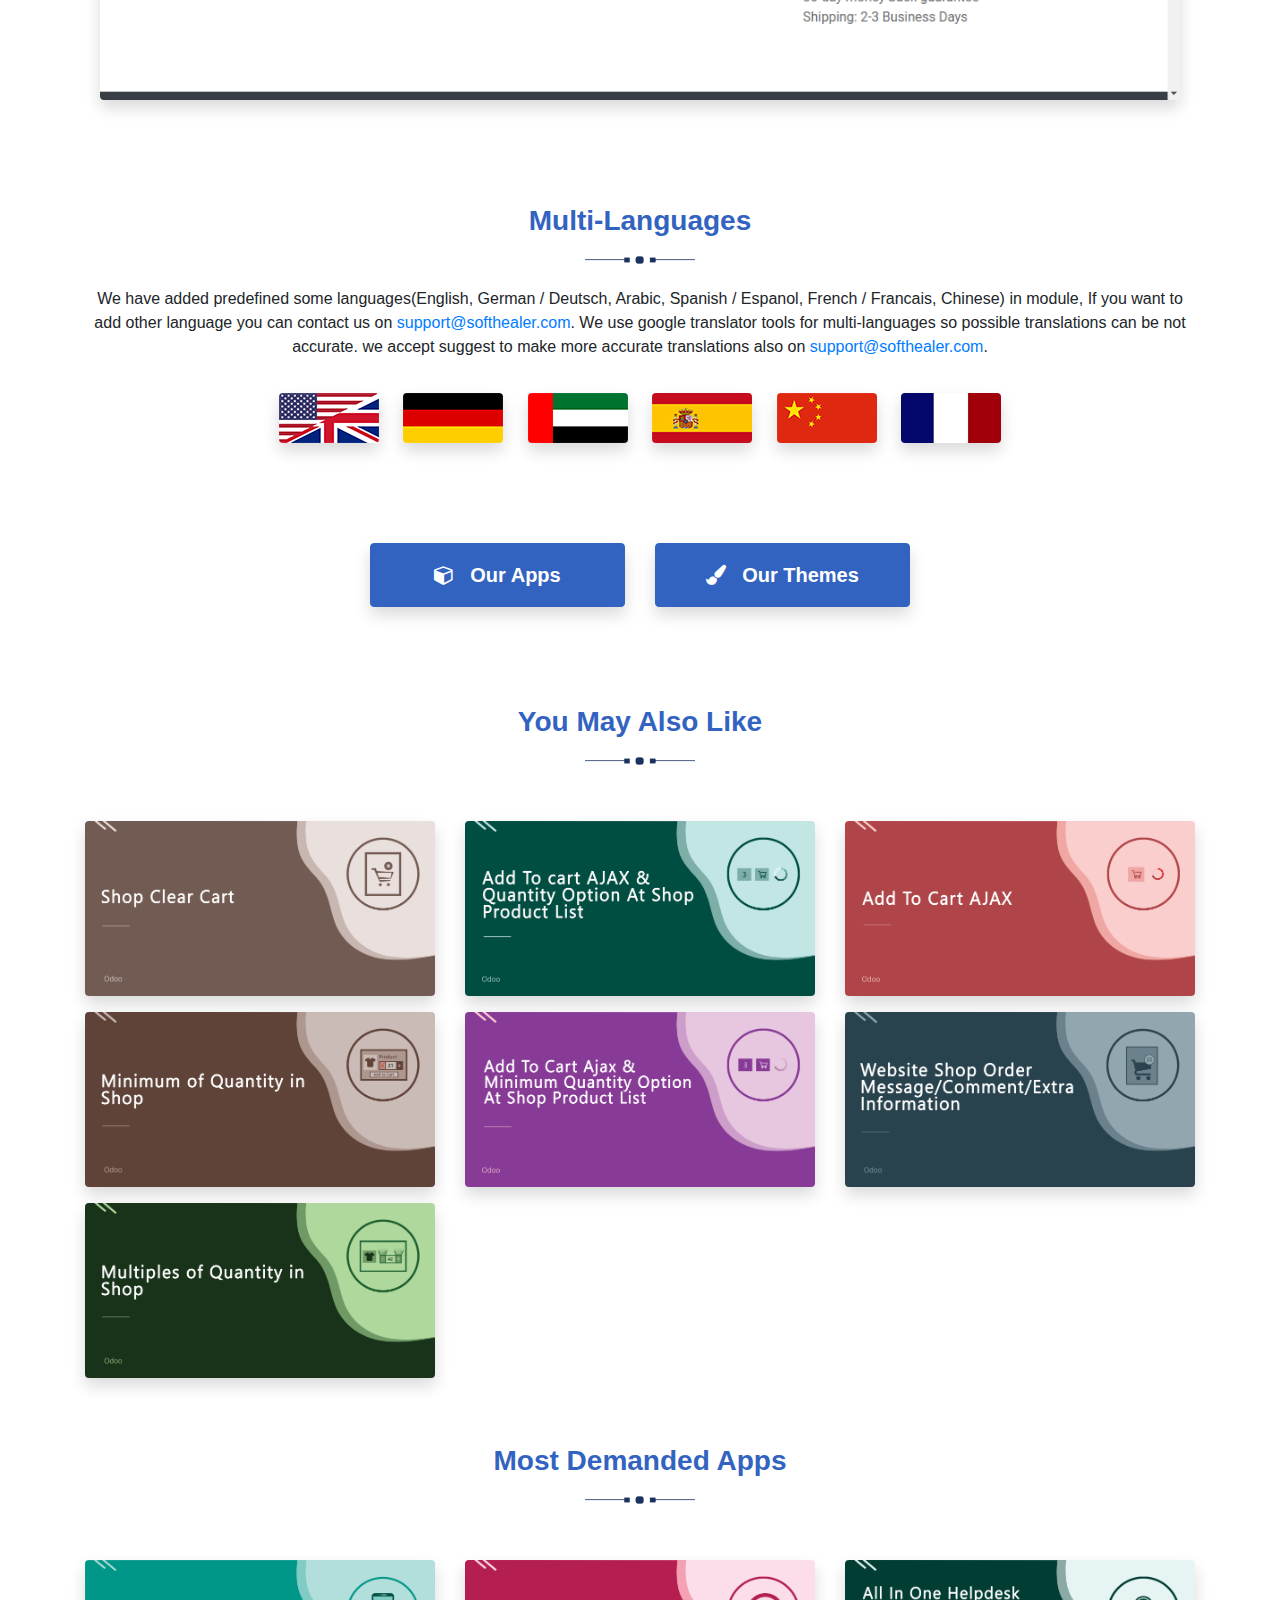
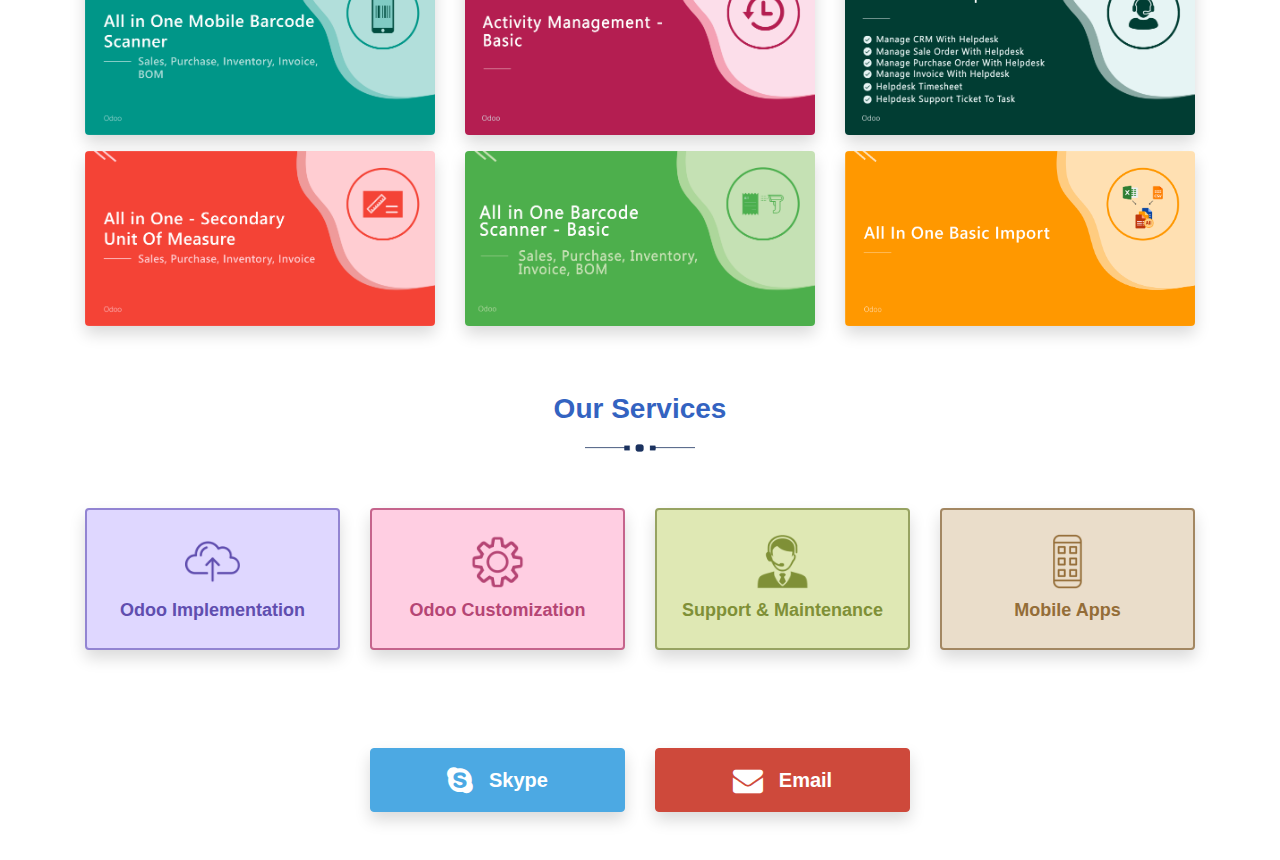
<file: sh_qty_shop_ajax_moq/static/description/index.html>
<!DOCTYPE html>
<html>
   <head>
      <title></title>
      <link rel="stylesheet" href="https://maxcdn.bootstrapcdn.com/bootstrap/4.5.0/css/bootstrap.min.css">
      <link rel="stylesheet" href="https://cdnjs.cloudflare.com/ajax/libs/font-awesome/4.7.0/css/font-awesome.min.css">
      <script src="https://ajax.googleapis.com/ajax/libs/jquery/3.5.1/jquery.min.js"></script>
      <script src="https://cdnjs.cloudflare.com/ajax/libs/popper.js/1.16.0/umd/popper.min.js"></script>
      <script src="https://maxcdn.bootstrapcdn.com/bootstrap/4.5.0/js/bootstrap.min.js"></script>


   </head>
   <body>
      <section id="sh_module_heading">
         <div class="container">
            <div class="sh_center text-center" style='margin: 2rem 0;'>
               <div class="row align-items-center" style='align-items: center;'>
                  <div class="col-lg-4 col-md-4 col-sm-12" style='text-align: left;'>
                     <img src='softhealer.png' alt='logo' style="width: 80%;">
                  </div>
                  <div class="col-lg-8 col-md-8 col-sm-12" style='text-align: right;'>
                     <span class='btn btn-primary' style="position: relative; overflow: hidden; border: 1px solid transparent; padding: .375rem .75rem; font-size: 1rem; line-height: 1.5; border-radius: .25rem; background-color: #3363c1;border-color: #3363c1;"><i class='fa fa-check' style="margin-right: 9px;"></i>Community</span>
                     <span class='btn btn-primary' style="position: relative; overflow: hidden; border: 1px solid transparent; padding: .375rem .75rem; font-size: 1rem; line-height: 1.5; border-radius: .25rem; background-color: #3363c1;border-color: #3363c1;"><i class='fa fa-check' style="margin-right: 9px;"></i>Enterprise</span>
                     <span class='btn btn-primary' style="position: relative; overflow: hidden; border: 1px solid transparent; padding: .375rem .75rem; font-size: 1rem; line-height: 1.5; border-radius: .25rem; background-color: #3363c1;border-color: #3363c1;"><i class='fa fa-check' style="margin-right: 9px;"></i>Odoo.sh</span>
                  </div>
               </div>
            </div>
         </div>
      </section>
      <!-- heading  -->
      <section id="sh_module_heading" style="padding-top: 50px;">
         <div class="container">
            <div class="sh_center text-center">
               <h4 style="font-size: 30px;font-weight: 600;color: #3363c1;margin-bottom: 10px;">Add To Cart Ajax & Multiples Quantity Option At Shop Product List</h4>
               <!-- <img src="shape.png" style="width: 100px;display: block;text-align: center;margin: auto;margin-bottom: 20px;" /> -->
               <img src="heading.png" alt="heading" />
               <p style="color: #777;font-size: 18px;margin: 0;letter-spacing: 1px;margin-top: 12px;">Do you want the product multiples QTY option in the product list view(shop page)? This module helps the customer to add an item in the cart (Ajax) with a multiples quantity option in the product list view(shop page). Suppose you want to set multiples of quantity is 5, it will default the value of the product in the shop. If customers put manual quantity (manually = 8)of the product so it will automatically take higher No of quantity(higher = 10). Customers can decrease the number of products relative to default quantity(default is 5) in the shop or cart. If the customer click button "Add to Cart" in the shop, the product quantity automatically sets the default quantity. You can enable/disable the QTY selection option at product list view page. customers can quickly add items in the cart without loading in the cart page (AJAX).</p>
            </div>
         </div>
      </section>
      <section id="sh_module_heading" style="padding-top: 50px;">
         <div class="container">
            <div class="row">
               <div class="col-lg-3 hidden-xs" style="padding: 2.5rem 1rem !important;">
               </div>
               <div class="col-lg-6 col-md-6 col-sm-12 col-12 mb-2">
                  <div class="s_panel_video mx-auto" data-video-id="iMrHz_xm0kU?rel=0">
                     <a class="shadow rounded py-3 px-4 mb-2 s_tooltip_tabs_tooltip_image s_figure_link text-center btn" style="border-width: 1px;border-style: solid;border-color: #1b325f;color: #1b325f;position: relative; overflow: hidden;text-decoration: none;border-radius: 0px;display: inline-block;font-size: 20px;font-weight: bold;width: 100%;border-radius: 0.25rem !important;"><span><img class="mr-2" src="vd_btn.png" alt="video_btn" style="height: 25px;" /></span><span class="align-middle">How it works? click here to watch video</span></a>
                  </div>
               </div>
               <div class="col-lg-3 hidden-xs" style="padding: 2.5rem 1rem !important;">
               </div>
            </div>
         </div>
      </section>




      
      <section id="sh_hot_feature" style="padding-top: 30px;background-color: transparent;">
         <div class="container">
            <div class="sh_center text-center mb-5">
               <h4 style="font-size: 30px;font-weight: 600;color: #3363c1;margin-bottom: 10px;">Hot Features</h4>
               <!-- <hr style="width: 100px;border-width: 2px;border-color: #3363c1;" /> -->
               <img src="heading.png" alt="heading" />
            </div>
            <div class="row">
               <div class="col-lg-4 col-md-6 col-sm-12 col-12 mb-2">
                  <div class="sh_icon d-flex justify-content-center align-items-center rounded shadow" style="padding: 15px;border: 1px solid #9ebdfb;border-bottom: 4px solid #9ebdfb;background-color: #ebf0fb;border-radius: 0.25rem !important;">
                     
                     <span style="color: #212121;font-weight: 600;vertical-align: middle;padding-left: 10px;text-align: center;">Product Multiples Qty Option at Shop
                     </span>
                  </div>
               </div>
               <div class="col-lg-4 col-md-6 col-sm-12 col-12 mb-2">
                  <div class="sh_icon d-flex justify-content-center align-items-center rounded shadow" style="padding: 15px;border: 1px solid #9ebdfb;border-bottom: 4px solid #9ebdfb;background-color: #ebf0fb;border-radius: 0.25rem !important;">
                     <span style="color: #212121;font-weight: 600;vertical-align: middle;padding-left: 10px;text-align: center;">Cart Opens Directly With Defined Qty
                     </span>
                  </div>
               </div>
               <div class="col-lg-4 col-md-6 col-sm-12 col-12 mb-2">
                  <div class="sh_icon d-flex justify-content-center align-items-center rounded shadow" style="padding: 15px;border: 1px solid #9ebdfb;border-bottom: 4px solid #9ebdfb;background-color: #ebf0fb;border-radius: 0.25rem !important;">
                     <span style="color: #212121;font-weight: 600;vertical-align: middle;padding-left: 10px;text-align: center;">Quickly Add Items In Cart
                     </span>
                  </div>
               </div>
            </div>
         </div>
         </div>
      </section>



      <section id="sh_feature" style="padding-top: 50px;background-color: transparent;">
         <div class="container">
            <div class="sh_center text-center mb-5">
               <h4 style="font-size: 28px;font-weight: 600;color: #3363c1;margin-bottom: 10px;">Advantages of AJAX</h4>
               <!-- <hr style="width: 100px;border-width: 2px;border-color: #3363c1;" /> -->
               <img src="heading.png" alt="heading" />
            </div>
            <div id="Feature" class="tab-pane active">
               <ul style="padding: 0;list-style: none;">
                  <li class="shadow rounded" style="padding: 20px;margin-bottom: 20px;font-size: 16px;color: #212121;font-weight: 600;letter-spacing: 1px;display: block;border-radius: 0.25rem !important;"><span class="fa fa-arrow-right" style="color: #3363c1;font-weight: 600;font-size: 18px;padding-right: 10px;"></span> Reduce the traffic travels between the client and the server.
                  </li>
                  <li class="shadow rounded" style="padding: 20px;margin-bottom: 20px;font-size: 16px;color: #212121;font-weight: 600;letter-spacing: 1px;display: block;border-radius: 0.25rem !important;"><span class="fa fa-arrow-right" style="color: #3363c1;font-weight: 600;font-size: 18px;padding-right: 10px;"></span> Response time is faster so increases performance and speed. 
                  </li>
                  <li class="shadow rounded" style="padding: 20px;margin-bottom: 20px;font-size: 16px;color: #212121;font-weight: 600;letter-spacing: 1px;display: block;border-radius: 0.25rem !important;"><span class="fa fa-arrow-right" style="color: #3363c1;font-weight: 600;font-size: 18px;padding-right: 10px;"></span> User Experience is very high as page don't reload.
                  </li>
                  <li class="shadow rounded" style="padding: 20px;margin-bottom: 20px;font-size: 16px;color: #212121;font-weight: 600;letter-spacing: 1px;display: block;border-radius: 0.25rem !important;"><span class="fa fa-arrow-right" style="color: #3363c1;font-weight: 600;font-size: 18px;padding-right: 10px;"></span> <b>Bandwidth Usage:</b> No requirement to completely reload the page again. AJAX improves speed and performance. Fetching data from the database and storing data into the database perform background without reloading page.
                  </li>
                  
               </ul>
            </div>
         </div>
      </section>



      <section id="sh_feature" style="padding-top: 50px;background-color: transparent;">
         <div class="container">
            <div class="sh_center text-center mb-5">
               <h4 style="font-size: 28px;font-weight: 600;color: #3363c1;margin-bottom: 10px;">Features</h4>
               <!-- <hr style="width: 100px;border-width: 2px;border-color: #3363c1;" /> -->
               <img src="heading.png" alt="heading" />
            </div>
      <div id="Feature" class="tab-pane active">
         <ul style="padding: 0;list-style: none;">
            <li class="shadow rounded" style="padding: 20px;margin-bottom: 20px;font-size: 16px;color: #212121;font-weight: 600;letter-spacing: 1px;display: block;border-radius: 0.25rem !important;"><span class="fa fa-arrow-right" style="color: #3363c1;font-weight: 600;font-size: 18px;padding-right: 10px;"></span> You have a product quantity option in the product list view(shop page). 
            </li>
            <li class="shadow rounded" style="padding: 20px;margin-bottom: 20px;font-size: 16px;color: #212121;font-weight: 600;letter-spacing: 1px;display: block;border-radius: 0.25rem !important;"><span class="fa fa-arrow-right" style="color: #3363c1;font-weight: 600;font-size: 18px;padding-right: 10px;"></span> Easy to set multiples quantity of the product in the product. 
            </li>
            <li class="shadow rounded" style="padding: 20px;margin-bottom: 20px;font-size: 16px;color: #212121;font-weight: 600;letter-spacing: 1px;display: block;border-radius: 0.25rem !important;"><span class="fa fa-arrow-right" style="color: #3363c1;font-weight: 600;font-size: 18px;padding-right: 10px;"></span> You can add multiple quantities for the multi-website.
            </li>
            <li class="shadow rounded" style="padding: 20px;margin-bottom: 20px;font-size: 16px;color: #212121;font-weight: 600;letter-spacing: 1px;display: block;border-radius: 0.25rem !important;"><span class="fa fa-arrow-right" style="color: #3363c1;font-weight: 600;font-size: 18px;padding-right: 10px;"></span> You can enable/disable the quantity option. 
            </li>
            <li class="shadow rounded" style="padding: 20px;margin-bottom: 20px;font-size: 16px;color: #212121;font-weight: 600;letter-spacing: 1px;display: block;border-radius: 0.25rem !important;"><span class="fa fa-arrow-right" style="color: #3363c1;font-weight: 600;font-size: 18px;padding-right: 10px;"></span> You can add multiple quantity in the back-end sales order view.  
            </li>
            <li class="shadow rounded" style="padding: 20px;margin-bottom: 20px;font-size: 16px;color: #212121;font-weight: 600;letter-spacing: 1px;display: block;border-radius: 0.25rem !important;"><span class="fa fa-arrow-right" style="color: #3363c1;font-weight: 600;font-size: 18px;padding-right: 10px;"></span> Don't need to go on the shopping cart/product page for input product quantity.
            </li>
            <li class="shadow rounded" style="padding: 20px;margin-bottom: 20px;font-size: 16px;color: #212121;font-weight: 600;letter-spacing: 1px;display: block;border-radius: 0.25rem !important;"><span class="fa fa-arrow-right" style="color: #3363c1;font-weight: 600;font-size: 18px;padding-right: 10px;"></span> The cart opens directly with defined multiples product quantity.
            </li>
            <li class="shadow rounded" style="padding: 20px;margin-bottom: 20px;font-size: 16px;color: #212121;font-weight: 600;letter-spacing: 1px;display: block;border-radius: 0.25rem !important;"><span class="fa fa-arrow-right" style="color: #3363c1;font-weight: 600;font-size: 18px;padding-right: 10px;"></span> Customers can easily increase or decrease product quantity relative to the multiples quantity.
            </li>
            <li class="shadow rounded" style="padding: 20px;margin-bottom: 20px;font-size: 16px;color: #212121;font-weight: 600;letter-spacing: 1px;display: block;border-radius: 0.25rem !important;"><span class="fa fa-arrow-right" style="color: #3363c1;font-weight: 600;font-size: 18px;padding-right: 10px;"></span> If customers click "Add to Cart" in the shop so product quantity set automatically multiples quantity.  
            </li>
         </ul>
      </div>
   </div>
</section>
<section id="sh_tab" style="padding-top: 50px;background-color: transparent;">
   <div class="">
      <ul class="nav nav-tabs justify-content-center" role="tablist" style="justify-content: center;padding-bottom: 10px;background-color: transparent;">
         
            <li class="nav-item rounded" style="cursor:pointer; background-color: #3363c1;color: #fff;border-radius: 0;font-weight: 600;font-size: 14px;margin: 0 2px;border-radius: 0.25rem !important;">
            <span class="nav-link active rounded" data-toggle="tab" href="#Configurations" style="cursor: pointer;border: 1px solid #3363c1;padding: 10px 20px;border-top-left-radius: 0px;border-top-right-radius: 0px;">Setup</span>
            </li>
            <li class="nav-item rounded" style="cursor:pointer; background-color: #3363c1;color: #fff;border-radius: 0;font-weight: 600;font-size: 14px;margin: 0 2px;border-radius: 0.25rem !important;">
            <span class="nav-link rounded" data-toggle="tab" href="#Release" style="cursor: pointer;border: 1px solid #3363c1;padding: 10px 20px;border-top-left-radius: 0px;border-top-right-radius: 0px;">Releases</span>
            </li>
            <li class="nav-item rounded" style="cursor:pointer; background-color: #3363c1;color: #fff;border-radius: 0;font-weight: 600;font-size: 14px;margin: 0 2px;border-radius: 0.25rem !important;">
            <span class="nav-link rounded" data-toggle="tab" href="#FAQ" style="cursor: pointer;border: 1px solid #3363c1;padding: 10px 20px;border-top-left-radius: 0px;border-top-right-radius: 0px;">FAQs</span>
            </li>
            <li class="nav-item rounded" style="cursor:pointer; background-color: #3363c1;color: #fff;border-radius: 0;font-weight: 600;font-size: 14px;margin: 0 2px;border-radius: 0.25rem !important;">
            <span class="nav-link rounded" data-toggle="tab" href="#Support" style="cursor: pointer;border: 1px solid #3363c1;padding: 10px 20px;border-top-left-radius: 0px;border-top-right-radius: 0px;">Support</span>
            </li>
      </ul>
      <div class="tab-content" style="padding-top: 30px;background-color: transparent;padding-bottom: 30px;">
         
         <!-- tab 2 -->
         <div id="Configurations" class="tab-pane active">
            <section id="sh_configuration">
               <div class="container">
                  <div class="text-center">
                     <p style="color: #1b325f;font-size: 20px;max-width: 75%;margin: auto;margin-bottom: 20px;letter-spacing: .5px;"> Set "multiples of Quantity" in the product.
                     </p>
                     <div class="col-md-12">
                        <img class="img-responsive rounded shadow" src="1.png" style="width: 100%;" />
                     </div>
                     <br/>
                     <p style="color: #1b325f;font-size: 20px;max-width: 75%;margin: auto;margin-bottom: 20px;letter-spacing: .5px;"> You can enable/disable the product QTY selection option.
                     </p>
                     <div class="col-md-12">
                        <img class="img-responsive rounded shadow" src="2.png" style="width: 100%;" />
                     </div>
                     <br/>
                     <p style="color: #1b325f;font-size: 20px;max-width: 75%;margin: auto;margin-bottom: 20px;letter-spacing: .5px;">In product detail page product quantity is default quantity.
                     </p>
                     <div class="col-md-12">
                        <img class="img-responsive rounded shadow" src="3.png" style="width: 100%;" />
                     </div>
                     <br/>
                     <p style="color: #1b325f;font-size: 20px;max-width: 75%;margin: auto;margin-bottom: 20px;letter-spacing: .5px;">When we click on the cart, the defined product quantity added to the cart.
                     </p>
                     <div class="col-md-12">
                        <img class="img-responsive rounded shadow" src="4.png" style="width: 100%;"/>
                     </div>
                     <br/>
                     <p style="color: #1b325f;font-size: 20px;max-width: 75%;margin: auto;margin-bottom: 20px;letter-spacing: .5px;"> In product detail page product quantity is default quantity, If we set less than the multiples product quantity then it will reset to the multiples quantity.
                     </p>
                     <div class="col-md-12">
                        <img class="img-responsive rounded shadow" src="5.png" style="width: 100%;" />
                     </div>
                     <br/>


                     <p style="color: #1b325f;font-size: 20px;max-width: 75%;margin: auto;margin-bottom: 20px;letter-spacing: .5px;"> Product quantity in cart page, user can increase or decrease relative to default quantity.
                     </p>
                     <div class="col-md-12">
                        <img class="img-responsive rounded shadow" src="6.png" style="width: 100%;" />
                     </div>
                     <br/>
                     <p style="color: #1b325f;font-size: 20px;max-width: 75%;margin: auto;margin-bottom: 20px;letter-spacing: .5px;"> Tick the tickbox "MOQ for Multi Website?" to activate multiples of quantities for the multi-website.
                     </p>
                     <div class="col-md-12">
                        <img class="img-responsive rounded shadow" src="7.png" style="width: 100%;" />
                     </div>
                     <br/>
                     <p style="color: #1b325f;font-size: 20px;max-width: 75%;margin: auto;margin-bottom: 20px;letter-spacing: .5px;"> You can set quantities from here.
                     </p>
                     <div class="col-md-12">
                        <img class="img-responsive rounded shadow" src="8.png" style="width: 100%;" />
                     </div>
                     <br/>
                     <p style="color: #1b325f;font-size: 20px;max-width: 75%;margin: auto;margin-bottom: 20px;letter-spacing: .5px;"> In product detail page product quantity comes according to the selected website.
                     </p>
                     <div class="col-md-12">
                        <img class="img-responsive rounded shadow" src="9.png" style="width: 100%;" />
                     </div>
                     <br/>
                     <p style="color: #1b325f;font-size: 20px;max-width: 75%;margin: auto;margin-bottom: 20px;letter-spacing: .5px;"> In product detail page product quantity comes according to the selected website.
                     </p>
                     <div class="col-md-12">
                        <img class="img-responsive rounded shadow" src="10.png" style="width: 100%;" />
                     </div>
                     <br/>
                     <p style="color: #1b325f;font-size: 20px;max-width: 75%;margin: auto;margin-bottom: 20px;letter-spacing: .5px;"> Product quantity in cart page, here product quantity comes according to the selected website.
                     </p>
                     <div class="col-md-12">
                        <img class="img-responsive rounded shadow" src="11.png" style="width: 100%;" />
                     </div>
                     <br/>
                     <p style="color: #1b325f;font-size: 20px;max-width: 75%;margin: auto;margin-bottom: 20px;letter-spacing: .5px;"> Product quantity in cart page, here product quantity comes according to the selected website.
                     </p>
                     <div class="col-md-12">
                        <img class="img-responsive rounded shadow" src="12.png" style="width: 100%;" />
                     </div>
                     <br/>

                     
                  </div>
               </div>
            </section>
         </div>
         <!-- tab 2 -->
         <!-- tab 3 -->
         <div id="Release" class="tab-pane fade container">
          
              
             <div class="sh_content shadow rounded bg-white" style="padding: 20px;margin-bottom: 15px;">
               <h4 style="font-size: 16px;margin: 0;color: #212121;text-decoration: none;font-weight: 600;letter-spacing: 1px;display: block;"><span class="fa fa-hand-o-right" style="color: #3363c1;font-weight: 600;font-size: 18px;padding-right: 10px;"></span> <span>Version 15.0.1</span> | <span style="color: #3363c1;">Released on : 10 October 2021</span></h4>
               <div style="font-size: 16px;padding-left: 32px;color: #555;margin: 0;padding-top: 15px;">
                  <div style="font-weight: normal;" class="d-flex align-items-center">
                  <span
                                class="badge mr-2"
                                style="
                                    background-color: #3363c1 !important;
                                    padding: 5px 15px;
                                    border-radius: 3px;
                                    color: #fff;
                                    font-size: 9px;
                                    text-transform: uppercase;
                                    font-weight: bold;
                                    box-shadow: 0 1px 3px rgba(0, 0, 0, 0.12), 0 1px 2px rgba(0, 0, 0, 0.24);
                                "
                            >
                                Initial
                            </span>
                         <span style="vertical-align: middle;font-size: 15px;">Initial Release.</div>
               </div>
            </div>

         </div>
         <!-- tab 3 -->
         <!-- tab 4 -->
         <div id="FAQ" class="tab-pane fade container">
            <div class="demo">
               <div class="panel-group" id="accordion" role="tablist">
                  <div class="panel panel-default shadow rounded bg-white" style="padding: 20px;margin-bottom: 20px;">
                     <div class="panel-heading" role="tab" id="headingOne" style="border: 0;padding: 0;">
                        <h4 class="panel-title" style="margin: 0;">
                           <a role="button" data-toggle="collapse" data-parent="#accordion" href="#collapseOne" aria-expanded="true" aria-controls="collapseOne" style="font-size: 16px;margin: 0;color: #212121;text-decoration: none;font-weight: 600;letter-spacing: 1px;display: flex;">
                              <span class="fa fa-hand-o-right" style="color: #3363c1;font-weight: 600;font-size: 18px;padding-right: 10px;"></span>
                              Is this app compatible with Odoo Community as well as Enterprise?
                              <!--  <span class="fa fa-plus" style="float: right;background-color: #3363c1;width: 35px;height: 35px;text-align: center;line-height: 35px;color: #fff;border-radius: 50%;margin-top: -8px;"></span> -->
                           </a>
                        </h4>
                     </div>
                     <div id="collapseOne1" class="panel-collapse collapse show" role="tabpanel" aria-labelledby="headingOne">
                        <div class="panel-body" style="padding-top: 20px;">
                           <ul style="list-style-type: disc;font-size: 16px;padding-left: 30px;color: #555;margin: 0;">
                              <li style="margin-bottom: 0px;">Yes, this app works perfectly with Odoo Enterprise (Odoo.sh & Premise) as well as Community. </li>
                           </ul>
                        </div>
                     </div>
                  </div>
                  <div class="panel panel-default shadow rounded bg-white" style="padding: 20px;margin-bottom: 20px;">
                     <div class="panel-heading" role="tab" id="headingTwo"  style="border: 0;padding: 0;">
                        <h4 class="panel-title" style="margin: 0;">
                           <a class="collapsed" role="button" data-toggle="collapse" data-parent="#accordion" href="#collapseTwo" aria-expanded="false" aria-controls="collapseTwo" style="font-size: 16px;margin: 0;color: #212121;text-decoration: none;font-weight: 600;letter-spacing: 1px;display: flex;">
                              <span class="fa fa-hand-o-right" style="color: #3363c1;font-weight: 600;font-size: 18px;padding-right: 10px;"></span>
                              Is this app compatible with Odoo's Multi-Company/Multi-Website Feature?
                              <!--   <span class="fa fa-plus" style="float: right;background-color: #3363c1;width: 35px;height: 35px;text-align: center;line-height: 35px;color: #fff;border-radius: 50%;margin-top: -8px;"></span> -->
                           </a>
                        </h4>
                     </div>
                     <div id="collapseTwo2" class="panel-collapse collapse show" role="tabpanel" aria-labelledby="headingTwo">
                        <div class="panel-body" style="padding-top: 20px;">
                           <ul style="list-style-type: disc;font-size: 16px;padding-left: 30px;color: #555;margin: 0;">
                              <li style="margin-bottom: 0px;">No, This app is not compatible with Odoo's Multi-Company/Multi-Website Feature.</li>
                           </ul>
                        </div>
                     </div>
                  </div>
                  <div class="panel panel-default shadow rounded bg-white" style="padding: 20px;margin-bottom: 20px;">
                     <div class="panel-heading" role="tab" id="headingThree" style="border: 0;padding: 0;">
                        <h4 class="panel-title" style="margin: 0;">
                           <a class="collapsed" role="button" data-toggle="collapse" data-parent="#accordion" href="#collapseThree" aria-expanded="false" aria-controls="collapseThree" style="font-size: 16px;margin: 0;color: #212121;text-decoration: none;font-weight: 600;letter-spacing: 1px;display: flex;">
                           <span class="fa fa-hand-o-right" style="color: #3363c1;font-weight: 600;font-size: 18px;padding-right: 10px;"></span>
                           I want some customization in this app. How can I request it?
                           </a>
                        </h4>
                     </div>
                     <div id="collapseThree3" class="panel-collapse collapse show" role="tabpanel" aria-labelledby="headingThree">
                        <div class="panel-body" style="padding-top: 20px;">
                           <ul style="list-style-type: disc;font-size: 16px;padding-left: 30px;color: #555;margin: 0;">
                              <li style="margin-bottom: 0px;">Please Contact Us at <a href='mailto:sales@softhealer.com' style="color: #007bff;font-weight: 600;text-decoration: none;">sales@softhealer.com</a>to request customization.</li>
                           </ul>
                        </div>
                     </div>
                  </div>
                  <div class="panel panel-default shadow rounded bg-white" style="padding: 20px;margin-bottom: 20px;">
                     <div class="panel-heading" role="tab" id="headingThree" style="border: 0;padding: 0;">
                        <h4 class="panel-title" style="margin: 0;">
                           <a class="collapsed" role="button" data-toggle="collapse" data-parent="#accordion" href="#collapseThree" aria-expanded="false" aria-controls="collapseThree" style="font-size: 16px;margin: 0;color: #212121;text-decoration: none;font-weight: 600;letter-spacing: 1px;display: flex;">
                           <span class="fa fa-hand-o-right" style="color: #3363c1;font-weight: 600;font-size: 18px;padding-right: 10px;"></span>
                           Do i get free support?
                           </a>
                        </h4>
                     </div>
                     <div id="collapseThree3" class="panel-collapse collapse show" role="tabpanel" aria-labelledby="headingThree">
                        <div class="panel-body" style="padding-top: 20px;">
                           <ul style="list-style-type: disc;font-size: 16px;padding-left: 30px;color: #555;margin: 0;">
                              <li style="margin-bottom: 0px;">Yes, we provide free support for 100 days.</li>
                           </ul>
                        </div>
                     </div>
                  </div>


                  <div class="panel panel-default shadow rounded bg-white" style="padding: 20px;margin-bottom: 20px;">
                     <div class="panel-heading" role="tab" id="headingThree" style="border: 0;padding: 0;">
                        <h4 class="panel-title" style="margin: 0;">
                           <a class="collapsed" role="button" data-toggle="collapse" data-parent="#accordion" href="#collapseThree" aria-expanded="false" aria-controls="collapseThree" style="font-size: 16px;margin: 0;color: #212121;text-decoration: none;font-weight: 600;letter-spacing: 1px;display: flex;">
                           <span class="fa fa-hand-o-right" style="color: #3363c1;font-weight: 600;font-size: 18px;padding-right: 10px;"></span>
                           Do i get free updates?
                           </a>
                        </h4>
                     </div>
                     <div id="collapseThree3" class="panel-collapse collapse show" role="tabpanel" aria-labelledby="headingThree">
                        <div class="panel-body" style="padding-top: 20px;">
                           <ul style="list-style-type: disc;font-size: 16px;padding-left: 30px;color: #555;margin: 0;">
                              <li style="margin-bottom: 0px;">Yes, you will get free update for lifetime.</li>
                           </ul>
                        </div>
                     </div>
                  </div>

                  <div class="panel panel-default shadow rounded bg-white" style="padding: 20px;margin-bottom: 20px;">
                     <div class="panel-heading" role="tab" id="headingThree" style="border: 0;padding: 0;">
                        <h4 class="panel-title" style="margin: 0;">
                           <a class="collapsed" role="button" data-toggle="collapse" data-parent="#accordion" href="#collapseThree" aria-expanded="false" aria-controls="collapseThree" style="font-size: 16px;margin: 0;color: #212121;text-decoration: none;font-weight: 600;letter-spacing: 1px;display: flex;">
                           <span class="fa fa-hand-o-right" style="color: #3363c1;font-weight: 600;font-size: 18px;padding-right: 10px;"></span>
                           Do we need to install any additional libraries/modules for using this module?
                           </a>
                        </h4>
                     </div>
                     <div id="collapseThree3" class="panel-collapse collapse show" role="tabpanel" aria-labelledby="headingThree">
                        <div class="panel-body" style="padding-top: 20px;">
                           <ul style="list-style-type: disc;font-size: 16px;padding-left: 30px;color: #555;margin: 0;">
                              <li style="margin-bottom: 0px;">No, you don't need to install addition libraries.</li>
                           </ul>
                        </div>
                     </div>
                  </div>

                  <div class="panel panel-default shadow rounded bg-white" style="padding: 20px;margin-bottom: 20px;">
                     <div class="panel-heading" role="tab" id="headingThree" style="border: 0;padding: 0;">
                        <h4 class="panel-title" style="margin: 0;">
                           <a class="collapsed" role="button" data-toggle="collapse" data-parent="#accordion" href="#collapseThree" aria-expanded="false" aria-controls="collapseThree" style="font-size: 16px;margin: 0;color: #212121;text-decoration: none;font-weight: 600;letter-spacing: 1px;display: flex;">
                           <span class="fa fa-hand-o-right" style="color: #3363c1;font-weight: 600;font-size: 18px;padding-right: 10px;"></span>
                           Do I have to buy my module for each version?
                           </a>
                        </h4>
                     </div>
                     <div id="collapseThree3" class="panel-collapse collapse show" role="tabpanel" aria-labelledby="headingThree">
                        <div class="panel-body" style="padding-top: 20px;">
                           <ul style="list-style-type: disc;font-size: 16px;padding-left: 30px;color: #555;margin: 0;">
                              <li style="margin-bottom: 0px;">Yes, You have to download module for each version (13,14,15) except in version 12 or lower.</li>
                           </ul>
                        </div>
                     </div>
                  </div>

                  <div class="panel panel-default shadow rounded bg-white" style="padding: 20px;margin-bottom: 20px;">
                     <div class="panel-heading" role="tab" id="headingThree" style="border: 0;padding: 0;">
                        <h4 class="panel-title" style="margin: 0;">
                           <a class="collapsed" role="button" data-toggle="collapse" data-parent="#accordion" href="#collapseThree" aria-expanded="false" aria-controls="collapseThree" style="font-size: 16px;margin: 0;color: #212121;text-decoration: none;font-weight: 600;letter-spacing: 1px;display: flex;">
                           <span class="fa fa-hand-o-right" style="color: #3363c1;font-weight: 600;font-size: 18px;padding-right: 10px;"></span>
                           What If I purchase Module In Wrong Version Can I exchange Module With Other Versions?
                           </a>
                        </h4>
                     </div>
                     <div id="collapseThree3" class="panel-collapse collapse show" role="tabpanel" aria-labelledby="headingThree">
                        <div class="panel-body" style="padding-top: 20px;">
                           <ul style="list-style-type: disc;font-size: 16px;padding-left: 30px;color: #555;margin: 0;">
                              <li style="margin-bottom: 0px;">No, We do not provide any kind of exchange.</li>
                           </ul>
                        </div>
                     </div>
                  </div>
               </div>
            </div>
         </div>
         <!-- tab 4 -->
         <!-- tab 5 -->
         <div id="Support" class="tab-pane fade container">
            <div class="row">
               <div class="col-md">
                  <div class="sh_content shadow rounded bg-white" style="padding: 20px;margin-bottom: 0px;">
                     <h4 class="mb-0"><a href="mailto:support@softhealer.com" style="text-decoration: none;color: #212121;font-size: 18px;font-weight: 600;letter-spacing: 1px;"><span class="fa fa-envelope" style="color: #3363c1;padding-right: 10px;font-size: 20px;"></span> Please mail us for support on <b style="color: #3363c1">support@softhealer.com</b></a></h4>
                  </div>
               </div>
            </div>
         </div>
         <!-- tab 5 -->
      </div>
   </div>
</section>
<section id="sh_multi_language" style="margin: 50px 0;background-color: transparent;">
   <div class="container">
      <div class="sh_center text-center">
        <div class="sh_center text-center mb-3">
            <h4 style="font-size: 28px;font-weight: 600;color: #3363c1;margin-bottom: 10px;">Multi-Languages</h4>
            <img src="heading.png" alt="heading">
         </div>
         <div class="content">

            We have added predefined some languages(English, German / Deutsch, Arabic, Spanish / Espanol, French / Francais, Chinese) in module, If you want to add other language you can contact us on <a href="mailto:support@softhealer.com">support@softhealer.com</a>. We use google translator tools for multi-languages so possible translations can be not accurate. we accept suggest to make more accurate translations also on <a href="mailto:support@softhealer.com">support@softhealer.com</a>.
            <br/><br/>
         </div>
      </div>
      <div class="row">
         <div class="col-lg-12 col-md-12 col-sm-12 col-12">
            <div class="img" style="text-align: center;">
               <img class="shadow rounded" src="eng.png" title="English" alt="english" style="object-fit: cover;margin: 10px 10px;border-radius: 0.25rem !important;" />
               <img class="shadow rounded" src="german.png" title="Germany" alt="germany" style="object-fit: cover;margin: 10px 10px;border-radius: 0.25rem !important;" />
               <img class="shadow rounded" src="aarab.png" title="Arab" alt="arab" style="object-fit: cover;margin: 10px 10px;border-radius: 0.25rem !important;" />
               <img class="shadow rounded" src="spanish.jpg" title="Spanish" alt="spanish" style="object-fit: cover;margin: 10px 10px;border-radius: 0.25rem !important;" />
               <img class="shadow rounded" src="chinese.png" title="Chinese" alt="Chinese" style="object-fit: cover;margin: 10px 10px;border-radius: 0.25rem !important;" />
               <img class="shadow rounded" src="french.png" title="French" alt="French" style="object-fit: cover;margin: 10px 10px;border-radius: 0.25rem !important;" />
            </div>
         </div>
      </div>
   </div>
</section>
 <section class="sh_bg_cover" style="padding:40px 0px; margin-top:2em;background-color: transparent;">
        <div class="container">
            
            <div class="sh_center text-center row">
               <div class="col-lg-3 col-md-3 col-sm-12 col-12"></div>
               <div class="col-lg-3 col-md-3 col-sm-12 col-12">
                  <a class="shadow rounded py-3 px-4 mb-2 d-flex align-items-center justify-content-center" style="border-width: 1px;border-style: solid;border-color: #3363c1;color: #fff;position: relative; overflow: hidden;text-decoration: none;border-radius: 0px;display: inline-block;font-size: 20px;font-weight: bold;width: 100%;background-color: #3363c1;border-radius: 0.25rem !important;" href="https://apps.odoo.com/apps/modules/browse?author=Softhealer%20Technologies" target="_blank"><span class="fa fa-cube mr-3" style="font-size: 20px;color: #fff;"></span><span class="align-middle">Our Apps</span></a>
               </div>
               <div class="col-lg-3 col-md-3 col-sm-12 col-12">
                  <a class="shadow rounded py-3 px-4 mb-2 d-flex align-items-center justify-content-center" style="border-width: 1px;border-style: solid;border-color: #3363c1;color: #fff;position: relative; overflow: hidden;text-decoration: none;border-radius: 0px;display: inline-block;font-size: 20px;font-weight: bold;width: 100%;background-color: #3363c1;border-radius: 0.25rem !important;" href="https://apps.odoo.com/apps/themes/browse?author=Softhealer%20Technologies" target="_blank"><span class="fa fa-paint-brush mr-3" style="font-size: 20px;color: #fff;"></span><span class="align-middle">Our Themes</span></a>
               </div>
               <div class="col-lg-3 col-md-3 col-sm-12 col-12"></div> 
            </div>
         </div>
      </section> 

<section id="sh_like_module" style="margin: 50px 0;background-color: transparent;">
   <div class="container">
      <div class="sh_center text-center mb-5">
         <h4 style="font-size: 28px;font-weight: 600;color: #3363c1;margin-bottom: 10px;">You May Also Like</h4>
         <img src="heading.png" alt="heading" />
      </div>
      <div class="row" style="margin-top: 1rem;">
         <div class="col-md-4 mb-3">
            <div class="sh_content shadow rounded" style="text-align: center;">
               <div class="sh_img">
                  <a href="https://apps.odoo.com/apps/modules/14.0/sh_cart_remove/">
                  <img class="rounded" src="cart remove.png" width="100%">
                  </a>
               </div>
            </div>
         </div>
         <div class="col-md-4 mb-3">
            <div class="sh_content shadow rounded" style="text-align: center;">
               <div class="sh_img">
                  <a href="https://apps.odoo.com/apps/modules/14.0/sh_qty_shop_ajax/">
                  <img class="rounded" src="image1.png" width="100%">
                  </a>
               </div>
            </div>
         </div>
         <div class="col-md-4 mb-3">
            <div class="sh_content shadow rounded" style="text-align: center;">
               <div class="sh_img">
                  <a href="https://apps.odoo.com/apps/modules/14.0/sh_cart_ajax/">
                  <img class="rounded" src="image2.png" style="width: 100%">
                  </a>
               </div>
            </div>
         </div>
         <div class="col-md-4 mb-3">
            <div class="sh_content shadow rounded" style="text-align: center;">
               <div class="sh_img">
                  <a href="https://apps.odoo.com/apps/modules/14.0/sh_shop_minqty/">
                  <img class="rounded" src="image3.png" style="width: 100%">
                  </a>
               </div>
            </div>
         </div>
         <div class="col-md-4 mb-3">
            <div class="sh_content shadow rounded" style="text-align: center;">
               <div class="sh_img">
                  <a href="https://apps.odoo.com/apps/modules/14.0/sh_qty_shop_ajax_minqty/">
                  <img class="rounded" src="image4.png" style="width: 100%">
                  </a>
               </div>
            </div>
         </div>
         <div class="col-md-4 mb-3">
            <div class="sh_content shadow rounded" style="text-align: center;">
               <div class="sh_img"> 
                  <a href="https://apps.odoo.com/apps/modules/14.0/sh_shop_order_note/">
                  <img class="rounded" src="shop note.png" style="width: 100%">
                  </a>
               </div>
            </div>
         </div>
         <div class="col-md-4 mb-3">
            <div class="sh_content shadow rounded" style="text-align: center;">
               <div class="sh_img"> 
                  <a href="https://apps.odoo.com/apps/modules/14.0/sh_shop_qty/">
                  <img class="rounded" src="image.png" style="width: 100%">
                  </a>
               </div>
            </div>
         </div>
      </div>
   </div>
</section>
<!-- Most Popular Apps -->
<section id="sh_most_demanded_apps" style="margin: 50px 0 0px 0px;background-color: transparent;">
   <div class="container">
      <div class="sh_center text-center mb-5">
         <h4 style="font-size: 28px;font-weight: 600;color: #3363c1;margin-bottom: 10px;">Most Demanded Apps</h4>
         <img src="heading.png" alt="heading" />
      </div>
      <div class="row" style="margin-top: 1rem;">
         <div class="col-md-4 mb-3">
            <div class="sh_content shadow rounded" style="text-align: center;">
               <div class="sh_img"> 
                  <a href="https://apps.odoo.com/apps/modules/14.0/sh_all_in_one_mbs/">
                  <img class="rounded" src="d1.png" alt="sh_all_in_one_mbs" width="100%">
                  </a>
               </div>
            </div>
         </div>
         <div class="col-md-4 mb-3">
            <div class="sh_content shadow rounded" style="text-align: center;">
               <div class="sh_img"> 
                  <a href="https://apps.odoo.com/apps/modules/14.0/sh_activities_management/">
                  <img class="rounded" src="d3.png" alt="sh_activities_management" width="100%">
                  </a>
               </div>
            </div>
         </div>
         <div class="col-md-4 mb-3">
            <div class="sh_content shadow rounded" style="text-align: center;">
               <div class="sh_img"> 
                  <a href="https://apps.odoo.com/apps/modules/14.0/sh_all_in_one_helpdesk/">
                  <img class="rounded" src="d2.png" alt="sh_all_in_one_helpdesk" style="width: 100%">
                  </a>
               </div>
            </div>
         </div>
         <div class="col-md-4 mb-3">
            <div class="sh_content shadow rounded" style="text-align: center;">
               <div class="sh_img"> 
                  <a href="https://apps.odoo.com/apps/modules/14.0/sh_secondary_unit/">
                  <img class="rounded" src="d4.png" alt="sh_secondary_unit" width="100%">
                  </a>
               </div>
            </div>
         </div>
          <div class="col-md-4 mb-3">
            <div class="sh_content shadow rounded" style="text-align: center;">
               <div class="sh_img"> 
                  <a href="https://apps.odoo.com/apps/modules/14.0/sh_barcode_scanner/">
                  <img class="rounded" src="d5.png" alt="sh_barcode_scanner" width="100%">
                  </a>
               </div>
            </div>
         </div>
         
         <div class="col-md-4 mb-3">
            <div class="sh_content shadow rounded" style="text-align: center;">
               <div class="sh_img"> 
                  <a href="https://apps.odoo.com/apps/modules/14.0/sh_all_in_one_basic_import/">
                  <img class="rounded" src="d6.png" alt="sh_all_in_one_basic_import" style="width: 100%">
                  </a>
               </div>
            </div>
         </div>
      </div>
   </div>
</section>

<!-- Most Popular Apps -->
<section class="sh_services" style="padding: 50px 0px;background-color: transparent;">
	<div class="container">
		<div class="sh_center text-center mb-5">
         <h4 style="font-size: 28px;font-weight: 600;color: #3363c1;margin-bottom: 10px;">Our Services</h4>
         <img src="heading.png" alt="heading" />
      </div>
		<div class="row">
			<div class="col-md-3 text-center">
				<div class="box p-4 shadow rounded mb-2" style="background-color: #dfd7ff;border: 2px solid #9284d2;border-radius: 0.25rem !important;">
					<a href="mailto:sales@softhealer.com" target="_blank" style="text-decoration: none;">
						<div class="icon_img mb-2">
							<!-- <span class="fa fa-info-circle" style="font-size: 50px;color: #fff;"></span> -->
							<img src="info.png" alt="info" style="height: 55px;"></img>
						</div>
						<div class="content">
							<p class="mb-0" style="font-size: 18px;color: #604eaf;font-weight: bold;">Odoo Implementation</p>
						</div>
					</a>
				</div>
			</div>
			<div class="col-md-3 text-center">
				<div class="box p-4 shadow rounded mb-2" style="background-color: #ffcee2;border: 2px solid #c5648c;border-radius: 0.25rem !important;">
					<a href="mailto:sales@softhealer.com" target="_blank" style="text-decoration: none;">
						<div class="icon_img mb-2">
							<!-- <span class="fa fa-cogs" style="font-size: 50px;color: #fff;"></span> -->
							<img src="setting.png" alt="setting" style="height: 55px;"></img>
						</div>
						<div class="content">
							<p class="mb-0" style="font-size: 18px;color: #b54574;font-weight: bold;">Odoo Customization</p>
						</div>
					</a>
				</div>
			</div>
			<div class="col-md-3 text-center">
				<div class="box p-4 shadow rounded mb-2" style="background-color: #dfe8b4;border: 2px solid #97a362;border-radius: 0.25rem !important;">
					<a href="mailto:sales@softhealer.com" target="_blank" style="text-decoration: none;">
						<div class="icon_img mb-2">
							<!-- <span class="fa fa-users" style="font-size: 50px;color: #fff;"></span> -->
							<img src="user.png" alt="user" style="height: 55px;"></img>
						</div>
						<div class="content">
							<p class="mb-0" style="font-size: 18px;color: #7f9037;font-weight: bold;">Support & Maintenance</p>
						</div>
					</a>
				</div>
			</div>
			<div class="col-md-3 text-center">
				<div class="box p-4 shadow rounded mb-2" style="background-color: #eaddca;border: 2px solid #a38762;border-radius: 0.25rem !important;">
					<a href="mailto:sales@softhealer.com" target="_blank" style="text-decoration: none;">
						<div class="icon_img mb-2">
							<!-- <span class="fa fa-mobile" style="font-size: 50px;color: #fff;"></span> -->
							<img src="mobileapp.png" alt="mobileapp" style="height: 55px;"></img>
						</div>
						<div class="content">
							<p class="mb-0" style="font-size: 18px;color: #946d38;font-weight: bold;">Mobile Apps</p>
						</div>
					</a>
				</div>
			</div>
		</div>
	</div>
</section>
<section class="sh_bg_cover" style="padding:40px 0px;background-color: transparent;">
  <div class="container">
      
      <div class="sh_center text-center row">
         <div class="col-lg-3 col-md-3 col-sm-12 col-12"></div>
         <div class="col-lg-3 col-md-3 col-sm-12 col-12">
            <a class="shadow rounded py-3 px-4 d-flex justify-content-center align-items-center mb-2" style="border-width: 1px;border-style: solid;border-color: #4ca9e3;color: #fff;position: relative; overflow: hidden;text-decoration: none;border-radius: 0px;font-size: 20px;font-weight: bold;width: 100%;background-color: #4ca9e3;border-radius: 0.25rem !important;" href="skype:live:softhealertechnologies?chat" target="_blank"><span class="fa fa-skype mr-3" style="font-size: 30px;color: #fff;"></span><span class="align-middle">Skype</span></a>
         </div>
         <div class="col-lg-3 col-md-3 col-sm-12 col-12">
            <a class="shadow rounded py-3 px-4 d-flex justify-content-center align-items-center mb-2" style="border-width: 1px;border-style: solid;border-color: #ce493b;color: #fff;position: relative; overflow: hidden;text-decoration: none;border-radius: 0px;font-size: 20px;font-weight: bold;width: 100%;background-color: #ce493b;border-radius: 0.25rem !important;" href="mailto:sales@softhealer.com" target="_blank"><span class="fa fa-envelope mr-3" style="font-size: 30px;color: #fff;"></span><span class="align-middle">Email</span></a>
         </div>
         <div class="col-lg-3 col-md-3 col-sm-12 col-12"></div> 
      </div>
   </div>
</section>
   </body>
</html>
</file>
